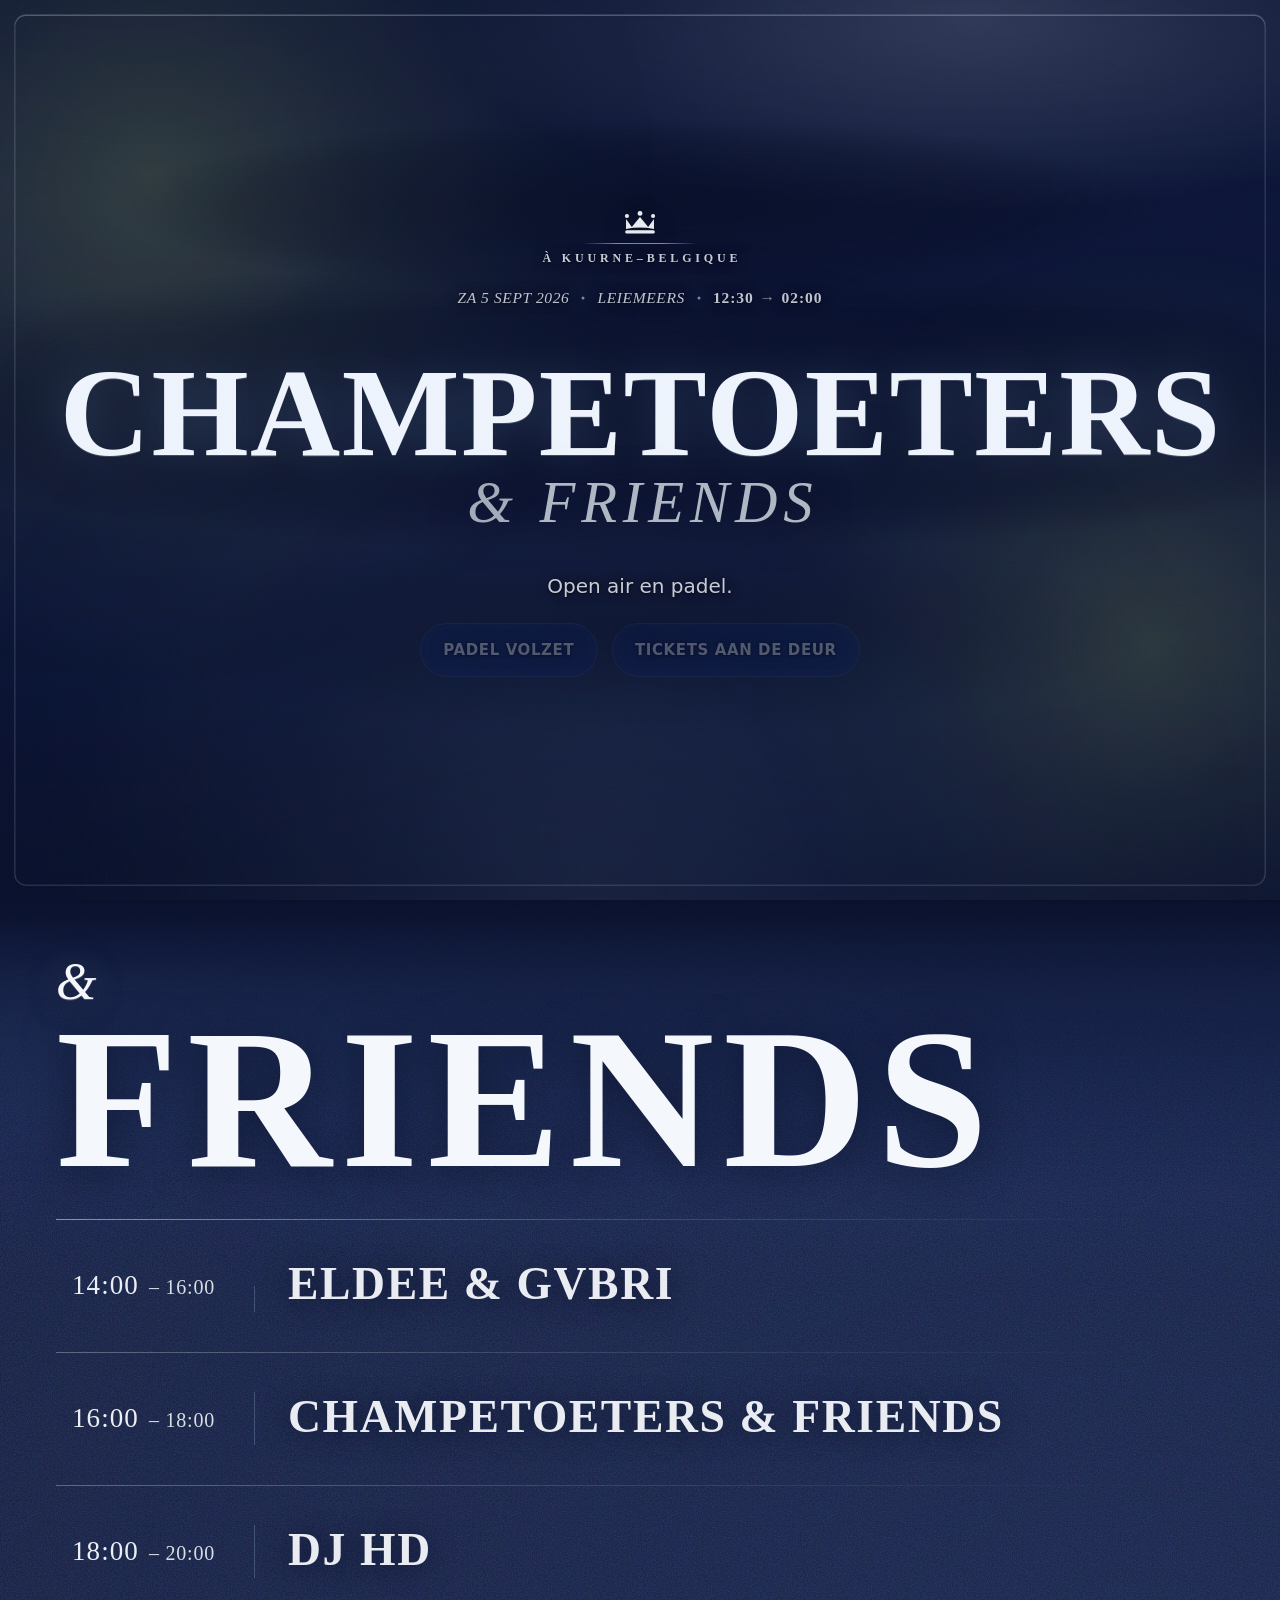
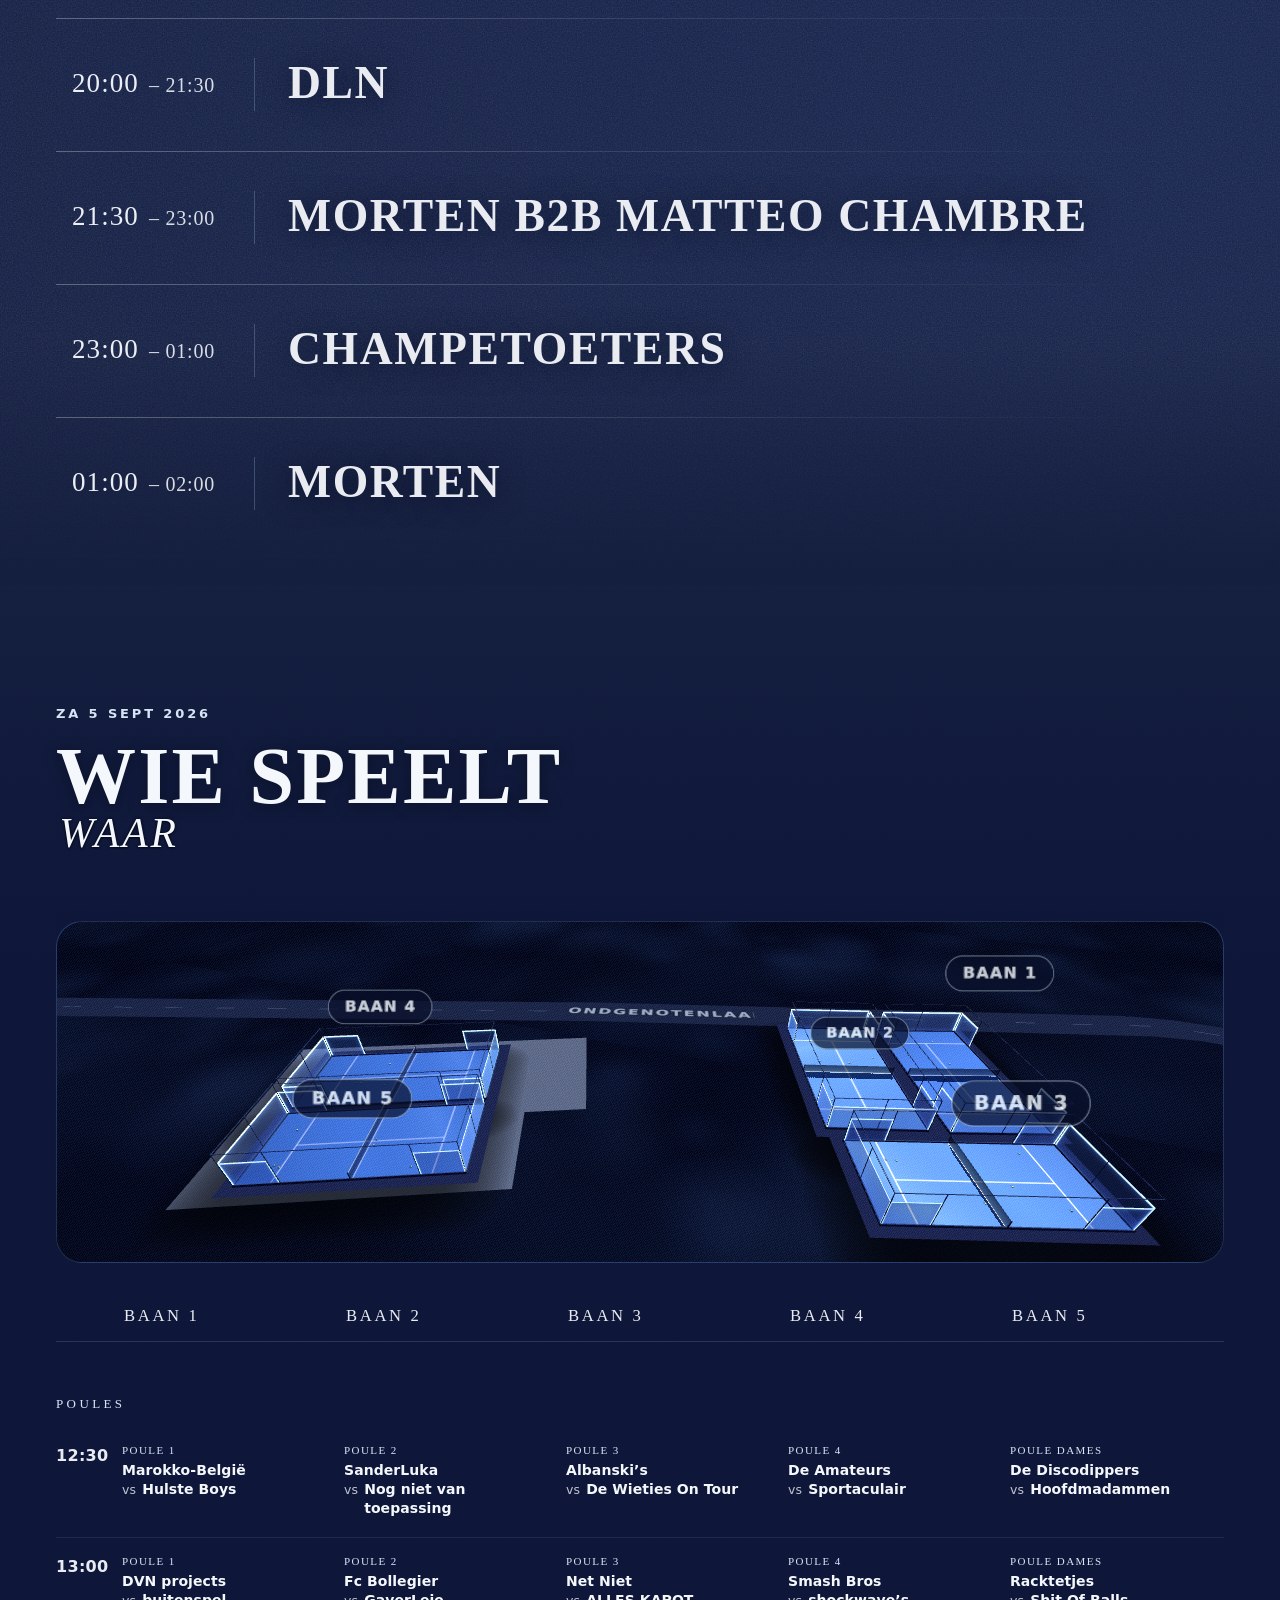
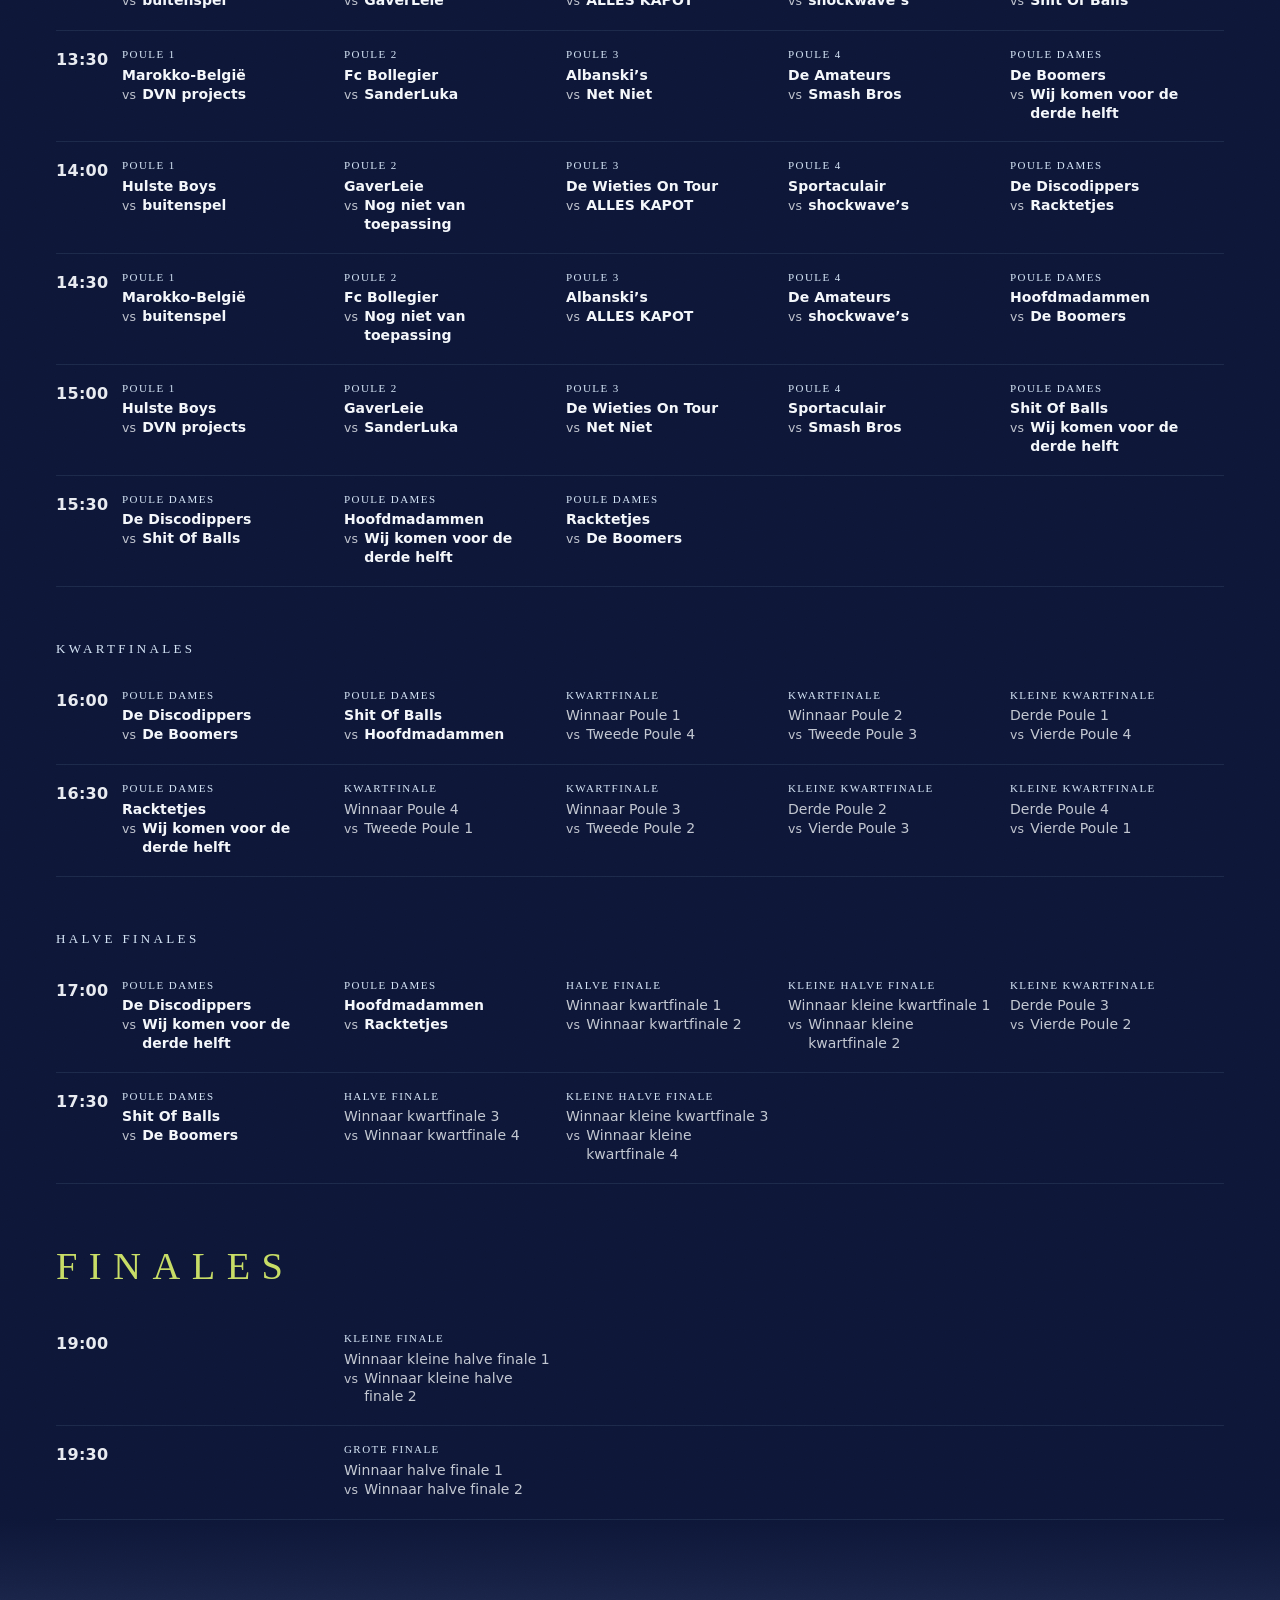
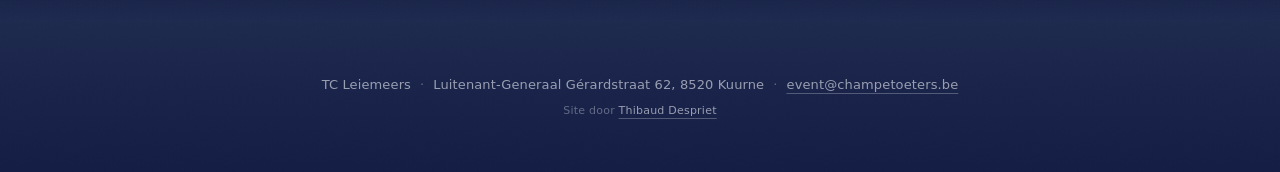
<file: index.html>
<!doctype html>
<html lang="nl" class="has-glass-filters page-landing">
<head>
<meta charset="utf-8">
<meta name="viewport" content="width=device-width, initial-scale=1, viewport-fit=cover">
<meta name="theme-color" content="#0D1637">
<title>CHAMPETOETERS</title>
<meta name="description" content="CHAMPETOETERS &amp; FRIENDS. Open air en padel op TC Leiemeers in Kuurne. Zaterdag 5 september 2026, van 12:30 tot 02:00.">
<meta property="og:title" content="CHAMPETOETERS &amp; FRIENDS · Open air en padel">
<meta property="og:description" content="TC Leiemeers, Kuurne · zaterdag 5 september 2026 · 12:30 → 02:00">
<meta property="og:type" content="website">
<meta property="og:url" content="https://champetoeters.be/">
<meta property="og:site_name" content="CHAMPETOETERS &amp; FRIENDS">
<meta property="og:locale" content="nl_BE">
<meta property="og:image" content="https://champetoeters.be/og.jpg">
<meta property="og:image:width" content="1200">
<meta property="og:image:height" content="630">
<meta name="twitter:card" content="summary_large_image">
<link rel="icon" type="image/svg+xml" href="favicon.svg?v=1788622246">
<link rel="apple-touch-icon" href="apple-touch-icon.png?v=1788622246">
<link rel="stylesheet" href="css/tokens.css?v=1788622246">
<link rel="stylesheet" href="css/base.css?v=1788622246">
<link rel="stylesheet" href="css/glass.css?v=1788622246">
<link rel="stylesheet" href="css/shell.css?v=1788622246">
<link rel="stylesheet" href="css/hero.css?v=1788622246">
<link rel="stylesheet" href="css/lineup.css?v=1788622246">
<link rel="stylesheet" href="css/timetable.css?v=1788622246">
<link rel="stylesheet" href="css/courts3d.css?v=1788622246">
</head>
<body>
<svg class="glass-defs" aria-hidden="true" focusable="false" width="0" height="0"
     style="position:absolute;width:0;height:0;overflow:hidden">
  <!-- ⚠️ INERT, BUT KEEP IT. glass.css no longer references these filters (the
       lens went with the photographic ground), yet this block is the master
       copy that tools/injectdefs.py propagates into every page, and it is the
       only shape a working lens may take. Two measured Chromium facts:
         1. a filter referenced from ANY other document — data: URI, base64 or
            a separate .svg — is a SILENT no-op in filter and backdrop-filter,
            so the defs must be same-document, a child of <body>;
         2. a filter whose map comes from <feImage> is tainted and Chromium
            then silently drops feDisplacementMap, so the map has to be built
            from primitives, as below.
       `class="has-glass-filters"` on <html> is the switch. -->

  <!-- REFRACTION — one displacement pass. -->
  <filter id="gl-refract" x="0%" y="0%" width="100%" height="100%"
          color-interpolation-filters="sRGB" primitiveUnits="userSpaceOnUse">
    <!-- The map: a blurred flood plateau, central-differenced in x and y. The
         derivative of a plateau is zero across the flat middle and a smooth
         signed bump at each border — i.e. a surface normal. Absolute px, so
         the bevel is the same width on a 300px chip and a 1200px panel. -->
    <feFlood flood-color="#fff" flood-opacity="1" result="plate"/>
    <feGaussianBlur in="plate" stdDeviation="6" result="b"/>
    <feOffset in="b" dx="8"  dy="0"  result="xp"/>
    <feOffset in="b" dx="-8" dy="0"  result="xm"/>
    <feOffset in="b" dx="0"  dy="8"  result="yp"/>
    <feOffset in="b" dx="0"  dy="-8" result="ym"/>
    <feComposite in="xp" in2="xm" operator="arithmetic" k2="0.5" k3="-0.5" k4="0.5" result="ax"/>
    <feComposite in="yp" in2="ym" operator="arithmetic" k2="0.5" k3="-0.5" k4="0.5" result="ay"/>
    <feColorMatrix in="ax" result="nx" type="matrix"
                   values="0 0 0 1 0  0 0 0 0 0  0 0 0 0 0  0 0 0 0 1"/>
    <feColorMatrix in="ay" result="ny" type="matrix"
                   values="0 0 0 0 0  0 0 0 1 0  0 0 0 0 0  0 0 0 0 1"/>
    <feComposite in="nx" in2="ny" operator="arithmetic" k2="1" k3="1" result="n"/>
    <feGaussianBlur in="SourceGraphic" stdDeviation="1.1" result="src"/>
    <feDisplacementMap in="src" in2="n" scale="26"
                       xChannelSelector="R" yChannelSelector="G"/>
  </filter>

  <!-- DISPERSION — the same map sampled twice, red further out than blue-green,
       screened back together. Focal surfaces only. -->
  <filter id="gl-disperse" x="0%" y="0%" width="100%" height="100%"
          color-interpolation-filters="sRGB" primitiveUnits="userSpaceOnUse">
    <feFlood flood-color="#fff" flood-opacity="1" result="plate"/>
    <feGaussianBlur in="plate" stdDeviation="6" result="b"/>
    <feOffset in="b" dx="8"  dy="0"  result="xp"/>
    <feOffset in="b" dx="-8" dy="0"  result="xm"/>
    <feOffset in="b" dx="0"  dy="8"  result="yp"/>
    <feOffset in="b" dx="0"  dy="-8" result="ym"/>
    <feComposite in="xp" in2="xm" operator="arithmetic" k2="0.5" k3="-0.5" k4="0.5" result="ax"/>
    <feComposite in="yp" in2="ym" operator="arithmetic" k2="0.5" k3="-0.5" k4="0.5" result="ay"/>
    <feColorMatrix in="ax" result="nx" type="matrix"
                   values="0 0 0 1 0  0 0 0 0 0  0 0 0 0 0  0 0 0 0 1"/>
    <feColorMatrix in="ay" result="ny" type="matrix"
                   values="0 0 0 0 0  0 0 0 1 0  0 0 0 0 0  0 0 0 0 1"/>
    <feComposite in="nx" in2="ny" operator="arithmetic" k2="1" k3="1" result="n"/>
    <feGaussianBlur in="SourceGraphic" stdDeviation="1.3" result="src"/>
    <feDisplacementMap in="src" in2="n" scale="31"
                       xChannelSelector="R" yChannelSelector="G" result="dr"/>
    <feDisplacementMap in="src" in2="n" scale="25"
                       xChannelSelector="R" yChannelSelector="G" result="db"/>
    <feColorMatrix in="dr" result="cr" type="matrix"
                   values="1 0 0 0 0  0 0 0 0 0  0 0 0 0 0  0 0 0 1 0"/>
    <feColorMatrix in="db" result="cb" type="matrix"
                   values="0 0 0 0 0  0 1 0 0 0  0 0 1 0 0  0 0 0 1 0"/>
    <feBlend in="cr" in2="cb" mode="screen"/>
  </filter>
</svg>
  <a class="skip-link" href="#main">Naar de inhoud</a>
  <!-- Music first, padel after (client): hero → the bill → the sheet, and the
       page settles into the night on the way down. -->
  <div id="app" data-sections="hero,lineup,timetable" aria-busy="true">
    <main id="main"></main>
  </div>

  <!-- Where it is and who to ask. One quiet line: the address appeared nowhere
       else on the site, and a visitor deciding to come needs it. Values match
       data/event.json; the address is the club's real one. -->
  <footer class="site-foot">
    <i class="u-grain" aria-hidden="true"></i>
    <p class="site-foot__line">
      <span>TC Leiemeers</span>
      <span class="site-foot__sep" aria-hidden="true">&middot;</span>
      <span>Luitenant-Generaal G&eacute;rardstraat 62, 8520 Kuurne</span>
      <span class="site-foot__sep" aria-hidden="true">&middot;</span>
      <a href="mailto:event@champetoeters.be" data-foot-mail>event@champetoeters.be</a>
    </p>
    <p class="site-foot__credit">
      Site door
      <a href="https://www.linkedin.com/in/thibaud-despriet-38551425a/"
         rel="author noopener" target="_blank">Thibaud Despriet</a>
    </p>
  </footer>

  <!-- Integration seam. Must load BEFORE app.js so sections can read it. -->
  <script src="js/config.js?v=1788622246"></script>
  <script>
    /* The contact address has one home: config.js. The markup above carries the
       same value so the line is never empty if this never runs. */
    (function () {
      var a = document.querySelector('[data-foot-mail]');
      var mail = (window.CHAMP_CONFIG || {}).contactEmail;
      if (a && mail) { a.textContent = mail; a.href = 'mailto:' + mail; }
    })();
  </script>
  <!-- Live layer: the bracket resolver and the state/clock helper. Classic
       scripts, so they run before the deferred module below — both the
       timetable and the lineup read them during init. -->
  <script src="js/bracket.js?v=1788622246"></script>
  <script src="js/livedata.js?v=1788622246"></script>
  <script type="module" src="js/app.js?v=1788622246"></script>
</body>
</html>
</file>
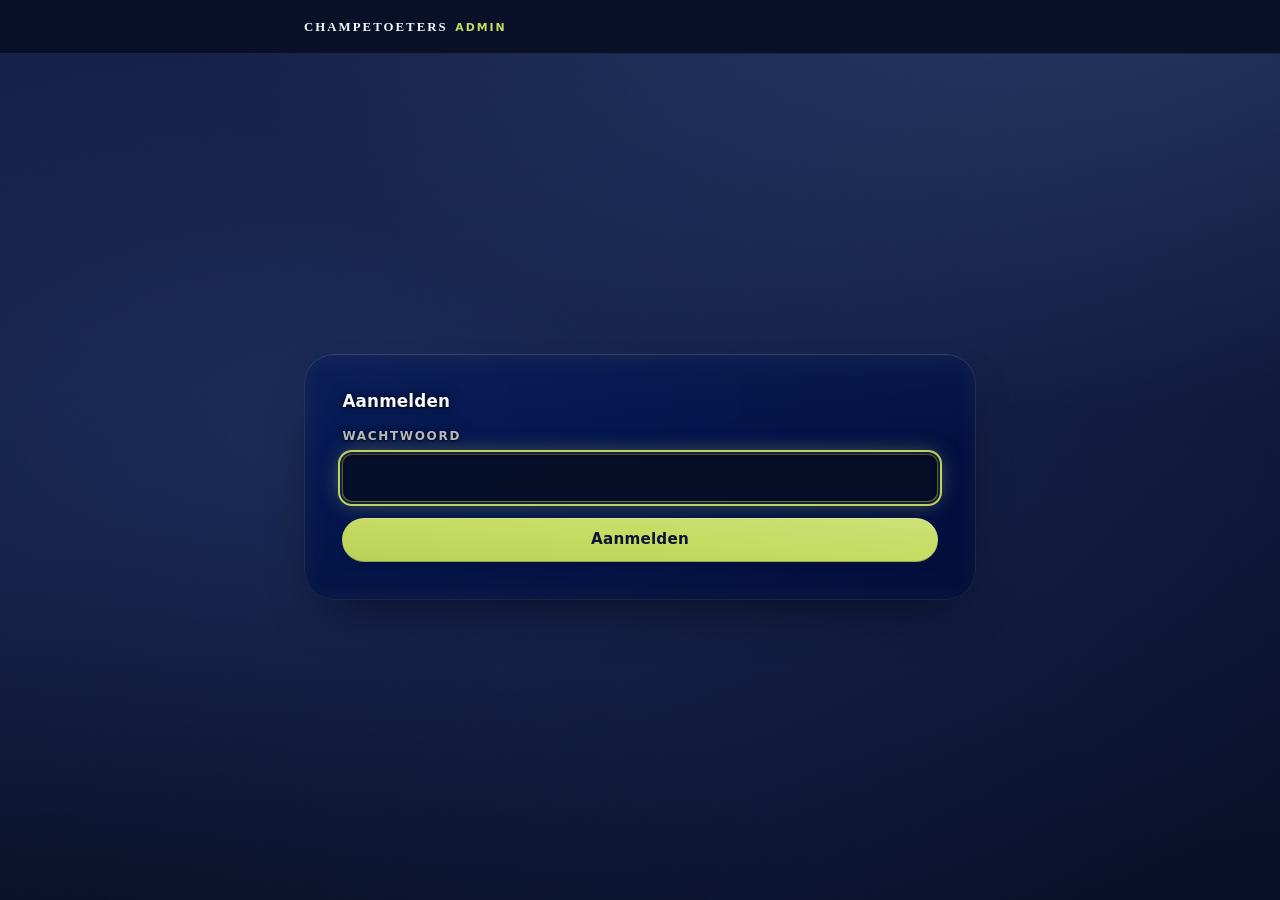
<file: admin/index.html>
<!doctype html>
<html lang="nl">
<head>
<meta charset="utf-8">
<meta name="viewport" content="width=device-width, initial-scale=1">
<meta name="robots" content="noindex, nofollow">
<title>Admin · CHAMPETOETERS</title>
<link rel="icon" type="image/svg+xml" href="../favicon.svg?v=1788622246">
<link rel="apple-touch-icon" href="../apple-touch-icon.png?v=1788622246">
<link rel="stylesheet" href="../css/tokens.css?v=1788622246">
<link rel="stylesheet" href="../css/base.css?v=1788622246">
<link rel="stylesheet" href="../css/glass.css?v=1788622246">
<link rel="stylesheet" href="../css/admin.css?v=1788622246">
</head>
<body class="ad">

<i class="bg-field" aria-hidden="true"></i>
<i class="ad-ground" aria-hidden="true"></i>
<i class="bg-grain" aria-hidden="true"></i>

<header class="ad-top">
  <div class="ad-top__in">
    <a class="ad-brand" href="../" aria-label="Naar de site">CHAMPETOETERS<span class="ad-brand__sub">Admin</span></a>
    <div class="ad-top__act" data-el="topAct" hidden>
      <button type="button" class="glass-btn glass-btn--ghost glass-btn--sm" data-act="refresh">Verversen</button>
      <button type="button" class="ad-link" data-act="logout">Afmelden</button>
    </div>
  </div>
</header>

<main class="ad-main" id="main">

  <!-- ── login ─────────────────────────────────────────────────────────── -->
  <section class="ad-view" data-view="login">
    <form class="glass glass--panel ad-login" data-el="loginForm" novalidate onsubmit="return false">
      <h1 class="ad-h1">Aanmelden</h1>
      <div class="glass-field">
        <label class="glass-label" for="ad-pw">Wachtwoord</label>
        <!-- deliberately no name=: this form has no action, so an Enter before
             admin.js binds its submit handler would GET /admin/?password=… and
             put the password in the URL, history and Referer. -->
        <input class="glass-input" id="ad-pw" data-el="pw" type="password"
               autocomplete="current-password" autocapitalize="off" spellcheck="false" maxlength="80">
      </div>
      <p class="glass-error" data-el="loginError" role="status" aria-live="polite"></p>
      <button type="submit" class="glass-btn glass-btn--primary glass-btn--block" data-el="loginBtn">Aanmelden</button>
      <p class="ad-note" data-el="loginNote" hidden>Backend nog niet verbonden. Vraag het aan de beheerder.</p>
    </form>
  </section>

  <!-- ── app ───────────────────────────────────────────────────────────── -->
  <section class="ad-view" data-view="app" hidden>
    <div class="ad-sticky">
    <div class="glass glass--bar glass--flat ad-tabs" role="tablist" aria-label="Onderdelen">
      <button type="button" class="ad-tab" role="tab" id="ad-t-matches"
              aria-selected="true" aria-controls="ad-p-matches" data-tab="matches">Wedstrijden</button>
      <button type="button" class="ad-tab" role="tab" id="ad-t-teams" tabindex="-1"
              aria-selected="false" aria-controls="ad-p-teams" data-tab="teams">Teams €44</button>
      <button type="button" class="ad-tab" role="tab" id="ad-t-orders" tabindex="-1"
              aria-selected="false" aria-controls="ad-p-orders" data-tab="orders">Open air</button>
    </div>
    </div>

    <div class="glass glass--panel glass--flat ad-panel" role="tabpanel" id="ad-p-matches"
         aria-labelledby="ad-t-matches" data-panel="matches" tabindex="0"></div>
    <div class="glass glass--panel glass--flat ad-panel" role="tabpanel" id="ad-p-teams"
         aria-labelledby="ad-t-teams" data-panel="teams" tabindex="0" hidden></div>
    <div class="glass glass--panel glass--flat ad-panel" role="tabpanel" id="ad-p-orders"
         aria-labelledby="ad-t-orders" data-panel="orders" tabindex="0" hidden></div>
  </section>

</main>

<p class="ad-toast" data-el="toast" role="status" aria-live="polite"></p>

<script src="../js/config.js?v=1788622246"></script>
<script src="../js/bracket.js?v=1788622246"></script>
<script src="../js/livedata.js?v=1788622246"></script>
<script src="../js/admin.js?v=1788622246"></script>
</body>
</html>
</file>
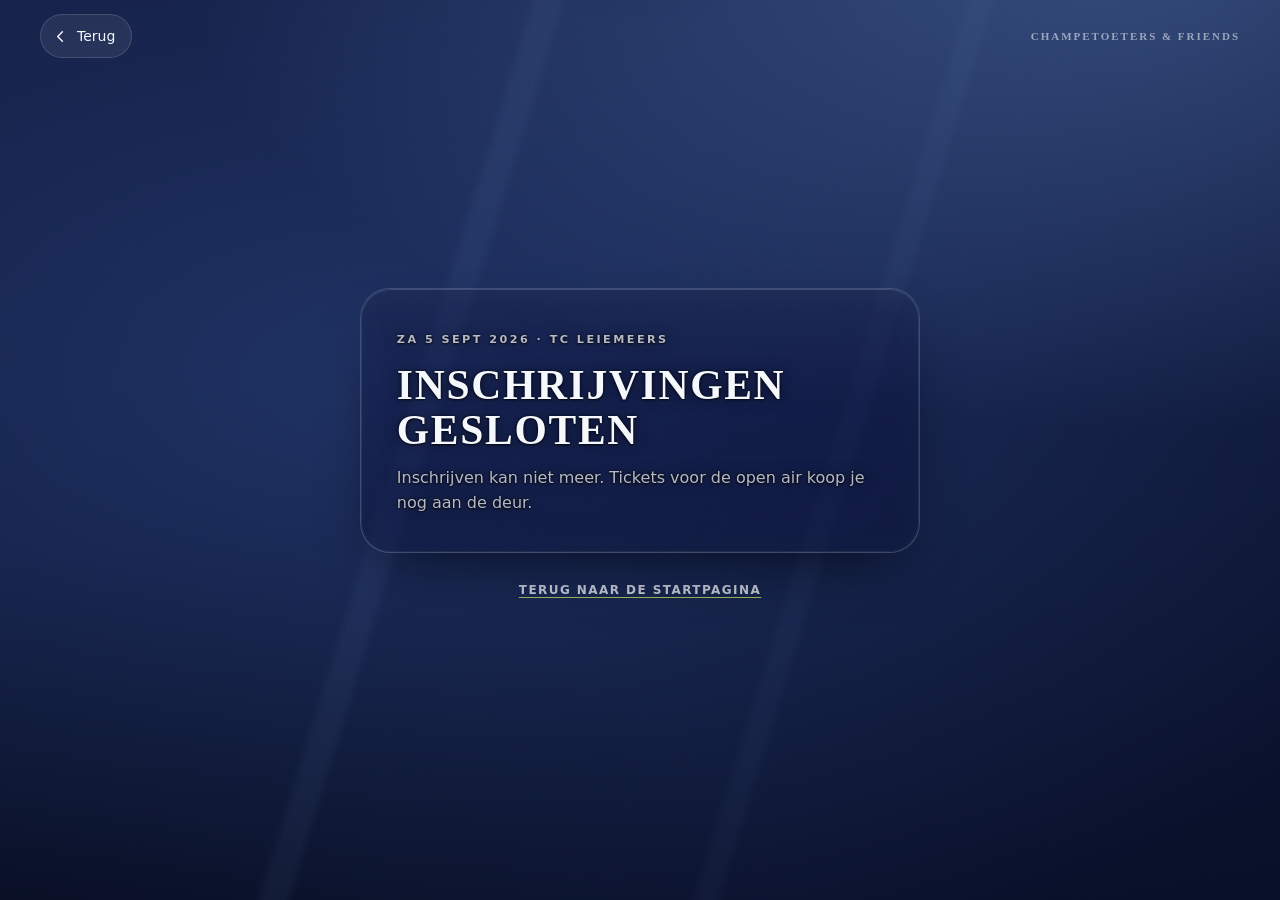
<file: register/index.html>
<!doctype html>
<html lang="nl" class="has-glass-filters">
<head>
<meta charset="utf-8">
<meta name="viewport" content="width=device-width, initial-scale=1, viewport-fit=cover">
<meta name="theme-color" content="#0D1637">
<title>Schrijf je team in · CHAMPETOETERS</title>
<meta name="description" content="Schrijf je team in voor het CHAMPETOETERS &amp; FRIENDS padeltornooi. TC Leiemeers, Kuurne, zaterdag 5 september 2026.">
<meta property="og:title" content="Schrijf je team in · CHAMPETOETERS">
<meta property="og:description" content="Padel, 5 september 2026 op TC Leiemeers in Kuurne. €44 per team.">
<meta property="og:type" content="website">
<meta property="og:url" content="https://champetoeters.github.io/register/">
<link rel="canonical" href="https://champetoeters.github.io/register/">
<meta property="og:site_name" content="CHAMPETOETERS &amp; FRIENDS">
<meta property="og:locale" content="nl_BE">
<meta property="og:image" content="https://champetoeters.github.io/og.jpg">
<meta property="og:image:width" content="1200">
<meta property="og:image:height" content="630">
<meta name="twitter:card" content="summary_large_image">
<link rel="icon" type="image/svg+xml" href="../favicon.svg?v=1788622246">
<link rel="apple-touch-icon" href="../apple-touch-icon.png?v=1788622246">
<link rel="stylesheet" href="../css/tokens.css?v=1788622246">
<link rel="stylesheet" href="../css/base.css?v=1788622246">
<link rel="stylesheet" href="../css/glass.css?v=1788622246">
<link rel="stylesheet" href="../css/shell.css?v=1788622246">
<link rel="stylesheet" href="../css/payinfo.css?v=1788622246">
<link rel="stylesheet" href="../css/register.css?v=1788622246">
</head>
<body>
<svg class="glass-defs" aria-hidden="true" focusable="false" width="0" height="0"
     style="position:absolute;width:0;height:0;overflow:hidden">
  <!-- ⚠️ INERT, BUT KEEP IT. glass.css no longer references these filters (the
       lens went with the photographic ground), yet this block is the master
       copy that tools/injectdefs.py propagates into every page, and it is the
       only shape a working lens may take. Two measured Chromium facts:
         1. a filter referenced from ANY other document — data: URI, base64 or
            a separate .svg — is a SILENT no-op in filter and backdrop-filter,
            so the defs must be same-document, a child of <body>;
         2. a filter whose map comes from <feImage> is tainted and Chromium
            then silently drops feDisplacementMap, so the map has to be built
            from primitives, as below.
       `class="has-glass-filters"` on <html> is the switch. -->

  <!-- REFRACTION — one displacement pass. -->
  <filter id="gl-refract" x="0%" y="0%" width="100%" height="100%"
          color-interpolation-filters="sRGB" primitiveUnits="userSpaceOnUse">
    <!-- The map: a blurred flood plateau, central-differenced in x and y. The
         derivative of a plateau is zero across the flat middle and a smooth
         signed bump at each border — i.e. a surface normal. Absolute px, so
         the bevel is the same width on a 300px chip and a 1200px panel. -->
    <feFlood flood-color="#fff" flood-opacity="1" result="plate"/>
    <feGaussianBlur in="plate" stdDeviation="6" result="b"/>
    <feOffset in="b" dx="8"  dy="0"  result="xp"/>
    <feOffset in="b" dx="-8" dy="0"  result="xm"/>
    <feOffset in="b" dx="0"  dy="8"  result="yp"/>
    <feOffset in="b" dx="0"  dy="-8" result="ym"/>
    <feComposite in="xp" in2="xm" operator="arithmetic" k2="0.5" k3="-0.5" k4="0.5" result="ax"/>
    <feComposite in="yp" in2="ym" operator="arithmetic" k2="0.5" k3="-0.5" k4="0.5" result="ay"/>
    <feColorMatrix in="ax" result="nx" type="matrix"
                   values="0 0 0 1 0  0 0 0 0 0  0 0 0 0 0  0 0 0 0 1"/>
    <feColorMatrix in="ay" result="ny" type="matrix"
                   values="0 0 0 0 0  0 0 0 1 0  0 0 0 0 0  0 0 0 0 1"/>
    <feComposite in="nx" in2="ny" operator="arithmetic" k2="1" k3="1" result="n"/>
    <feGaussianBlur in="SourceGraphic" stdDeviation="1.1" result="src"/>
    <feDisplacementMap in="src" in2="n" scale="26"
                       xChannelSelector="R" yChannelSelector="G"/>
  </filter>

  <!-- DISPERSION — the same map sampled twice, red further out than blue-green,
       screened back together. Focal surfaces only. -->
  <filter id="gl-disperse" x="0%" y="0%" width="100%" height="100%"
          color-interpolation-filters="sRGB" primitiveUnits="userSpaceOnUse">
    <feFlood flood-color="#fff" flood-opacity="1" result="plate"/>
    <feGaussianBlur in="plate" stdDeviation="6" result="b"/>
    <feOffset in="b" dx="8"  dy="0"  result="xp"/>
    <feOffset in="b" dx="-8" dy="0"  result="xm"/>
    <feOffset in="b" dx="0"  dy="8"  result="yp"/>
    <feOffset in="b" dx="0"  dy="-8" result="ym"/>
    <feComposite in="xp" in2="xm" operator="arithmetic" k2="0.5" k3="-0.5" k4="0.5" result="ax"/>
    <feComposite in="yp" in2="ym" operator="arithmetic" k2="0.5" k3="-0.5" k4="0.5" result="ay"/>
    <feColorMatrix in="ax" result="nx" type="matrix"
                   values="0 0 0 1 0  0 0 0 0 0  0 0 0 0 0  0 0 0 0 1"/>
    <feColorMatrix in="ay" result="ny" type="matrix"
                   values="0 0 0 0 0  0 0 0 1 0  0 0 0 0 0  0 0 0 0 1"/>
    <feComposite in="nx" in2="ny" operator="arithmetic" k2="1" k3="1" result="n"/>
    <feGaussianBlur in="SourceGraphic" stdDeviation="1.3" result="src"/>
    <feDisplacementMap in="src" in2="n" scale="31"
                       xChannelSelector="R" yChannelSelector="G" result="dr"/>
    <feDisplacementMap in="src" in2="n" scale="25"
                       xChannelSelector="R" yChannelSelector="G" result="db"/>
    <feColorMatrix in="dr" result="cr" type="matrix"
                   values="1 0 0 0 0  0 0 0 0 0  0 0 0 0 0  0 0 0 1 0"/>
    <feColorMatrix in="db" result="cb" type="matrix"
                   values="0 0 0 0 0  0 1 0 0 0  0 0 1 0 0  0 0 0 1 0"/>
    <feBlend in="cr" in2="cb" mode="screen"/>
  </filter>
</svg>
  <a class="skip-link" href="#main">Naar de inhoud</a>
  <header class="page-head">
    <a class="page-back" href="/">
      <svg viewBox="0 0 16 16" fill="none" aria-hidden="true">
        <path d="M10 13 5 8l5-5" stroke="currentColor" stroke-width="1.6"
              stroke-linecap="round" stroke-linejoin="round"/>
      </svg>
      Terug
    </a>
    <span class="page-head__mark">Champetoeters &amp; Friends</span>
  </header>
  <div id="app" data-sections="register" aria-busy="true">
    <main id="main"></main>
  </div>
  <!-- Integration seam. Must load BEFORE app.js so sections can read it. -->
  <script src="../js/config.js?v=1788622246"></script>
  <script type="module" src="../js/app.js?v=1788622246"></script>
</body>
</html>
</file>
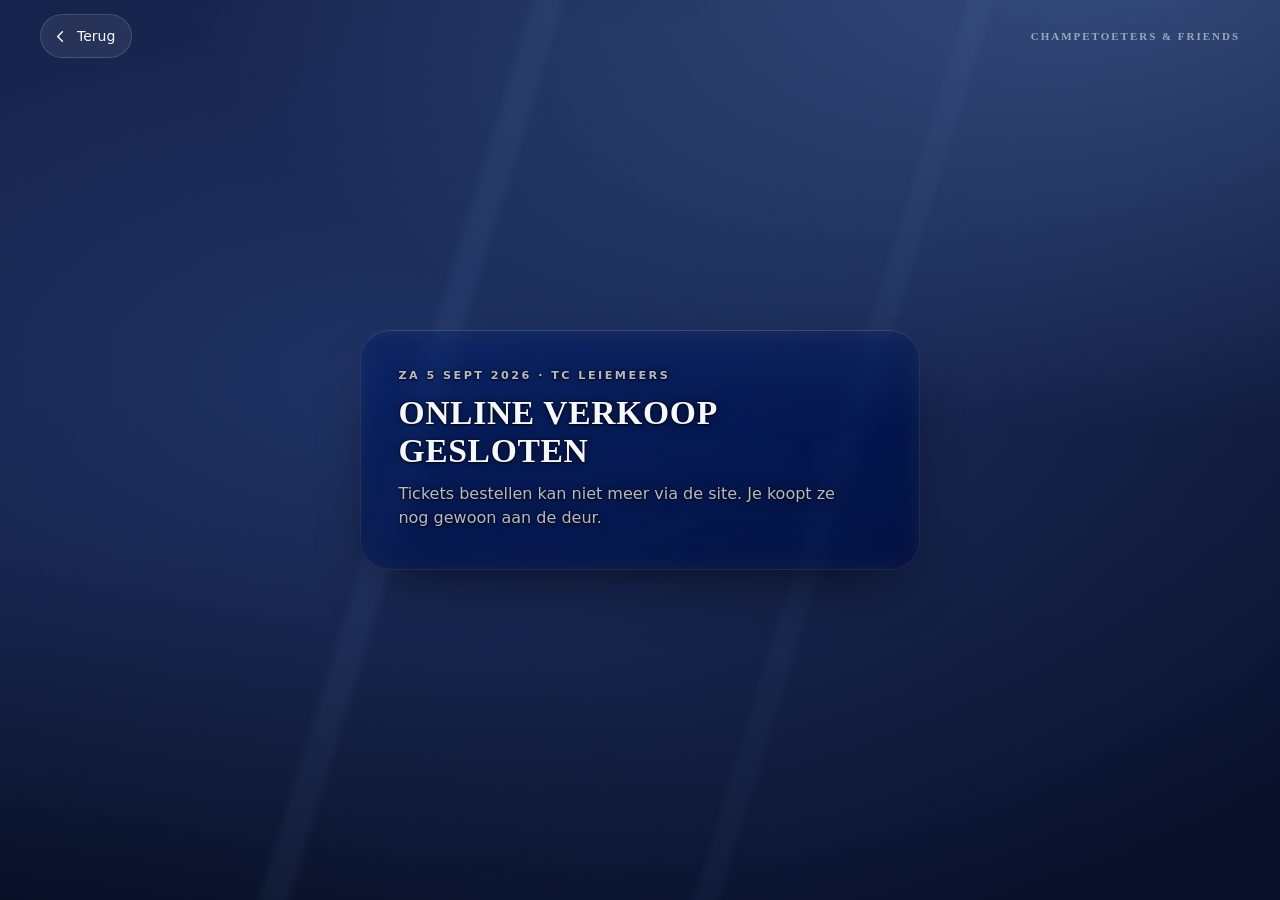
<file: tickets/index.html>
<!doctype html>
<html lang="nl" class="has-glass-filters">
<head>
<meta charset="utf-8">
<meta name="viewport" content="width=device-width, initial-scale=1, viewport-fit=cover">
<meta name="theme-color" content="#0D1637">
<title>Tickets · CHAMPETOETERS</title>
<meta name="description" content="Open air ticket voor CHAMPETOETERS &amp; FRIENDS. TC Leiemeers, Kuurne, zaterdag 5 september 2026, van 12:30 tot 02:00.">
<meta property="og:title" content="Open air ticket · CHAMPETOETERS">
<meta property="og:description" content="Toegang tot de open air, met of zonder welkomstdrankje. Vanaf €3.">
<meta property="og:type" content="website">
<meta property="og:url" content="https://champetoeters.github.io/tickets/">
<link rel="canonical" href="https://champetoeters.github.io/tickets/">
<meta property="og:site_name" content="CHAMPETOETERS &amp; FRIENDS">
<meta property="og:locale" content="nl_BE">
<meta property="og:image" content="https://champetoeters.github.io/og.jpg">
<meta property="og:image:width" content="1200">
<meta property="og:image:height" content="630">
<meta name="twitter:card" content="summary_large_image">
<link rel="icon" type="image/svg+xml" href="../favicon.svg?v=1788622246">
<link rel="apple-touch-icon" href="../apple-touch-icon.png?v=1788622246">
<link rel="stylesheet" href="../css/tokens.css?v=1788622246">
<link rel="stylesheet" href="../css/base.css?v=1788622246">
<link rel="stylesheet" href="../css/glass.css?v=1788622246">
<link rel="stylesheet" href="../css/shell.css?v=1788622246">
<link rel="stylesheet" href="../css/payinfo.css?v=1788622246">
<link rel="stylesheet" href="../css/tickets.css?v=1788622246">
</head>
<body>
<svg class="glass-defs" aria-hidden="true" focusable="false" width="0" height="0"
     style="position:absolute;width:0;height:0;overflow:hidden">
  <!-- ⚠️ INERT, BUT KEEP IT. glass.css no longer references these filters (the
       lens went with the photographic ground), yet this block is the master
       copy that tools/injectdefs.py propagates into every page, and it is the
       only shape a working lens may take. Two measured Chromium facts:
         1. a filter referenced from ANY other document — data: URI, base64 or
            a separate .svg — is a SILENT no-op in filter and backdrop-filter,
            so the defs must be same-document, a child of <body>;
         2. a filter whose map comes from <feImage> is tainted and Chromium
            then silently drops feDisplacementMap, so the map has to be built
            from primitives, as below.
       `class="has-glass-filters"` on <html> is the switch. -->

  <!-- REFRACTION — one displacement pass. -->
  <filter id="gl-refract" x="0%" y="0%" width="100%" height="100%"
          color-interpolation-filters="sRGB" primitiveUnits="userSpaceOnUse">
    <!-- The map: a blurred flood plateau, central-differenced in x and y. The
         derivative of a plateau is zero across the flat middle and a smooth
         signed bump at each border — i.e. a surface normal. Absolute px, so
         the bevel is the same width on a 300px chip and a 1200px panel. -->
    <feFlood flood-color="#fff" flood-opacity="1" result="plate"/>
    <feGaussianBlur in="plate" stdDeviation="6" result="b"/>
    <feOffset in="b" dx="8"  dy="0"  result="xp"/>
    <feOffset in="b" dx="-8" dy="0"  result="xm"/>
    <feOffset in="b" dx="0"  dy="8"  result="yp"/>
    <feOffset in="b" dx="0"  dy="-8" result="ym"/>
    <feComposite in="xp" in2="xm" operator="arithmetic" k2="0.5" k3="-0.5" k4="0.5" result="ax"/>
    <feComposite in="yp" in2="ym" operator="arithmetic" k2="0.5" k3="-0.5" k4="0.5" result="ay"/>
    <feColorMatrix in="ax" result="nx" type="matrix"
                   values="0 0 0 1 0  0 0 0 0 0  0 0 0 0 0  0 0 0 0 1"/>
    <feColorMatrix in="ay" result="ny" type="matrix"
                   values="0 0 0 0 0  0 0 0 1 0  0 0 0 0 0  0 0 0 0 1"/>
    <feComposite in="nx" in2="ny" operator="arithmetic" k2="1" k3="1" result="n"/>
    <feGaussianBlur in="SourceGraphic" stdDeviation="1.1" result="src"/>
    <feDisplacementMap in="src" in2="n" scale="26"
                       xChannelSelector="R" yChannelSelector="G"/>
  </filter>

  <!-- DISPERSION — the same map sampled twice, red further out than blue-green,
       screened back together. Focal surfaces only. -->
  <filter id="gl-disperse" x="0%" y="0%" width="100%" height="100%"
          color-interpolation-filters="sRGB" primitiveUnits="userSpaceOnUse">
    <feFlood flood-color="#fff" flood-opacity="1" result="plate"/>
    <feGaussianBlur in="plate" stdDeviation="6" result="b"/>
    <feOffset in="b" dx="8"  dy="0"  result="xp"/>
    <feOffset in="b" dx="-8" dy="0"  result="xm"/>
    <feOffset in="b" dx="0"  dy="8"  result="yp"/>
    <feOffset in="b" dx="0"  dy="-8" result="ym"/>
    <feComposite in="xp" in2="xm" operator="arithmetic" k2="0.5" k3="-0.5" k4="0.5" result="ax"/>
    <feComposite in="yp" in2="ym" operator="arithmetic" k2="0.5" k3="-0.5" k4="0.5" result="ay"/>
    <feColorMatrix in="ax" result="nx" type="matrix"
                   values="0 0 0 1 0  0 0 0 0 0  0 0 0 0 0  0 0 0 0 1"/>
    <feColorMatrix in="ay" result="ny" type="matrix"
                   values="0 0 0 0 0  0 0 0 1 0  0 0 0 0 0  0 0 0 0 1"/>
    <feComposite in="nx" in2="ny" operator="arithmetic" k2="1" k3="1" result="n"/>
    <feGaussianBlur in="SourceGraphic" stdDeviation="1.3" result="src"/>
    <feDisplacementMap in="src" in2="n" scale="31"
                       xChannelSelector="R" yChannelSelector="G" result="dr"/>
    <feDisplacementMap in="src" in2="n" scale="25"
                       xChannelSelector="R" yChannelSelector="G" result="db"/>
    <feColorMatrix in="dr" result="cr" type="matrix"
                   values="1 0 0 0 0  0 0 0 0 0  0 0 0 0 0  0 0 0 1 0"/>
    <feColorMatrix in="db" result="cb" type="matrix"
                   values="0 0 0 0 0  0 1 0 0 0  0 0 1 0 0  0 0 0 1 0"/>
    <feBlend in="cr" in2="cb" mode="screen"/>
  </filter>
</svg>
  <a class="skip-link" href="#main">Naar de inhoud</a>
  <header class="page-head">
    <a class="page-back" href="/">
      <svg viewBox="0 0 16 16" fill="none" aria-hidden="true">
        <path d="M10 13 5 8l5-5" stroke="currentColor" stroke-width="1.6"
              stroke-linecap="round" stroke-linejoin="round"/>
      </svg>
      Terug
    </a>
    <span class="page-head__mark">Champetoeters &amp; Friends</span>
  </header>
  <div id="app" data-sections="tickets" aria-busy="true">
    <main id="main"></main>
  </div>
  <!-- Integration seam. Must load BEFORE app.js so sections can read it. -->
  <script src="../js/config.js?v=1788622246"></script>
  <script type="module" src="../js/app.js?v=1788622246"></script>
</body>
</html>
</file>
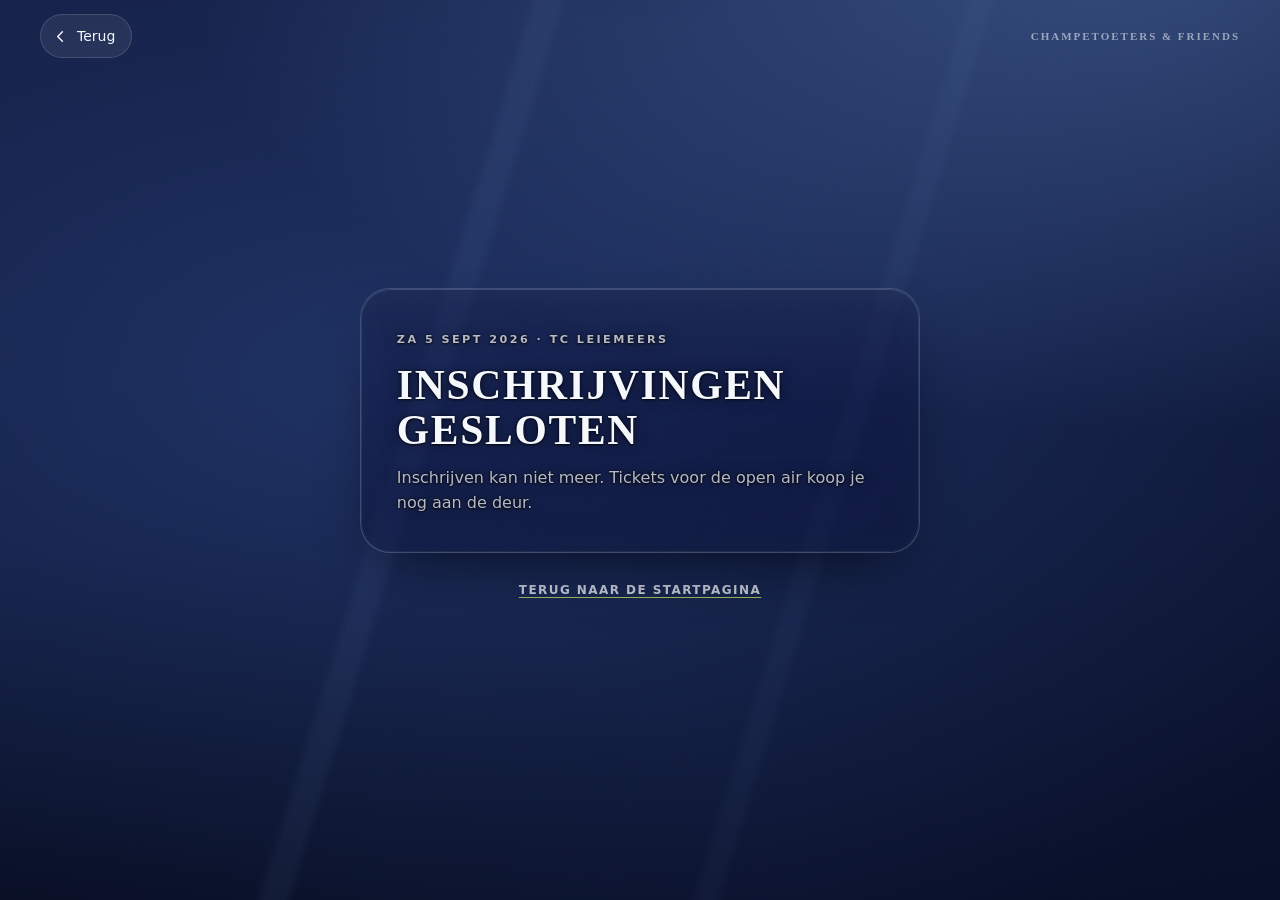
<file: register.html>
<!doctype html>
<!-- The page moved to /register/ (clean URL). This stub keeps every link that was
     shared while it lived at /register.html working. -->
<html lang="nl">
<head>
<meta charset="utf-8">
<title>CHAMPETOETERS</title>
<meta name="robots" content="noindex">
<link rel="canonical" href="https://champetoeters.be/register/">
<meta http-equiv="refresh" content="0; url=/register/">
<script>location.replace("/register/" + location.search + location.hash);</script>
</head>
<body>
<p><a href="/register/">Verder naar de pagina</a></p>
</body>
</html>
</file>
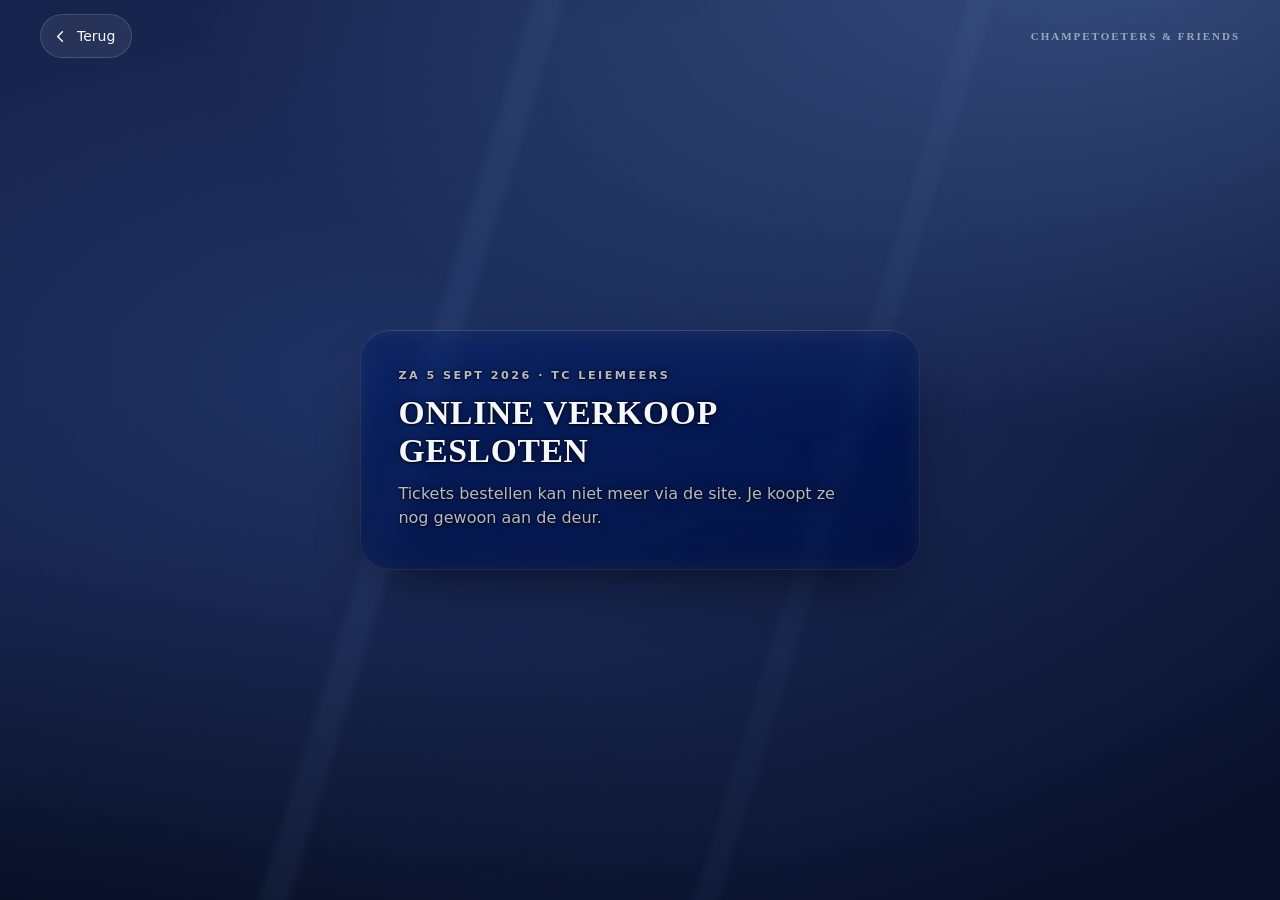
<file: tickets.html>
<!doctype html>
<!-- The page moved to /tickets/ (clean URL). This stub keeps every link that was
     shared while it lived at /tickets.html working. -->
<html lang="nl">
<head>
<meta charset="utf-8">
<title>CHAMPETOETERS</title>
<meta name="robots" content="noindex">
<link rel="canonical" href="https://champetoeters.be/tickets/">
<meta http-equiv="refresh" content="0; url=/tickets/">
<script>location.replace("/tickets/" + location.search + location.hash);</script>
</head>
<body>
<p><a href="/tickets/">Verder naar de pagina</a></p>
</body>
</html>
</file>
<file: css/tokens.css>
/* ============================================================================
   tokens.css — CHAMPETOETERS & FRIENDS design tokens
   Owned by: glass builder. Consume these; never redefine them in a section.
   Palette: cobalt monochrome + exactly one accent (--ball). No second accent.
   ========================================================================= */

:root {
  /* ---- 1. Colour (BRIEF §5, sampled from refs/brand-poster.png) --------- */
  --navy-900: #0D1637;
  --navy-800: #142760;
  --navy-700: #1B2C61;
  --navy-600: #223B7A;
  --blue-500: #2D4885;
  --blue-400: #364E85;
  --blue-300: #3A5A97;
  --blue-200: #40609C;
  --blue-100: #4A6BA4;
  --blue-050: #5273AA;
  --haze:     #7C99B6;
  --ball:     #C6DC63;   /* THE accent */
  --ball-deep:#AAC14B;
  --paper:    #F4F7FB;

  --paper-dim:  rgba(244, 247, 251, .74);
  --paper-mute: rgba(244, 247, 251, .68);   /* meta only, never body copy */
  --paper-faint:rgba(244, 247, 251, .16);

  /* space-separated triplets, for rgb(var(--x) / alpha) */
  --navy-900-rgb: 13 22 55;
  --navy-800-rgb: 20 39 96;
  --navy-700-rgb: 27 44 97;
  --navy-600-rgb: 34 59 122;
  --blue-500-rgb: 45 72 133;
  --blue-300-rgb: 58 90 151;
  --blue-100-rgb: 74 107 164;
  --blue-050-rgb: 82 115 170;
  --haze-rgb:     124 153 182;
  --ball-rgb:     198 220 99;
  --ball-deep-rgb:170 193 75;
  --paper-rgb:    244 247 251;

  --ok:     var(--ball);
  --live:   var(--ball);
  --danger: var(--ball-deep);

  /* Deprecated pre-rebrand aliases. Do not use in new code. */
  --court:     var(--blue-300);
  --court-lift:var(--blue-050);
  --turf:      var(--navy-700);
  --gold:      var(--ball);
  --gold-lift: var(--ball);
  --coral:     var(--ball);
  --coral-lift:var(--ball-deep);
  --ink-900:   var(--navy-900);
  --ink-800:   var(--navy-800);
  --court-rgb: var(--blue-300-rgb);
  --turf-rgb:  var(--navy-700-rgb);
  --gold-rgb:  var(--ball-rgb);
  --coral-rgb: var(--ball-rgb);
  --ink-900-rgb: var(--navy-900-rgb);
  --ink-800-rgb: var(--navy-800-rgb);

  /* ---- 2. Glass material ----------------------------------------------
     ⚠️ Transmission and legibility are separate budgets. The fill buys
     transmission only; contrast is bought locally with --g-ink. Never raise a
     fill to fix text — raise --g-ink, or use .glass--frost.                */

  --g-blur:        11px;
  --g-blur-panel:  11px;
  --g-blur-bar:    12px;
  --g-blur-pill:    9px;
  --g-blur-inset:   8px;
  --g-blur-frost:  22px;

  --g-sat:      1.45;
  --g-bright:   .88;
  --g-contrast: 1.12;

  --g-fill:       rgb(var(--navy-900-rgb) / .16);
  --g-fill-panel: rgb(var(--navy-900-rgb) / .16);
  --g-fill-bar:   rgb(var(--navy-900-rgb) / .22);
  --g-fill-pill:  rgb(var(--navy-800-rgb) / .30);
  --g-fill-inset: rgb(6 11 30 / .72);   /* a well is a hole, not a window */
  --g-fill-frost: rgb(var(--navy-900-rgb) / .52);
  --g-fill-flat:  rgb(18 32 70 / .84);

  /* Local scrim: a tight halo under the glyphs only, so contrast is won in
     the few pixels that need it and the rest of the pane stays a window. */
  --g-ink:      0 1px 2px rgb(2 5 16 / .70),
                0 0 3px  rgb(2 5 16 / .78),
                0 0 13px rgb(3 7 22 / .62);
  --g-ink-soft: 0 1px 2px rgb(2 5 16 / .48), 0 0 4px rgb(2 5 16 / .40);

  /* Sheen — one lit film, head to foot. The only broad light on a pane. */
  --g-sheen-top: rgb(var(--haze-rgb) / .055);
  --g-sheen-bot: rgb(var(--navy-900-rgb) / .18);

  /* Rim — A LIT EDGE, NOT A LIGHT SOURCE. Three hairlines, 1px each, over the
     drawn gradient ground. Measured peak rel-luminance around the registration
     panel: 0.096 (was 0.211 with a wide specular band — the "white highlight"
     the client rejected). Re-measure off rendered pixels before raising these. */
  --g-rim:      rgb(var(--paper-rgb) / .085);  /* lit top edge      */
  --g-rim-soft: rgb(var(--haze-rgb) / .15);    /* hairline all round */
  --g-rim-dark: rgb(3 6 18 / .26);             /* shaded foot        */

  --g-tint: transparent;

  /* ---- 3. Shadow — one stop each --------------------------------------- */
  --sh-contact: 0 24px 54px -26px rgb(2 5 16 / .78);
  --sh-card:    0 16px 36px -22px rgb(2 5 16 / .72);
  --sh-bar:     0 12px 28px -18px rgb(2 5 16 / .70);
  --sh-pill:    0 5px 14px -9px   rgb(2 5 16 / .52);
  --sh-lift:    0 28px 62px -28px rgb(2 5 16 / .82);

  /* ---- 4. Radii — ONE RADIUS PER SURFACE -------------------------------
     Three tiers only, and they must never be mixed inside one panel:
       --r-2xl / --r-xl   THE SURFACE: panel, card, ticket.
       --r-well           anything cut INTO a surface: inputs, wells, tracks.
                          Small enough that it cannot echo the surface arc.
       --r-pill           controls, chips, steppers.
     --r-sm / --r-md are aliases of --r-well so a section reaching for a
     "medium" corner inside a panel still lands on the single inner radius. */
  --r-well: 10px;
  --r-xs:    8px;
  --r-sm:   10px;
  --r-md:   10px;
  --r-lg:   22px;
  --r-xl:   26px;
  --r-2xl:  30px;
  --r-3xl:  38px;
  --r-pill: 999px;

  /* ---- 5. Type — Didone display, sans UI (BRIEF §1.3, §5) -------------- */
  --font-display: "Playfair Display", "Didot", "Bodoni 72", "Bodoni 72 Oldstyle",
                  "Big Caslon", "Times New Roman", Times, serif;
  --font-ui: -apple-system, BlinkMacSystemFont, "Segoe UI", Inter, system-ui,
             "Helvetica Neue", Arial, sans-serif;
  --font-mono: ui-monospace, SFMono-Regular, "SF Mono", Menlo, Consolas, monospace;
  --f-sans: var(--font-ui);    /* deprecated alias */
  --f-mono: var(--font-mono);  /* deprecated alias */

  --fs-display: clamp(1.85rem, 8.5vw, 7.5rem);
  --fs-h1:      clamp(1.95rem, 5.2vw, 3.6rem);
  --fs-h2:      clamp(1.5rem, 3.2vw, 2.35rem);
  --fs-h3:      clamp(1.12rem, 2vw, 1.4rem);
  --fs-lead:    clamp(1.02rem, 1.4vw, 1.22rem);
  --fs-body:    1rem;
  --fs-sm:      .875rem;
  --fs-xs:      .75rem;
  --fs-eyebrow: .7rem;

  --lh-display: 1.0;
  --lh-head:    1.12;
  --lh-body:    1.62;

  --ls-display: .055em;
  --ls-head:    .02em;
  --ls-body:    0em;
  --ls-eyebrow: .22em;

  --fw-reg: 400;
  --fw-med: 500;
  --fw-semi:600;
  --fw-bold:700;

  /* ---- 6. Space & layout ----------------------------------------------- */
  --sp-1: 4px;  --sp-2: 8px;  --sp-3: 12px; --sp-4: 16px;
  --sp-5: 24px; --sp-6: 32px; --sp-7: 48px; --sp-8: 64px;
  --sp-9: 96px; --sp-10:128px;

  --gutter:   clamp(18px, 4.6vw, 56px);
  --maxw:     1180px;
  --maxw-nar: 760px;
  --section-y: clamp(56px, 9vw, 128px);

  /* ---- 7. Grain — the poster is film. One tile, rasterised once. -------- */
  --grain-opacity: .042;
  --grain-size: 150px;
  --grain-tile: url("data:image/svg+xml;utf8,<svg xmlns='http://www.w3.org/2000/svg' width='150' height='150'><filter id='g'><feTurbulence type='fractalNoise' baseFrequency='.9' numOctaves='3' stitchTiles='stitch'/><feColorMatrix type='saturate' values='0'/></filter><rect width='150' height='150' filter='url(%23g)' opacity='.62'/></svg>");
  --grain-surface: url("data:image/svg+xml;utf8,<svg xmlns='http://www.w3.org/2000/svg' width='150' height='150'><filter id='g'><feTurbulence type='fractalNoise' baseFrequency='.9' numOctaves='3' stitchTiles='stitch'/><feColorMatrix type='saturate' values='0'/></filter><rect width='150' height='150' filter='url(%23g)' opacity='.085'/></svg>");

  /* ---- 8. Motion ------------------------------------------------------- */
  --ease-glass:  cubic-bezier(.22, 1, .36, 1);
  --ease-out:    cubic-bezier(.16, 1, .3, 1);
  --ease-in-out: cubic-bezier(.65, 0, .35, 1);
  --dur-1: 120ms;
  --dur-2: 240ms;
  --dur-3: 480ms;
  --dur-4: 900ms;

  /* ---- 9. Z-index scale ------------------------------------------------ */
  --z-base:    0;
  --z-raised: 10;
  --z-sticky:100;
  --z-bar:   200;
  --z-overlay:300;
  --z-modal: 400;
  --z-toast: 500;

  /* ---- 10. Focus ------------------------------------------------------- */
  --focus-ring: 0 0 0 2px rgb(var(--navy-900-rgb) / .95),
                0 0 0 4px rgb(var(--ball-rgb) / .95),
                0 0 22px -2px rgb(var(--ball-rgb) / .55);
}

/* Coarse pointers: cheaper blur. The perf gate lives here (BRIEF §4). */
@media (pointer: coarse) {
  :root {
    --g-blur:        7px;
    --g-blur-panel:  7px;
    --g-blur-bar:    9px;
    --g-blur-frost: 15px;
  }
}

@media (prefers-reduced-motion: reduce) {
  :root { --dur-1: 1ms; --dur-2: 1ms; --dur-3: 1ms; --dur-4: 1ms; }
}
</file>
<file: css/base.css>
/* ============================================================================
   base.css — reset, page ground, type scale, layout primitives, .u-* utilities
   Owned by: glass builder. Depends on: tokens.css.
   The ground itself is drawn in shell.css; this file only owns the base
   colour, the grain layer and the type/layout utilities.
   ========================================================================= */

/* ---- 1. Reset ------------------------------------------------------------ */

*, *::before, *::after { box-sizing: border-box; }

html {
  -webkit-text-size-adjust: 100%;
  text-size-adjust: 100%;
  scroll-behavior: smooth;
  scroll-padding-top: 96px;
  background: var(--navy-900);
}

body,
h1, h2, h3, h4, h5, h6,
p, figure, blockquote, dl, dd, ol, ul, fieldset, legend {
  margin: 0;
  padding: 0;
}

ol[class], ul[class] { list-style: none; }

img, svg, video, canvas, picture { display: block; max-width: 100%; }
img, video { height: auto; }

input, button, textarea, select { font: inherit; color: inherit; letter-spacing: inherit; }
button { background: none; border: 0; cursor: pointer; }
table { border-collapse: collapse; border-spacing: 0; }
fieldset { border: 0; min-width: 0; }
a { color: inherit; text-decoration: none; }

hr {
  border: 0;
  height: 1px;
  background: linear-gradient(90deg, transparent,
    rgb(var(--haze-rgb) / .34) 22%, rgb(var(--haze-rgb) / .34) 78%, transparent);
  margin: var(--sp-6) 0;
}

::selection { background: rgb(var(--ball-rgb) / .34); color: var(--paper); }

:where(:focus-visible) {
  outline: 2px solid var(--ball);
  outline-offset: 3px;
  border-radius: var(--r-xs);
}

/* ---- 2. Page ground ------------------------------------------------------
   Never blurred (BRIEF §4 rule 1). Painted once, static, GPU-cheap.        */

body {
  min-height: 100%;
  font-family: var(--font-ui);
  font-size: var(--fs-body);
  line-height: var(--lh-body);
  letter-spacing: var(--ls-body);
  font-weight: var(--fw-reg);
  color: var(--paper);
  /* MUST stay transparent: .bg-field sits at z-index:-2 and a background on
     <body> would paint above it. <html> carries the base colour. */
  background-color: transparent;
  -webkit-font-smoothing: antialiased;
  -moz-osx-font-smoothing: grayscale;
  text-rendering: optimizeLegibility;
  overflow-x: hidden;
}

/* Solid brand base under everything. The photographic court plates are gone
   for good (BRIEF §0) — the ground is drawn in shell.css. */
.bg-field {
  position: fixed;
  inset: 0;
  z-index: -2;
  pointer-events: none;
  background-color: var(--navy-900);
}

/* ---- 3. Grain ------------------------------------------------------------
   The poster is film. One 150px tile, rasterised once and repeated.        */

.u-grain,
.bg-grain {
  pointer-events: none;
  background-image: var(--grain-tile);
  background-size: var(--grain-size) var(--grain-size);
  background-repeat: repeat;
  opacity: var(--grain-opacity);
  mix-blend-mode: overlay;
}

.bg-grain { position: fixed; inset: 0; z-index: -1; }

/* grain scoped to one surface: <div class="glass glass--panel"><i class="u-grain"></i> */
.u-grain { position: absolute; inset: 0; border-radius: inherit; z-index: 0; }

/* ---- 4. Skip link -------------------------------------------------------- */

.skip-link {
  position: absolute;
  left: 50%;
  top: 0;
  transform: translate(-50%, -140%);
  z-index: var(--z-toast);
  padding: 12px 20px;
  border-radius: 0 0 var(--r-md) var(--r-md);
  background: var(--navy-800);
  color: var(--paper);
  font-size: var(--fs-sm);
  font-weight: var(--fw-semi);
  box-shadow: var(--sh-card);
}
.skip-link:focus-visible { transform: translate(-50%, 0); outline-offset: -4px; }

/* ---- 5. Type scale ------------------------------------------------------ */

h1, h2, h3, h4, h5, h6 {
  font-family: var(--font-display);
  font-weight: var(--fw-bold);
  line-height: var(--lh-head);
  letter-spacing: var(--ls-head);
  text-wrap: balance;
}
h1 { font-size: var(--fs-h1); letter-spacing: .035em; text-transform: uppercase; }
h2 { font-size: var(--fs-h2); letter-spacing: .03em;  text-transform: uppercase; }
h3 { font-size: var(--fs-h3); letter-spacing: .02em; }
h4 { font-family: var(--font-ui); font-size: 1rem; font-weight: var(--fw-semi); letter-spacing: 0; }

p { text-wrap: pretty; }
p + p { margin-top: .85em; }
small { font-size: var(--fs-sm); }
strong, b { font-weight: var(--fw-semi); }
em, i { font-style: italic; }
code, kbd, samp, pre { font-family: var(--font-mono); font-size: .875em; }

/* ---- 6. Layout primitives ----------------------------------------------- */

.u-container {
  width: 100%;
  max-width: calc(var(--maxw) + var(--gutter) * 2);
  margin-inline: auto;
  padding-inline: var(--gutter);
}
.u-container--narrow { max-width: calc(var(--maxw-nar) + var(--gutter) * 2); }
.u-container--wide   { max-width: calc(1400px + var(--gutter) * 2); }

.u-section { position: relative; padding-block: var(--section-y); }
.u-section--tight { padding-block: clamp(36px, 5.5vw, 72px); }
.section { position: relative; }

.u-stack     { display: flex; flex-direction: column; gap: var(--sp-4); }
.u-stack--sm { gap: var(--sp-2); }
.u-stack--lg { gap: var(--sp-6); }
.u-stack--xl { gap: var(--sp-7); }

.u-row { display: flex; align-items: center; gap: var(--sp-3); flex-wrap: wrap; }
.u-row--between { justify-content: space-between; }
.u-row--end     { justify-content: flex-end; }
.u-row--center  { justify-content: center; }
.u-row--top     { align-items: flex-start; }

.u-grid    { display: grid; gap: var(--sp-5);
             grid-template-columns: repeat(auto-fit, minmax(min(260px, 100%), 1fr)); }
.u-grid--2 { grid-template-columns: repeat(auto-fit, minmax(min(320px, 100%), 1fr)); }
.u-grid--3 { grid-template-columns: repeat(auto-fit, minmax(min(220px, 100%), 1fr)); }
.u-grid--4 { grid-template-columns: repeat(auto-fit, minmax(min(168px, 100%), 1fr)); }

.u-spacer { flex: 1 1 auto; }

/* ---- 7. Type utilities (BRIEF §10) --------------------------------------
   ⚠️ NO `background-clip: text` ANYWHERE ON THIS SITE. It is banned: over
   transparent ink it fails silently — no error, no warning, just a headline
   that is not there — and it shipped invisible three times. Display type
   paints a solid fill.                                                     */

.u-display {
  font-family: var(--font-display);
  font-size: var(--fs-display);
  font-weight: var(--fw-bold);
  line-height: var(--lh-display);
  letter-spacing: var(--ls-display);
  text-transform: uppercase;
  text-wrap: balance;
  max-width: 100%;
  color: var(--paper);
  -webkit-text-fill-color: var(--paper);
  text-shadow:
    0 1px 0    rgb(var(--paper-rgb) / .22),
    0 0 34px   rgb(var(--haze-rgb)  / .34),
    0 6px 26px rgb(3 7 22 / .55);
}

/* Italic secondary display line — "& FRIENDS", "5 SEPT / LEIEMEERS KUURNE".
   -webkit-text-fill-color is load-bearing: this class is used both standalone
   and as a span inside an <h1 class="u-display">, and the parent's fill colour
   otherwise wins over `color`. The scrim is tighter than --g-ink because the
   13px pool bleeds through strokes this thin and greys them. */
.u-display--sub {
  font-size: clamp(1.4rem, 4vw, 3rem);
  font-style: italic;
  font-weight: var(--fw-med);
  letter-spacing: .04em;
  background-image: none;
  color: var(--paper);
  -webkit-text-fill-color: var(--paper);
  text-shadow: 0 1px 2px rgb(2 5 16 / .66), 0 0 3px rgb(2 5 16 / .82);
}
.u-display--sm { font-size: clamp(1.7rem, 5vw, 3.4rem); }

.u-serif { font-family: var(--font-display); }
.u-italic { font-style: italic; }

.u-eyebrow {
  display: inline-block;
  font-family: var(--font-ui);
  font-size: var(--fs-eyebrow);
  font-weight: var(--fw-semi);
  letter-spacing: var(--ls-eyebrow);
  text-transform: uppercase;
  line-height: 1.2;
  color: var(--ball);
}
/* --haze is a background token, never ink: at .95 it measures 3.9:1. */
.u-eyebrow--dim { color: var(--paper-dim); }

/* A lead paragraph routinely sits on the bare ground, so it cannot inherit a
   pane's scrim. It carries its own. */
.u-lead {
  font-size: var(--fs-lead);
  line-height: 1.58;
  color: var(--paper-dim);
  max-width: 62ch;
  text-wrap: pretty;
  text-shadow: var(--g-ink);
}

.u-tabular {
  font-variant-numeric: tabular-nums lining-nums;
  font-feature-settings: "tnum" 1, "lnum" 1;
  letter-spacing: -.01em;
}

/* ---- 8. Misc utilities --------------------------------------------------- */

.u-dim   { color: var(--paper-dim); }
.u-mute  { color: var(--paper-mute); }
.u-ball  { color: var(--ball); }
.u-haze  { color: var(--haze); }
.u-center { text-align: center; }
.u-right  { text-align: right; }
.u-nowrap { white-space: nowrap; }
.u-caps   { text-transform: uppercase; letter-spacing: .1em; }
.u-measure    { max-width: 62ch; }
.u-measure-sm { max-width: 46ch; }
.u-relative   { position: relative; z-index: 1; }

.u-sr-only {
  position: absolute !important;
  width: 1px; height: 1px;
  padding: 0; margin: -1px;
  overflow: hidden;
  clip: rect(0 0 0 0);
  clip-path: inset(50%);
  white-space: nowrap;
  border: 0;
}

.u-hide { display: none !important; }
@media (max-width: 719px) { .u-hide-mobile  { display: none !important; } }
@media (min-width: 720px) { .u-hide-desktop { display: none !important; } }

/* ---- 9. Motion policy (BRIEF §4 rule 7) ---------------------------------- */

@media (prefers-reduced-motion: reduce) {
  html { scroll-behavior: auto; }
  *, *::before, *::after {
    animation-duration: .001ms !important;
    animation-iteration-count: 1 !important;
    transition-duration: .001ms !important;
    scroll-behavior: auto !important;
  }
}
</file>
<file: css/glass.css>
/* ============================================================================
   glass.css — THE MATERIAL. Owned by: glass builder. Depends on: tokens.css.

   API (BRIEF §10 — fixed contract, do not rename):
     .glass + .glass--panel | --card | --bar | --pill | --inset
     modifiers: .glass--tint-court|gold|coral|turf  .glass--edge
                .glass--frost  .glass--flat
     controls:  .glass-btn (+ --primary --ghost --sm --lg --block)
                .glass-field .glass-label .glass-input .glass-select
                .glass-hint .glass-error .glass-divider

   Four rules:
     1. Never write your own backdrop-filter. If .glass cannot do it, ask.
     2. A pane over ~60% of the viewport must be .glass--flat, or be split into
        cards (BRIEF §4 rule 1).
     3. Never set background / filter / opacity / mask / mix-blend-mode on a
        .glass ELEMENT: any of those makes it a Backdrop Root and ::after then
        has nothing behind it to sample.
     4. One radius per surface. A pane is ONE layer with ONE corner; anything
        cut into it uses --r-well, controls use --r-pill. Never a third arc.

   The rim is a LIT EDGE, NOT A LIGHT SOURCE: three 1px lines, no wide band.
   Re-measure the rim peak off rendered pixels before raising any rim token.
   ========================================================================= */


/* ==========================================================================
   1. BASE PANE
   ========================================================================== */

.glass {
  --g-r: var(--r-xl);
  --g-core-blur: var(--g-blur);
  --g-core-fill: var(--g-fill);
  --g-spec: 1;                   /* rim multiplier; sections may nudge it */

  position: relative;
  z-index: 0;                    /* stacking context for the ::after layer */
  display: block;
  border-radius: var(--g-r);
  padding: clamp(18px, 2.2vw, 26px);
  color: var(--paper);
  text-shadow: var(--g-ink);     /* local scrim, inherited by descendants */
  box-shadow: var(--sh-card);
}

/* Explicitly none, so no stale rule can half-inherit the old specular rim. */
.glass::before { content: none; }

/* THE PANE: inset 0, radius inherited — one surface, one corner, one layer
   carrying the filter, the fill, the tint, the sheen and the rim. */
.glass::after {
  content: "";
  position: absolute;
  inset: 0;
  z-index: -1;
  border-radius: inherit;
  pointer-events: none;

  -webkit-backdrop-filter: blur(var(--g-core-blur)) saturate(var(--g-sat))
                           brightness(var(--g-bright)) contrast(var(--g-contrast));
          backdrop-filter: blur(var(--g-core-blur)) saturate(var(--g-sat))
                           brightness(var(--g-bright)) contrast(var(--g-contrast));

  background-color: var(--g-core-fill);
  background-image:
    linear-gradient(0deg, var(--g-tint), var(--g-tint)),
    linear-gradient(180deg, var(--g-sheen-top) 0%, transparent 40%,
                            var(--g-sheen-bot) 100%);

  box-shadow:
    inset 0  0 0 1px var(--g-rim-soft),
    inset 0  1px 0   var(--g-rim),
    inset 0 -1px 0   var(--g-rim-dark);
}

/* A nested pane must not double the material: a second filter pass inside an
   already-frosted pane buys nothing and costs a full layer. */
.glass .glass { box-shadow: var(--sh-pill); }
.glass .glass::after {
  -webkit-backdrop-filter: none;
          backdrop-filter: none;
  background-color: rgb(var(--haze-rgb) / .10);
  background-image: none;
  box-shadow: inset 0 0 0 1px rgb(var(--paper-rgb) / .08);
}


/* ==========================================================================
   2. REFRACTION — REMOVED

   Nothing here references url(#gl-refract) any more: a displacement map bends
   the BACKDROP, and the ground is now a smooth drawn gradient (BRIEF §0), so
   the lens cost ~11 filter primitives and a second backdrop-filter pass per
   pane to bend nothing visible.

   ⚠️ If a photographic ground ever returns and the lens with it, two Chromium
   facts still hold and cost a round each: a filter referenced from ANOTHER
   document (data: URI, base64, separate .svg) is a SILENT no-op, and a filter
   whose map comes from <feImage> is tainted so feDisplacementMap is silently
   dropped. The map must be built from primitives in a same-document
   <svg class="glass-defs"> block — glass-lab.html holds the master copy and
   tools/injectdefs.py propagates it. Those blocks are currently inert.
   ========================================================================== */


/* ==========================================================================
   3. SIZES  (BRIEF §10)
   ========================================================================== */

.glass--panel {
  --g-r: var(--r-2xl);
  --g-core-blur: var(--g-blur-panel);
  --g-core-fill: var(--g-fill-panel);
  padding: clamp(22px, 3vw, 40px);
  box-shadow: var(--sh-contact);
}

.glass--card {
  --g-r: var(--r-xl);
  --g-core-blur: var(--g-blur);
  --g-core-fill: var(--g-fill);
  padding: clamp(16px, 1.8vw, 22px);
}

.glass--bar {
  --g-r: var(--r-pill);
  --g-core-blur: var(--g-blur-bar);
  --g-core-fill: var(--g-fill-bar);
  display: flex;
  align-items: center;
  gap: var(--sp-2);
  padding: 8px 10px;
  box-shadow: var(--sh-bar);
}

.glass--pill {
  --g-r: var(--r-pill);
  --g-core-blur: var(--g-blur-pill);
  --g-core-fill: var(--g-fill-pill);
  display: inline-flex;
  align-items: center;
  gap: .45em;
  padding: 6px 14px;
  min-height: 30px;
  border-radius: var(--r-pill);
  font-family: var(--font-ui);
  font-size: var(--fs-xs);
  font-weight: var(--fw-semi);
  letter-spacing: .1em;
  text-transform: uppercase;
  line-height: 1.2;
  white-space: nowrap;
  box-shadow: var(--sh-pill);
}

/* A well is cut INTO a pane, so it has no rim and no filter of its own — the
   pane behind it is already frosted. --r-well keeps its corner from echoing
   the surface arc (that echo was the client's "multiple corners"). */
.glass--inset {
  --g-r: var(--r-well);
  padding: clamp(12px, 1.4vw, 18px);
  background-color: var(--g-fill-inset);
  box-shadow:
    inset 0 2px 4px rgb(2 5 16 / .46),
    inset 0 0 0 1px rgb(2 5 16 / .34);
  text-shadow: var(--g-ink-soft);   /* already dark; go light on the scrim */
}
.glass--inset::before,
.glass--inset::after { display: none; }


/* ==========================================================================
   4. TINTS  (BRIEF §10 — names are a fixed contract)
   Four positions on one cobalt scale plus the single accent, ~.10 alpha, so
   they colour what you see through the pane instead of hiding it.
   ========================================================================== */

.glass--tint-court { --g-tint: rgb(var(--blue-300-rgb) / .10); }
.glass--tint-turf  { --g-tint: rgb(var(--navy-700-rgb) / .16); }
.glass--tint-gold  { --g-tint: rgb(var(--ball-rgb) / .05);
                     --g-rim-soft: rgb(var(--ball-rgb) / .20); }
.glass--tint-coral { --g-tint: rgb(var(--ball-deep-rgb) / .08);
                     --g-rim-soft: rgb(var(--ball-rgb) / .28); }


/* ==========================================================================
   5. MODIFIERS  (BRIEF §10)
   ========================================================================== */

/* Focal surface. It is lifted off the ground, NOT lit brighter — a brighter
   rim here is what produced the white corner bloom the client rejected. */
.glass--edge { --g-spec: 1.1; box-shadow: var(--sh-lift); }

/* The one dense surface: for a paragraph over a genuinely light region. Every
   .frost is a hole in the see-through-ness, so use it sparingly. */
.glass--frost {
  --g-core-blur: var(--g-blur-frost);
  --g-core-fill: var(--g-fill-frost);
  --g-spec: .85;
}

/* No blur at all — mandatory on anything that moves (BRIEF §4 rule 2). */
.glass--flat,
.glass--flat::after {
  -webkit-backdrop-filter: none !important;
          backdrop-filter: none !important;
}
.glass--flat {
  --g-core-fill: var(--g-fill-flat);
  background-color: transparent;
}


/* ==========================================================================
   6. BUTTONS  (BRIEF §10)
   One filter pass, no pseudo-element ring, no transform on hover/press — a
   blurred surface must never move (BRIEF §4 rule 2), so the press reads
   through fill and inner shadow.
   ========================================================================== */

.glass-btn {
  position: relative;
  display: inline-flex;
  align-items: center;
  justify-content: center;
  gap: .55em;
  min-height: 44px;
  min-width: 44px;
  padding: 0 24px;
  border-radius: var(--r-pill);
  font-family: var(--font-ui);
  font-size: .95rem;
  font-weight: var(--fw-semi);
  letter-spacing: .012em;
  line-height: 1;
  text-align: center;
  white-space: nowrap;
  cursor: pointer;
  color: var(--paper);
  text-shadow: var(--g-ink);     /* a control can appear outside a pane */
  background-color: rgb(var(--blue-300-rgb) / .30);
  -webkit-backdrop-filter: blur(11px) saturate(1.6) brightness(.94);
          backdrop-filter: blur(11px) saturate(1.6) brightness(.94);
  box-shadow:
    inset 0 1px 0  rgb(var(--paper-rgb) / .16),
    inset 0 0 0 1px rgb(var(--haze-rgb) / .22),
    inset 0 -1px 0 rgb(2 5 16 / .34),
    var(--sh-pill);
  transition:
    background-color var(--dur-1) var(--ease-glass),
    color            var(--dur-1) var(--ease-glass),
    opacity          var(--dur-1) var(--ease-glass);
}

.glass-btn:hover,
.glass-btn[data-state="hover"] { background-color: rgb(var(--blue-100-rgb) / .46); }

/* [data-state] mirrors :hover / :active so screenshots can pin a state
   without a pointer. Never set it in production markup. */
.glass-btn:active,
.glass-btn[data-state="active"] {
  background-color: rgb(var(--navy-800-rgb) / .62);
  box-shadow:
    inset 0 2px 6px rgb(2 5 16 / .60),
    inset 0 0 0 1px rgb(var(--haze-rgb) / .22),
    0 2px 6px -4px rgb(2 5 16 / .6);
}

.glass-btn:focus-visible {
  outline: none;
  box-shadow:
    inset 0 0 0 1px rgb(var(--haze-rgb) / .22),
    var(--focus-ring);
}

.glass-btn[disabled],
.glass-btn[aria-disabled="true"],
.glass-btn--disabled {
  cursor: not-allowed;
  opacity: .42;
  color: var(--paper-mute);
  background-color: rgb(var(--navy-800-rgb) / .40);
  box-shadow: inset 0 0 0 1px rgb(var(--haze-rgb) / .16);
}

/* PRIMARY — the one accent. Opaque, so it needs no filter at all. */
.glass-btn--primary {
  color: var(--navy-900);
  text-shadow: none;             /* dark ink on an opaque accent */
  background-color: var(--ball);
  background-image: linear-gradient(184deg,
    rgb(255 255 255 / .14) 0%, rgb(255 255 255 / 0) 46%,
    rgb(var(--ball-deep-rgb) / .42) 100%);
  -webkit-backdrop-filter: none;
          backdrop-filter: none;
  box-shadow:
    inset 0 1px 0  rgb(255 255 255 / .24),
    inset 0 -1px 0 rgb(var(--navy-900-rgb) / .24),
    var(--sh-pill);
}
.glass-btn--primary:hover,
.glass-btn--primary[data-state="hover"] { background-color: #D3E779; }
.glass-btn--primary:active,
.glass-btn--primary[data-state="active"] {
  background-color: var(--ball-deep);
  box-shadow: inset 0 2px 6px rgb(var(--navy-900-rgb) / .38),
              0 2px 6px -4px rgb(2 5 16 / .6);
}
.glass-btn--primary[disabled] { color: var(--paper-mute); background-image: none; }

/* GHOST — a rim and nothing else. Cheapest control on the site. */
.glass-btn--ghost {
  color: var(--paper);
  background-color: transparent;
  background-image: none;
  -webkit-backdrop-filter: none;
          backdrop-filter: none;
  box-shadow: inset 0 0 0 1px rgb(var(--haze-rgb) / .40);
}
.glass-btn--ghost:hover,
.glass-btn--ghost[data-state="hover"] { background-color: rgb(var(--haze-rgb) / .14); }
.glass-btn--ghost:active,
.glass-btn--ghost[data-state="active"] {
  background-color: rgb(2 5 16 / .34);
  box-shadow: inset 0 0 0 1px rgb(var(--haze-rgb) / .5);
}

.glass-btn--sm  { min-height: 36px; padding: 0 16px; font-size: .82rem; }
.glass-btn--lg  { min-height: 54px; padding: 0 34px; font-size: 1.02rem; }
.glass-btn--block { display: flex; width: 100%; }
@media (pointer: coarse) { .glass-btn--sm { min-height: 44px; } }


/* ==========================================================================
   7. FORM CONTROLS  (BRIEF §10)
   Inputs are wells cut into a pane that is already frosted, so they carry no
   backdrop-filter of their own — the fill alone makes them read as holes.
   ========================================================================== */

.glass-field {
  display: flex;
  flex-direction: column;
  gap: 7px;
  min-width: 0;
}

/* --haze is a BACKGROUND token; as label ink it measures 3.93:1. Labels get
   --paper-dim plus their own scrim, because 11px uppercase at .14em tracking
   is the thinnest ink on the site. */
.glass-label {
  font-family: var(--font-ui);
  font-size: var(--fs-xs);
  font-weight: var(--fw-semi);
  letter-spacing: .14em;
  text-transform: uppercase;
  color: var(--paper-dim);
  text-shadow: var(--g-ink);
}

.glass-input,
.glass-select,
textarea.glass-input {
  width: 100%;
  min-height: 48px;
  padding: 12px 16px;
  border: 0;
  border-radius: var(--r-well);   /* the single inner radius — see tokens §4 */
  font-family: var(--font-ui);
  font-size: 1rem;
  line-height: 1.4;
  color: var(--paper);
  text-shadow: none;              /* a well is already dark */
  background-color: var(--g-fill-inset);
  box-shadow:
    inset 0 2px 5px rgb(2 5 16 / .52),
    inset 0 0 0 1px rgb(2 5 16 / .40);
  transition: box-shadow var(--dur-1) var(--ease-glass),
              background-color var(--dur-1) var(--ease-glass);
}
textarea.glass-input { min-height: 120px; resize: vertical; }

/* 16px normal weight, so WCAG 1.4.3 applies in full: --paper-mute over the
   well measures 8:1+ and still reads as a hint. --haze/.62 measured 3.07:1. */
.glass-input::placeholder { color: var(--paper-mute); opacity: 1; }

.glass-input:hover,
.glass-select:hover { background-color: rgb(8 14 34 / .78); }

.glass-input:focus-visible,
.glass-select:focus-visible {
  outline: none;
  background-color: rgb(8 14 34 / .82);
  box-shadow:
    inset 0 2px 5px rgb(2 5 16 / .55),
    inset 0 0 0 1px rgb(var(--ball-rgb) / .55),
    var(--focus-ring);
}

.glass-select {
  appearance: none;
  padding-right: 42px;
  cursor: pointer;
  background-image:
    url("data:image/svg+xml;utf8,<svg xmlns='http://www.w3.org/2000/svg' width='12' height='8'><path d='M1 1.5 6 6.5 11 1.5' fill='none' stroke='%237C99B6' stroke-width='1.8' stroke-linecap='round' stroke-linejoin='round'/></svg>");
  background-repeat: no-repeat;
  background-position: right 16px center;
  background-size: 12px 8px;
}
.glass-select option { background: var(--navy-800); color: var(--paper); }

.glass-input[aria-invalid="true"],
.glass-select[aria-invalid="true"] {
  box-shadow:
    inset 0 2px 5px rgb(2 5 16 / .55),
    inset 0 0 0 1.5px rgb(var(--ball-deep-rgb) / .85);
}

.glass-hint {
  font-size: var(--fs-xs);
  color: var(--paper-dim);   /* dim, not mute: hints are read */
}

.glass-error {
  display: flex;
  align-items: center;
  gap: .4em;
  font-size: var(--fs-xs);
  font-weight: var(--fw-semi);
  letter-spacing: .04em;
  color: var(--ball);
}
.glass-error:empty { display: none; }
.glass-error::before { content: "▲"; font-size: .7em; line-height: 1; }

.glass-divider {
  height: 1px;
  border: 0;
  margin: var(--sp-4) 0;
  background: linear-gradient(90deg, transparent,
    rgb(2 5 16 / .5) 20%, rgb(2 5 16 / .5) 80%, transparent);
}


/* ==========================================================================
   8. FALLBACK — no backdrop-filter (BRIEF §4)
   Never ship an unreadable transparent panel: go solid, keep the rim.
   ========================================================================== */

@supports not ((-webkit-backdrop-filter: blur(1px)) or (backdrop-filter: blur(1px))) {
  .glass::after       { background-color: rgb(16 29 68 / .96); }
  .glass--frost::after{ background-color: rgb(11 21 52 / .98); }
  .glass--inset,
  .glass-input,
  .glass-select { background-color: rgb(6 11 30 / .96); }
  .glass-btn    { background-color: rgb(36 60 116 / .96); }
  .glass-btn--ghost { background-color: transparent; }
}


/* ==========================================================================
   9. MOTION POLICY
   ========================================================================== */

@media (prefers-reduced-motion: reduce) {
  .glass, .glass::after,
  .glass-btn, .glass-input, .glass-select {
    transition: none !important;
    animation: none !important;
  }
}
</file>
<file: css/shell.css>
/* Page shell — owned by the orchestrator. Section builders must not edit this.
   Holds cross-page furniture: anchor offset, the back link, and the page header
   used by register.html / tickets.html. */

:root {
  /* app.js reads this to offset in-page jumps. */
  --anchor-offset: 18px;

  /* Height of .page-head (14px pad + 44px button + 14px pad). Section CSS reads
     it to run a background plate up behind the header, so keep it in sync if
     .page-head padding changes — it is a real coupling. */
  --page-head-h: 72px;
}

/* Native fragment navigation honours this even before app.js runs. */
[data-section] { scroll-margin-top: var(--anchor-offset); }

/* ---- the page ground ------------------------------------------------------
   Drawn in CSS, never photographed: the only source plate is a 1410px crop, so
   it is soft on any 2x display. Do not reintroduce court-*.webp/.jpg as a page
   or section background (BRIEF §0).

   Painted on fixed pseudo-elements rather than on body so it never scrolls or
   repeats, and so nothing in it can move (§4: nothing blurred may animate).
   ------------------------------------------------------------------------- */

html { background: var(--navy-900, #0D1637); }

/* body must stay transparent — an opaque body background paints over the
   z-index:-2 ground below and the page goes flat navy. */
body { position: relative; background: transparent; }

body::before {
  content: "";
  position: fixed;
  inset: 0;
  z-index: -2;
  pointer-events: none;
  background:
    /* two soft court bands — give the glass an edge to bend */
    linear-gradient(107deg, transparent 34%,
      rgba(150, 186, 240, .050) 34.7%, rgba(150, 186, 240, .050) 35.9%, transparent 36.6%),
    linear-gradient(107deg, transparent 62%,
      rgba(150, 186, 240, .034) 62.6%, rgba(150, 186, 240, .034) 63.6%, transparent 64.2%),
    /* the sun, top right */
    radial-gradient(120% 90% at 88% -8%, rgba(108, 152, 220, .40), transparent 62%),
    /* court blue lifting through the middle */
    radial-gradient(130% 100% at 30% 42%, rgba(45, 72, 133, .55), transparent 70%),
    /* deep shadow, bottom left */
    radial-gradient(100% 80% at 4% 108%, rgba(4, 8, 24, .85), transparent 60%),
    linear-gradient(168deg, #10193C 0%, #0D1637 46%, #080F28 100%);
}

/* Film grain — one 140px SVG tile, so it is resolution-independent and ~1KB. */
body::after {
  content: "";
  position: fixed;
  inset: 0;
  z-index: -1;
  pointer-events: none;
  opacity: .055;
  mix-blend-mode: overlay;
  background-image: url("data:image/svg+xml,%3Csvg xmlns='http://www.w3.org/2000/svg' width='140' height='140'%3E%3Cfilter id='n'%3E%3CfeTurbulence type='fractalNoise' baseFrequency='.82' numOctaves='3' stitchTiles='stitch'/%3E%3C/filter%3E%3Crect width='140' height='140' filter='url(%23n)'/%3E%3C/svg%3E");
  background-size: 140px 140px;
}

/* ---- sub-page header ------------------------------------------------------
   register.html and tickets.html are standalone pages; this is the quiet header
   that gets you back. */

.page-head {
  display: flex;
  align-items: center;
  gap: 14px;
  padding: 14px clamp(16px, 4vw, 40px);
  position: relative;
  z-index: 5;
}

.page-back {
  display: inline-flex;
  align-items: center;
  gap: 9px;
  min-height: 44px;
  padding: 8px 16px 8px 12px;
  border-radius: 999px;
  text-decoration: none;
  font: 500 14px/1 var(--font-ui, system-ui, sans-serif);
  color: var(--paper, #F4F7FB);
  background: rgba(255, 255, 255, .07);
  border: 1px solid rgba(255, 255, 255, .14);
  transition: background .18s ease, transform .18s ease;
}
.page-back:hover { background: rgba(255, 255, 255, .12); }
.page-back:active { transform: translateY(1px); }
.page-back:focus-visible {
  outline: 2px solid var(--ball, #C6DC63);
  outline-offset: 3px;
}
.page-back svg { width: 15px; height: 15px; flex: none; }

.page-head__mark {
  margin-left: auto;
  font: 600 11px/1 var(--font-display, Didot, serif);
  letter-spacing: .18em;
  text-transform: uppercase;
  color: rgba(244, 247, 251, .55);
  white-space: nowrap;
}

@media (max-width: 420px) {
  .page-head__mark { display: none; }
}

/* ---- the closing line -----------------------------------------------------
   Venue, address, contact — nothing else. No rule, no panel, no heading: the DJ
   bill's night has to run out into it, not stop at it. Its first colour is the
   bill's own last one, measured off rendered pixels — rgb(30 41 78) at both
   viewports — and it then deepens by a few values to the page base, which reads
   as the night closing rather than as a band. It also carries the same grain as
   the sections above it: without it the flat band is the seam, even when the
   colour matches. */

/* Sections arrive over the network, and until they do the page is an empty
   <main> with the footer hugging the top — reading as "the site is only a
   footer". Keep the footer out of the story until app.js flips aria-busy off
   at the end of boot. (If the data load itself dies, boot bails with aria-busy
   still true: the error line shows, the footer stays out of the wreckage.) */
#app[aria-busy="true"] ~ .site-foot { display: none; }

.site-foot {
  position: relative;
  z-index: 1;
  background: linear-gradient(180deg, #1E294E 0%, #141D44 100%);
  /* The text sits in the vertical middle of the band: equal padding both
     sides plus centred flex, not a top-hugging block with dead space below. */
  display: flex;
  flex-direction: column;
  justify-content: center;
  align-items: center;
  gap: 7px;
  min-height: clamp(96px, 12vw, 150px);
  padding: clamp(22px, 3vw, 34px) clamp(16px, 4vw, 40px);
}

/* The quietest thing on the page — clearly subordinate to the contact line. */
.site-foot__credit {
  position: relative;
  margin: 0;
  font: 400 11px/1.6 var(--font-ui, system-ui, sans-serif);
  letter-spacing: .02em;
  color: rgba(244, 247, 251, .34);
  text-align: center;
}
/* The credit link takes the shared .site-foot a underline below — a bespoke
   border-bottom here stacked on top of it and read as a double line. */

.site-foot__line {
  position: relative;          /* over the grain, never under it */
  display: flex;
  flex-wrap: wrap;
  align-items: baseline;
  justify-content: center;
  gap: 4px 9px;
  margin: 0 auto;
  max-width: 1292px;
  font: 500 13px/1.6 var(--font-ui, system-ui, sans-serif);
  letter-spacing: .01em;
  color: rgba(244, 247, 251, .58);
  text-align: center;
}
.site-foot__sep { color: rgba(244, 247, 251, .3); }

/* One line needs 470px of measure. Below that it stacks instead of wrapping, or
   the middots end up dangling at the end of a line with nothing after them. */
@media (max-width: 520px) {
  .site-foot__line { flex-direction: column; align-items: center; gap: 3px; }
  .site-foot__sep { display: none; }
}
.site-foot a {
  color: rgba(244, 247, 251, .58);
  text-decoration: underline;
  text-decoration-color: rgba(244, 247, 251, .26);
  text-underline-offset: 4px;
}
.site-foot a:hover { color: var(--paper, #F4F7FB); }
.site-foot a:focus-visible {
  outline: 2px solid var(--ball, #C6DC63);
  outline-offset: 3px;
  border-radius: 4px;
}

/* The skip link is styled in base.css (drops in from the top, centred).
   Do not restyle it here — a second definition once left the focused link
   half off-screen when the two rulesets combined. */

@media (prefers-reduced-motion: reduce) {
  .page-back { transition: none; }
}

/* Overscroll (rubber-band) area on the LANDING page: a solid tone matching the
   footer, so bouncing past the bottom never reveals a disconnected gradient.
   Only the landing carries .page-landing — the other pages keep the drawn
   ground behind their overscroll. */
html.page-landing { background-color: #141D44; }

/* iOS keeps painting the FIXED page gradient over the rubber-band area, so the
   html colour alone never showed. A SHADOW cast straight down from the footer
   paints the bounce zone in the footer's own end colour — and shadows are ink,
   not layout, so the page cannot scroll into it (an absolute block here made
   the page scroll 120vh past the footer into nothing). */
html.page-landing .site-foot {
  /* For engines that paint ink below the document (Android, desktop). */
  box-shadow: 0 400px 0 400px #141D44;
}

/* iOS pins the FIXED page ground over the rubber-band gap, above anything the
   page itself can paint there (measured on device) — so the gap cannot be
   recoloured, only removed: no overscroll, the page ends at the footer.
   Supported iOS 16.4+ / all modern engines; older ones keep the old bounce. */
html.page-landing,
html.page-landing body {
  overscroll-behavior-y: none;
}
</file>
<file: css/hero.css>
/* ============================================================================
   hero.css — CHAMPETOETERS & FRIENDS, landing
   Owned by: hero builder. Consumes tokens.css / base.css / glass.css.

   Layers, back to front: ground light → drifting, pulsing accent glows →
   three shaped scrims (one per text block) → frame → content → specular
   sheen → film grain.

   Perf (§4): no bitmap, no backdrop-filter, no fixed attachment. Every
   animation on this page moves `transform` and `opacity` and nothing else —
   no animated `filter`, nothing that can reach layout — and every one of them
   lives inside `prefers-reduced-motion: no-preference`, together with the
   `will-change` hints. A reduced-motion machine gets a still poster and no
   compositor layers at all.

   ---- The clock ------------------------------------------------------------
   The lights, the sheen and the wordmark's breathe all count the same beat:
   110 BPM, --hb-beat = 545.45ms. Nothing runs at one beat — that would be a
   strobe. Periods are whole numbers of beats picked to be mutually awkward
   (4 : 6 : 7), so the three glows swell against each other and only agree
   again every 84 beats. That is what makes it read as music rather than as a
   metronome.
   ========================================================================= */

#hero {
  /* Consume the brand tokens; the fallbacks are the poster samples. */
  --hb-navy-900: var(--navy-900, #0D1637);
  --hb-ball:     var(--ball,     #C6DC63);
  --hb-paper:    var(--paper,    #F4F7FB);
  --hb-serif:    var(--font-display, "Playfair Display", "Didot", "Bodoni 72",
                 "Bodoni MT", "Times New Roman", Times, serif);
  --hb-ui:       var(--font-ui, -apple-system, BlinkMacSystemFont, "Segoe UI",
                 Inter, system-ui, sans-serif);

  /* Frame geometry (BRIEF §0 item 2). The client runs macOS Tahoe, whose
     window corners are large; a frame inset from that corner only reads
     concentric when inner radius = outer radius − inset. The window radius is
     the one unknown, so it is a token an integrator can correct in one place.
     Corollary: the further in the frame sits, the tighter its corner has to
     be, which is why the inset grows only modestly with the viewport. */
  --macos-window-radius: 26px;
  --hb-frame: 10px;
  --hb-frame-radius: calc(var(--macos-window-radius, 26px) - var(--hb-frame));

  /* 110 BPM. Every duration below is a whole number of these. */
  --hb-beat: 545.45ms;

  /* Optical centring. A geometrically centred block reads slightly low. This
     is carried as extra padding under the column, so it lifts the composition
     by half its value and cannot change the hero's height. */
  --hb-lift: clamp(14px, 2.4vh, 30px);

  position: relative;
  isolation: isolate;
  overflow: hidden;
  min-height: 100svh;
  display: flex;
  align-items: center;
  color: var(--hb-paper);
  font-family: var(--hb-ui);
  background-color: var(--hb-navy-900);
}

/* ======================================================= 1. The ground ==== */

.hero__bg {
  position: absolute;
  inset: 0;
  z-index: 0;
  pointer-events: none;
  overflow: hidden;
  background-color: var(--hb-navy-900);
}
.hero__bg > div { position: absolute; inset: 0; }

/* A cool bloom where the afternoon light rakes across the surface, and the
   poster's falloff into shadow at the bottom corners. Shaped, not flat. */
.hero__light {
  background-image:
    radial-gradient(58% 30% at 76% 2%,  rgb(228 240 255 / .20), transparent 72%),
    radial-gradient(70% 40% at 12% 96%, rgb(6 11 32 / .42),     transparent 74%);
}

/* ---- Dancing lights (BRIEF §0 item 9) -----------------------------------
   Three very soft glows in the accent green (--ball) plus one cool haze.
   Each one carries TWO clocks:

     drift  — half a minute long, wanders the glow around the ground. Ambient.
     pulse  — a few seconds long, a swell with a hard attack and a long decay.
              This is the beat.

   They cannot share an element, because they both want `transform`, and the
   second declaration would simply replace the first. So the span drifts and
   its ::before — which is where the paint actually lives — pulses. Composing
   them by nesting is also what keeps the swell proportional to the drift's
   own scale instead of fighting it.

   Softness is baked into the gradient stops — never an animated `filter`.
   They are painted UNDER .hero__vignette, which is what guarantees nothing
   brighter than the scrims can absorb ever passes beneath the wordmark.

   The default state is static: motion is added only inside
   `prefers-reduced-motion: no-preference`, and `will-change` with it, so a
   reduced-motion machine gets no compositor layers and no ticking clock. */

/* Placed by CENTRE (--g-cx / --g-cy) rather than by edge: --g-w is a share of
   the hero's width and a percentage margin resolves against that same width on
   both axes, so a glow lands in the same relative spot at 390 and at 1440.
   Positioning by `left`/`top` alone does not — `top: %` is a share of the
   height, and the two viewports have very different aspect ratios. */
.hero__glow {
  position: absolute;
  left: var(--g-cx);
  top: var(--g-cy);
  width: var(--g-w);
  aspect-ratio: 1;
  margin-left: calc(var(--g-w) / -2);
  margin-top: calc(var(--g-w) / -2);
}

/* --g-a is the alpha at the PEAK of the pulse. The still state holds
   --hb-glow-rest below that, which is what makes the swell a swell rather
   than a dimming; it is also the alpha a reduced-motion machine sees, and it
   is tuned so that still frame matches the pre-pulse poster exactly. */
.hero__glow::before {
  content: "";
  position: absolute;
  inset: 0;
  border-radius: 50%;
  opacity: var(--hb-glow-rest, .87);
  background-image: radial-gradient(closest-side,
    rgb(var(--g-rgb) / var(--g-a)),
    rgb(var(--g-rgb) / calc(var(--g-a) * .42)) 38%,
    rgb(var(--g-rgb) / calc(var(--g-a) * .12)) 64%,
    transparent 86%);
}

/* --ball #C6DC63 and --haze #7C99B6 as channel triplets, so the alpha can be
   solved per glow. The two green cores idle in opposite corners and the haze
   sits low, under the last line of copy — none of them parks on the wordmark. */
.hero__glow--a { --g-rgb: 198 220  99; --g-a: .230; --g-w:  96%; --g-cx: 12%; --g-cy: 20%; }
.hero__glow--b { --g-rgb: 198 220  99; --g-a: .207; --g-w:  78%; --g-cx: 90%; --g-cy: 72%; }
.hero__glow--c { --g-rgb: 124 153 182; --g-a: .195; --g-w: 128%; --g-cx: 46%; --g-cy: 98%; }

/* Translations are a share of each glow's own box, so the travel scales with
   the glow. Three keyframes, not two, so the path wanders instead of sliding
   back and forth along one line. */
@keyframes hero-drift-a {
  0%, 100% { transform: translate3d(-6%, -4%, 0)  scale(1);    }
  30%      { transform: translate3d(16%, 10%, 0)  scale(1.16); }
  62%      { transform: translate3d(8%, -12%, 0)  scale(.90);  }
}
@keyframes hero-drift-b {
  0%, 100% { transform: translate3d(4%, 6%, 0)    scale(1.06); }
  36%      { transform: translate3d(-14%, -10%, 0) scale(.90); }
  68%      { transform: translate3d(-6%, 14%, 0)  scale(1.18); }
}
@keyframes hero-drift-c {
  0%, 100% { transform: translate3d(0, 0, 0)      scale(1);    }
  42%      { transform: translate3d(12%, -8%, 0)  scale(1.12); }
  74%      { transform: translate3d(-10%, 5%, 0)  scale(.92);  }
}

/* The beat. Nine per cent of the cycle to swell, the rest of it to fall away —
   that ratio is the whole difference between a light responding to a room and
   a light blinking. The per-keyframe timing functions are what shape it: a
   near-instant attack curve out of rest, then a long soft-landing curve back.
   Peak scale is small (1.075) because these blobs are already enormous; on the
   128% glow that is another 100px of reach at mobile width. */
@keyframes hero-pulse {
  0%   { opacity: .78; transform: scale(.982);
         animation-timing-function: cubic-bezier(.12, .85, .30, 1); }
  9%   { opacity: 1;   transform: scale(1.075);
         animation-timing-function: cubic-bezier(.36, 0, .55, 1); }
  48%  { opacity: .83; transform: scale(1.004);
         animation-timing-function: ease-in-out; }
  100% { opacity: .78; transform: scale(.982); }
}

@media (prefers-reduced-motion: no-preference) {
  .hero__glow,
  .hero__glow::before { will-change: transform, opacity; }

  .hero__glow--a { animation: hero-drift-a 34s ease-in-out  -7s infinite; }
  .hero__glow--b { animation: hero-drift-b 26s ease-in-out -13s infinite; }
  .hero__glow--c { animation: hero-drift-c 39s ease-in-out  -3s infinite; }

  /* 4, 6 and 7 beats. Coprime enough that the three never settle into a
     pattern; the negative delays stop them from agreeing on the downbeat at
     load, which is the one moment a visitor would notice them agreeing. */
  .hero__glow--a::before { animation: hero-pulse calc(var(--hb-beat) * 4) linear  -0.4s infinite; }
  .hero__glow--b::before { animation: hero-pulse calc(var(--hb-beat) * 6) linear  -1.9s infinite; }
  .hero__glow--c::before { animation: hero-pulse calc(var(--hb-beat) * 7) linear  -3.1s infinite; }
}

/* ---- Padel balls: built, looked at, cut --------------------------------
   Three balls were prototyped here on real ballistic arcs — a linear x on the
   span against a quadratic y on a nested <i>, `alternate` supplying gravity by
   replaying the deceleration to the apex backwards as the fall. The mechanism
   was right and it cost nothing. It just looked bad.

   At the size the composition can carry — 9 to 12px, dimmed to .4–.58 and sunk
   under three scrims — a lime dot on a plain navy field does not read as a
   padel ball. It reads as a dead pixel. At 1440 the field is wider and it
   reads worse: one of them parked beside the CTA and looked exactly like dirt
   on the monitor. Making them big enough to read as objects would have made
   them the loudest thing in a hero whose whole argument is restraint, and a
   still frame — which is what anyone sees first — cannot show an arc anyway.

   The client's own instruction settles it: don't make it overcrowded. Three
   specks of clutter is a worse trade than no balls. Cut, not deferred. */

/* ---- The scrims ---------------------------------------------------------
   Three shaped pools, one per text block, plus the poster's edge vignette.
   Each is sized to the run it protects, so the ground still reads as a
   surface between them rather than as a flat wash. The `-y` values are the
   measured ink centre of each block as a percentage of viewport height —
   move a block and its pool has to follow. */
.hero__vignette {
  background-image:
    /* crest + date stamp */
    radial-gradient(50% var(--hb-scrim-top-r, 16%) at 50% var(--hb-scrim-top-y, 29%),
      rgb(5 10 28 / var(--hb-scrim-top-a, .68)),
      rgb(5 10 28 / calc(var(--hb-scrim-top-a, .68) * .4)) 64%, transparent 82%),
    /* the name — also the reason nothing behind it can out-shine it */
    radial-gradient(78% var(--hb-scrim-wm-r, 13%) at 50% var(--hb-scrim-wm-y, 45%),
      rgb(6 11 30 / var(--hb-scrim-wm-a, .52)),
      rgb(6 11 30 / calc(var(--hb-scrim-wm-a, .52) * .44)) 62%, transparent 86%),
    /* pitch → button → the two quiet lines */
    radial-gradient(50% var(--hb-scrim-cta-r, 18%) at 50% var(--hb-scrim-cta-y, 64%),
      rgb(5 10 28 / var(--hb-scrim-cta-a, .34)), transparent 78%),
    /* poster vignette */
    radial-gradient(140% 104% at 50% 46%, transparent 48%, rgb(7 12 34 / .14) 88%, rgb(6 10 28 / .34) 100%),
    linear-gradient(180deg, rgb(8 14 38 / .22) 0%, rgb(8 14 38 / .04) 22%, transparent 40%),
    linear-gradient(0deg,   rgb(7 12 32 / .30) 0%, rgb(7 12 32 / .10) 22%, transparent 44%);
}

/* ==================================================== 2. The glass box ==== */

/* A padel enclosure is panes bolted into a frame — one rectangle, no pane
   seams. Selector is `.hero__bg > .hero__frame` so it out-specifies the
   `inset: 0` on `.hero__bg > div` above; at plain `.hero__frame` it lost, and
   the frame silently rendered flush to the viewport edge. */
.hero__bg > .hero__frame {
  inset: var(--hb-frame);
  border: 1px solid rgb(226 238 255 / .13);
  border-radius: var(--hb-frame-radius);
  box-shadow:
    inset 0  1px 0 rgb(226 238 255 / .26),
    inset 0 -1px 0 rgb(226 238 255 / .05),
    inset  1px 0 0 rgb(226 238 255 / .07),
    inset -1px 0 0 rgb(226 238 255 / .07);
}

/* ---- The specular sheen -------------------------------------------------
   The wordmark is a pane of glass, and every few bars the light crosses it.

   How it reads on the glyphs WITHOUT `background-clip: text` (banned outright,
   base.css §7): `mix-blend-mode: color-dodge` against a DARK source colour is
   arithmetically a multiply — dodge is Cb / (1 − Cs), and at Cs ≈ .17 that is
   a flat ×1.2 on whatever is underneath. A multiply scales with what is
   already there, which is precisely how a specular highlight behaves:

     white glyph  #EDF3FC  ·  .929 × 1.2  →  clips to 1.0     +.071, obvious
     navy ground  #0D1637  ·  .051 × 1.2  →  .061             +.010, a whisper

   That 7:1 selectivity is the whole trick. A BRIGHT source colour would do the
   opposite — dodge saturates everything to white — and an additive mode
   (screen, plus-lighter) lifts the dark ground the most in absolute terms and
   would just fog the poster. Dark source, dodge, nothing else.

   The corollary is that the wordmark cannot be #FFFFFF any more: pure white
   has no headroom and no highlight can land on it. It is now #EDF3FC, which
   the sheen drives up to pure white as it crosses. See §6.

   Placement: a child of #hero, NOT of the lockup. Blending only sees the
   backdrop inside the nearest stacking context, and `.hero__inner` carries
   `container-type: inline-size` — layout containment — which is one. Inside
   it the backdrop is transparent, dodge degenerates to normal compositing, and
   a dark band composites as a visible dark smear. At #hero level the backdrop
   is the finished ground plus the finished type, which is what we want to
   dodge. #hero's own `isolation: isolate` stops it reaching the page.

   Vertical extent is a slab aimed at the name, and it HAS to be bounded: the
   CTA is #C6DC63, bright enough that a ×1.2 clips it to near-white on every
   pass. The numbers are measured, like the scrims' — at 390 the lockup runs
   42.6–49.0% of the hero and the date stamp ends at 37.8%, so the slab is
   38–55% and the stamp is outside it; at 1440 the lockup runs 33.5–55.5% and
   the slab opens to 31.5–57.5% to match. Move the lockup and these follow. */
.hero__sheen {
  position: absolute;
  z-index: 1;                          /* above .hero__wrap, below .hero__film */
  left: 0;
  right: 0;
  top: calc(var(--hb-sheen-y, 46.5%) - var(--hb-sheen-r, 8.5%));
  height: calc(var(--hb-sheen-r, 8.5%) * 2);
  pointer-events: none;
  opacity: 0;                          /* reduced motion: no sheen at all */
  mix-blend-mode: color-dodge;
  /* Feathers the slab's top and bottom edge so the pass has no seam on the
     ground. The feather is a token because the slab is proportionally much
     taller at 1440 and a 24% ramp there would eat the cap-line. Static — a
     mask that never moves costs one raster, not a frame. */
  -webkit-mask-image: linear-gradient(180deg, transparent,
    #000 var(--hb-sheen-feather, 24%),
    #000 calc(100% - var(--hb-sheen-feather, 24%)), transparent);
          mask-image: linear-gradient(180deg, transparent,
    #000 var(--hb-sheen-feather, 24%),
    #000 calc(100% - var(--hb-sheen-feather, 24%)), transparent);
}

/* The band itself. Slightly off-vertical, soft-shouldered, and warm-neutral
   rather than grey: the ground is overwhelmingly blue (#0D1637 is .22 blue
   against .05 red), so a band with LESS blue in it than red keeps dodge from
   boosting the one channel the ground actually has.

   Width is a token because the pass has to stay legible, not stay the same
   size. The glyph's whole headroom is #EDF3FC → #FFFFFF, about 18/255, and no
   amount of extra dodge buys more than that — so what makes the pass read is
   the DIFFERENCE between the lit letters and the unlit ones beside them. At
   390 the name is 35px tall and a 42% band lights most of it at once, which
   flattens that difference into an overall brightening; narrowing it to 30%
   turns it back into a travelling edge. */
.hero__sheen > i { position: absolute; }

/* Ply 1, the gleam. No travel — a soft pool over the name whose STRENGTH
   swells on the beat, phase-locked to glow A. This is the continuous half of
   the interaction: the band is an event every thirteen seconds, and without
   the gleam the name would spend twelve of those seconds ignoring the lights
   entirely.

   It replaced a scale breathe on the lockup, which is the obvious way to do
   this and the wrong one. Measured, a 1.0065 scale walks the outer letters
   4.3px sideways at 1440, twenty-seven times a minute; that is not a pane of
   glass, it is a wobble, and it is exactly the "disco text" failure. Glass
   does not change size when light hits it. It gets brighter — which, through
   dodge, is what this does, on the glyphs and almost nowhere else.

   Radial rather than a flat fill so the slab has no rectangular edge to
   flicker: the falloff is what keeps the swell reading as light on the name
   instead of a box behind it. */
.hero__sheen-gleam {
  inset: 0;
  opacity: 0;
  /* Flat to 34% before it falls away. A radial that starts interpolating at
     the centre point puts full strength on about four letters and measured
     10/255 at the peak, which is under the threshold of noticing; the name has
     to be lit across its whole width for this to read as ambient light rather
     than a spot. rgb(20 19 12) is dodge ×1.085 on red and ×1.049 on blue —
     enough to take #EDF3FC to a true white at the peak, and +3/255 on the
     ground, which is the ground's own share of the same light. */
  background-image: radial-gradient(78% 104% at 50% 50%,
    rgb(20 19 12) 0%, rgb(20 19 12) 34%, rgb(16 15 10 / .5) 62%, transparent 84%);
}

/* Ply 2, the travelling band. */
.hero__sheen-band {
  top: 0;
  bottom: 0;
  left: 0;
  width: var(--hb-sheen-w, 30%);
  transform: translate3d(-105%, 0, 0);
  /* A translate percentage resolves against the element's OWN width, so the
     travel has to be restated whenever the width changes: -105% parks the band
     just past the left edge, and 100/w × 100 puts it just past the right one.
     At 30% that is 333%, so 345%. Paired with --hb-sheen-w, always. */
  background-image: linear-gradient(101deg,
    rgb(48 44 28 / 0)   0%,
    rgb(48 44 28 / .5) 34%,
    rgb(50 46 30 / 1)  50%,
    rgb(48 44 28 / .5) 66%,
    rgb(48 44 28 / 0) 100%);
}

/* 24 beats between passes; the pass itself takes 5.5 of them and then the
   glass is quiet for eighteen. The light is an event, not a texture — at every
   two seconds it would be a disco.

   `linear`, deliberately. An ease-in-out here parked the band off-screen at
   both ends and whipped it across the middle in about a second: measured, the
   visible travel was 1.1s of a 3.0s window. Light crossing a pane moves at one
   speed. The geometry now starts and ends just outside the frame, so opacity
   only has to switch the layer off between passes and never has to disguise a
   band appearing mid-glass. */
@keyframes hero-sheen {
  0%   { transform: translate3d(-105%, 0, 0); opacity: 0; }
  1%   { opacity: 1; }
  22%  { opacity: 1; }
  23%  { transform: translate3d(var(--hb-sheen-x1, 345%), 0, 0); opacity: 0; }
  100% { transform: translate3d(var(--hb-sheen-x1, 345%), 0, 0); opacity: 0; }
}

/* Same envelope as hero-pulse, same period, same phase — the name and the
   light it is catching are provably on one clock. The scale is the specular
   pool widening as it brightens; at .97→1.03 of a soft radial it has no edge
   to give itself away. */
@keyframes hero-gleam {
  0%   { opacity: .16; transform: scale(.97);
         animation-timing-function: cubic-bezier(.12, .85, .30, 1); }
  9%   { opacity: 1;   transform: scale(1.03);
         animation-timing-function: cubic-bezier(.36, 0, .55, 1); }
  48%  { opacity: .30; transform: scale(1);
         animation-timing-function: ease-in-out; }
  100% { opacity: .16; transform: scale(.97); }
}

@media (prefers-reduced-motion: no-preference) {
  .hero__sheen { opacity: 1; }
  .hero__sheen > i { will-change: transform, opacity; }

  /* -0.4s is glow A's delay exactly: the gleam and the nearest light hit their
     peak on the same frame. */
  .hero__sheen-gleam {
    animation: hero-gleam calc(var(--hb-beat) * 4) linear -0.4s infinite;
  }
  .hero__sheen-band {
    animation: hero-sheen calc(var(--hb-beat) * 24) linear -2.4s infinite;
  }
}

/* Film grain, over everything including the type — that is where grain sits
   on a photograph, and it is what puts grain inside the letterforms. */
.hero__film {
  position: absolute;
  inset: 0;
  z-index: 2;
  pointer-events: none;
  opacity: .16;
  mix-blend-mode: overlay;
  background-image: url("data:image/svg+xml;utf8,<svg xmlns='http://www.w3.org/2000/svg' width='160' height='160'><filter id='g'><feTurbulence type='fractalNoise' baseFrequency='.9' numOctaves='3' stitchTiles='stitch'/><feColorMatrix type='saturate' values='0'/></filter><rect width='160' height='160' filter='url(%23g)'/></svg>");
  background-size: 160px 160px;
}

/* ========================================================= 3. Layout ===== */

.hero__wrap { position: relative; z-index: 1; width: 100%; }

.hero__inner {
  container-type: inline-size;
  display: grid;
  grid-template-columns: minmax(0, 1fr);
  justify-items: center;
  text-align: center;
  row-gap: clamp(12px, 1.8vh, 22px);
  padding-block:
    clamp(18px, 2.6vh, 40px)
    calc(clamp(20px, 3vh, 44px) + var(--hb-lift));
}

/* ========================================================== 4. Crest ===== */

.hero__crest {
  display: grid;
  justify-items: center;
  gap: 8px;
  color: var(--hb-paper);
  line-height: 1;
}
.hero__crown {
  display: block;
  opacity: .95;
  filter: drop-shadow(0 4px 12px rgb(5 11 36 / .5));
}
.hero__crest-rule {
  width: clamp(88px, 10cqw, 148px);
  height: 1px;
  background-image: linear-gradient(90deg, transparent, rgb(226 238 255 / .55) 32%, rgb(226 238 255 / .55) 68%, transparent);
}
.hero__crest-sub {
  font-family: var(--hb-serif);
  font-size: clamp(9px, .4cqw + 7.4px, 12px);
  font-weight: 600;
  letter-spacing: .32em;
  text-indent: .32em;
  text-transform: uppercase;
  color: rgb(244 247 251 / .74);
}

/* ====================================== 5. The date stamp (poster copy) === */

/* Support copy: set small and quiet so it reads first because it is at the
   top, not because it shouts. It must always measure below the wordmark. */
.hero__stamp {
  display: grid;
  gap: clamp(1px, .35vh, 4px);
  margin: 0;
  margin-top: clamp(6px, 1.2vh, 16px);
  font-family: var(--hb-serif);
  line-height: 1.22;
  text-wrap: nowrap;
}
.hero__stamp-i,
.hero__stamp-b {
  font-size: clamp(14px, 1.1cqw + 9.6px, 19px);
  color: rgb(238 245 253 / var(--hb-stamp-a, .72));
  text-transform: uppercase;
}
.hero__stamp-i { font-style: italic; font-weight: 500; letter-spacing: .04em; }
.hero__stamp-b { font-weight: 600; letter-spacing: .06em; }
.hero__arrow { opacity: .7; padding-inline: .06em; font-style: normal; }

/* ====================================================== 6. The wordmark === */

/* The name is the widest thing on the page and the container gutter is the
   only thing capping it, so the lockup — and nothing else — opts out of that
   gutter down to 14px — not lower, because the frame line sits at 10px and
   the S's terminal would end up 4px off it. `justify-self: stretch` +
   `width: auto` is what lets the negative margin actually widen the box; with
   `width: 100%` it would only shift it. The `min(0px, …)` guard means a
   narrower global gutter can never turn this into padding. Reset above 600px,
   where the name already spans the frame. */
.hero__lockup {
  --hb-lockup-gutter: 14px;
  justify-self: stretch;
  width: auto;
  margin-inline: min(0px, calc(var(--hb-lockup-gutter) - var(--gutter, 18px)));
  margin-top: clamp(12px, 3vh, 40px);
}

/* The lockup itself never animates. The obvious way to make the name react to
   the beat is a scale breathe on this box; it was built, measured and thrown
   away — see the note on .hero__sheen-gleam in §2, which is what does the job
   instead, and does it without moving a glyph. */

/* Pre-JS fallback for the wordmark size. `cqw` resolves against .hero__inner,
   so this lands within a few px of what the fitter computes — no flash. */
.hero__title {
  margin: 0;
  font-weight: 400;
  --hb-wm-fb: min(9.85cqw, 200px);
}

/* ⚠️ SOLID INK, ON PURPOSE — no `background-clip: text`, no transparent ink,
   ever. With no image behind it that construction renders the name completely
   invisible, silently, and has already shipped that way twice (BRIEF §0).

   #EDF3FC, not #FFFFFF, and the seven hundredths that were given up are the
   headroom the sheen needs — pure white cannot be lit (§2). It is a cool
   off-white by eye, measures 15.7:1 on this ground against #FFFFFF's 16.9:1,
   and the sheen drives it to a true 255 as the light crosses. */
.hero__wordmark {
  display: block;
  font-family: var(--hb-serif);
  font-size: var(--hb-wm, var(--hb-wm-fb));
  font-weight: 700;
  line-height: .95;
  letter-spacing: .012em;
  text-indent: .012em;
  text-transform: uppercase;
  white-space: nowrap;
  color: #EDF3FC;
  /* The poster's halo — it lifts the name off the ground without a scrim
     heavy enough to flatten it. */
  filter:
    drop-shadow(0 1px 0 rgb(255 255 255 / .18))
    drop-shadow(0 0 24px rgb(150 196 255 / .26))
    drop-shadow(0 12px 30px rgb(4 9 30 / .62));
}

/* On the poster "& FRIENDS" is roughly half the wordmark: it is the second
   line of the lockup, not a caption. */
.hero__amp {
  display: block;
  margin-top: calc(var(--hb-wm, var(--hb-wm-fb)) * -.015);
  font-family: var(--hb-serif);
  font-style: italic;
  font-weight: 500;
  font-size: calc(var(--hb-wm, var(--hb-wm-fb)) * .47);
  line-height: 1.14;
  letter-spacing: .1em;
  text-indent: .1em;
  text-transform: uppercase;
  color: rgb(240 248 255 / .80);
  filter: drop-shadow(0 6px 20px rgb(4 9 30 / .68));
}
.hero__amp i { font-style: italic; font-weight: 400; opacity: .92; }

/* ============================== 7. One line of prose, one thing to do ==== */

/* Pitch → button → the two quiet lines that qualify it. One decision, and
   both routes out of the hero are real pages, not in-page jumps. */

.hero__body {
  display: grid;
  justify-items: center;
  width: 100%;
  margin-top: clamp(14px, 2.2vh, 28px);
}

.hero__pitch {
  max-width: 34ch;
  margin: 0;
  color: rgb(244 247 251 / .80);
  font-size: clamp(15px, .9cqw + 11.6px, 19px);
  line-height: 1.5;
  text-wrap: balance;
}

.hero__cta {
  display: inline-flex;
  align-items: center;
  justify-content: center;
  min-height: 54px;
  padding: 0 clamp(22px, 2.0cqw, 36px);
  border-radius: 999px;
  font-family: var(--hb-ui);
  font-size: 1.0625rem;
  font-weight: 600;
  letter-spacing: -.008em;
  white-space: nowrap;
}

/* Two routes of equal standing. They sit on one row while both fit and stack
   to full width when they do not — a button pair that wraps to two ragged
   half-width pills is the one arrangement that reads as broken.

   No horizontal centring trick is needed: .hero__body already centres its
   children, and `justify-content` handles the row. */
.hero__actions {
  display: flex;
  flex-wrap: wrap;
  justify-content: center;
  gap: clamp(10px, 1.4cqw, 14px);
  margin-top: clamp(14px, 2.4vh, 28px);
}

/* Below the wrap point each button owns the full column, so the pair reads as
   a stack of two equal choices rather than two orphaned pills. */
@container (width < 30rem) {
  .hero__actions { flex-direction: column; align-items: stretch; }
  .hero__cta { width: 100%; }
}

/* Volzet: the team button keeps its shape and loses its promise. Painted here
   rather than leaning on [disabled] — this is an <a> that hero.js stripped the
   href from, and an anchor without href takes no :disabled styling. */
.hero__cta--dead {
  cursor: default;
  opacity: .62;
  letter-spacing: .04em;
  text-transform: uppercase;
  font-size: .9375rem;
}

/* Type on a raked surface needs a halo as well as a pool. Tight and dark, so
   it never reads as a glow. */
.hero__crest-sub,
.hero__stamp,
.hero__pitch {
  text-shadow: 0 1px 2px rgb(4 9 26 / .88), 0 0 12px rgb(4 9 26 / .62);
}

/* ========================================================== 8. Focus ===== */

#hero a:focus-visible {
  outline: 2px solid var(--hb-ball);
  outline-offset: 4px;
  border-radius: 999px;
}

/* ================================================== 9. Tablet and up ===== */

@media (min-width: 600px) {
  #hero { --hb-frame: 12px; }
  .hero__lockup { margin-inline: 0; }
  .hero__pitch { max-width: 46ch; font-size: clamp(16px, .8cqw + 12.4px, 20px); }
}

/* ==================================================== 10. Desktop ======== */

/* At 1440 this is a poster, not a landing page squeezed into a column: the
   wordmark owns the full frame and the three blocks sit at 23 / 45 / 70 % of
   the height, which is what the scrims are aimed at. */

@media (min-width: 900px) {
  #hero {
    --hb-frame: 14px;

    /* The stamp is support copy, so its pool is light; the name gets the
       deeper one. That ordering IS the type hierarchy — measured, not
       asserted. */
    --hb-stamp-a:     .78;
    --hb-scrim-top-y: 23%;
    --hb-scrim-top-r: 12%;
    --hb-scrim-top-a: .54;
    --hb-scrim-wm-y:  45%;
    --hb-scrim-wm-r:  19%;
    --hb-scrim-wm-a:  .62;
    --hb-scrim-cta-y: 70%;
    --hb-scrim-cta-r: 15%;
    --hb-scrim-cta-a: .44;

    /* The lockup is a far bigger share of the height up here (33.5–55.5%
       against 42.6–49.0% at mobile), so the sheen's slab grows with it and
       its feather tightens to keep the cap-line inside the full-strength
       core. Measured, like the scrims — see the note above them. */
    --hb-sheen-y: 44.5%;
    --hb-sheen-r: 13%;
    --hb-sheen-feather: 12%;
    /* Wider band up here: the name is 128px tall and a 30% band would light
       barely two letters at a time, which reads as a spotlight, not a pane
       catching the light. x1 is restated with it — see the note on the band. */
    --hb-sheen-w:  42%;
    --hb-sheen-x1: 245%;
  }

  /* The ground up here is a wide, smooth gradient; grain is what keeps it
     from reading as vector-flat. */
  .hero__film { opacity: .22; }

  .hero__crest-sub { color: rgb(244 247 251 / .80); }
  /* '& FRIENDS' sits nearer the middle of the name's pool than the name does,
     so at the same alpha it out-measures the wordmark. Hold it just under. */
  .hero__amp { color: rgb(240 248 255 / .70); }

  .hero__inner {
    row-gap: clamp(10px, 1.6vh, 20px);
    padding-block:
      clamp(16px, 2.4vh, 36px)
      calc(clamp(10px, 1.4vh, 24px) + var(--hb-lift));
  }

  .hero__lockup { margin-top: clamp(16px, 3.5vh, 48px); }

  .hero__stamp {
    grid-auto-flow: column;
    justify-content: center;
    align-items: baseline;
    gap: clamp(18px, 2.4cqw, 40px);
  }
  .hero__stamp-i,
  .hero__stamp-b { font-size: clamp(14px, .9cqw + 5px, 19px); }
  .hero__stamp-i + .hero__stamp-i,
  .hero__stamp-b { position: relative; }
  .hero__stamp-i + .hero__stamp-i::before,
  .hero__stamp-b::before {
    content: "";
    position: absolute;
    left: calc(-1 * clamp(18px, 2.4cqw, 40px) / 2);
    top: 50%;
    width: 3px;
    height: 3px;
    border-radius: 50%;
    background: rgb(233 241 251 / .5);
    transform: translate(-50%, -50%);
  }

  .hero__pitch { max-width: none; }
}
</file>
<file: css/lineup.css>
/* ============================================================================
   lineup — "& FRIENDS". The bill of performers. Owned by the lineup builder.

   ONE JOB (BRIEF §0.1): who is playing music, and when. Time and name
   are printed like a programme — nothing to operate.

   Brand (BRIEF §1/§5): cobalt monochrome with exactly ONE accent, tennis-ball
   green.

   ALL FIVE ACTS ARE IDENTICAL (client, r10): one size, one background, one
   colour of line. There is no headliner and no per-entry plate — the value
   gradient down the night belongs to .ln__sky, once, for the whole section.

   Below 1024px the entry is CENTRED and the vertical spine is gone: time, name
   stack on the centre line and the horizontal hairline between
   entries is the only rule. The spine returns at ≥1024px, where the time
   gutter gives it a column to sit in.

   Perf (§4): nothing blurred ever animates; transform/opacity only; reveals
   come from IntersectionObserver. Glass fallbacks live inside :where() so they
   carry zero specificity and the real glass.css always wins.
   ========================================================================= */

#lineup {
  /* rgb triplets, so alpha can vary per use: rgb(var(--x) / a).
     Sampled from refs/brand-poster.png, per BRIEF §5. */
  --ln-paper:  244 247 251;
  --ln-haze:   124 153 182;
  --ln-ball:   198 220 99;      /* THE accent. Used sparingly. */

  --ln-display: var(--font-display, "Playfair Display", "Didot", "Bodoni 72",
                 "Bodoni MT", "Times New Roman", serif);
  --ln-ui: var(--font-ui, -apple-system, BlinkMacSystemFont, "Segoe UI",
           Inter, system-ui, sans-serif);

  --ln-rail: 22px;
  --ln-body-pad: clamp(10px, 2.2vw, 16px);
  /* --ln-margin, the desktop time gutter, is declared in the ≥1024px block. */

  /* Two lifted tints, both still the one cobalt hue. Measured off rendered
     pixels, hairline letterspaced caps never reach their nominal colour, so
     small text needs a brighter value AND ≥12px AND more weight to hit 4.5:1. */
  --ln-haze-lift: 186 206 230;   /* the display italic ampersand */
  --ln-micro:     212 228 246;   /* letterspaced caps */
  --ln-faint: rgb(var(--ln-paper) / .62);

  position: relative;
  isolation: isolate;
  overflow: clip;
  color: rgb(var(--ln-paper));
  font-family: var(--ln-ui);
  -webkit-font-smoothing: antialiased;
}

:where(#lineup) { padding-block: clamp(72px, 11vw, 148px) clamp(40px, 6vw, 80px); }

/* ---------- the night, in one hue -----------------------------------------
   The descent into the night happens ABOVE the bill: the linear ramp spends
   its value between 0% and ~28%, behind the "& FRIENDS" headline, and then
   holds. Below that the five acts all sit on the same ground.

   This matters more than it looks. When the ramp ran the full height, the last
   act landed on the darkest end of it and read as its own band — the client
   flagged exactly that. Any stop added past ~30% will bring it straight back,
   so keep the tail flat and let the horizon glow carry the depth. */
#lineup .ln__sky {
  position: absolute;
  inset: 0;
  z-index: -2;
  pointer-events: none;
  background:
    /* Top dissolve: the hero ends on rgb(12 19 47) (measured, both viewports);
       the sky fades in from that exact tone so the section boundary is a blend,
       not a line — no extra spacing, the fade lives inside the sky's own top. */
    linear-gradient(180deg, rgb(10 17 45) 0, rgb(10 17 45 / .55) 110px, rgb(10 17 45 / 0) 290px),
    /* Bottom dissolve: the bill hands over to the schedule on rgb(20 30 62) —
       the same tone .tt-plate starts from, so the boundary is a blend at any
       viewport instead of a measured-once colour match. */
    linear-gradient(0deg, rgb(20 30 62) 0, rgb(20 30 62 / .6) 120px, rgb(20 30 62 / 0) 280px),
    radial-gradient(120% 30% at 78% -8%, rgb(124 153 182 / .22), rgb(124 153 182 / 0) 62%),
    radial-gradient(100% 24% at 6% 6%,   rgb(58 90 151 / .30),  rgb(58 90 151 / 0) 66%),
    /* one very broad wash, wider than the whole bill, so it cannot fall off
       between two acts and single one of them out */
    radial-gradient(150% 120% at 88% 62%, rgb(34 59 122 / .26), rgb(34 59 122 / 0) 88%),
    linear-gradient(180deg, #182A64 0%, #142352 12%, #101C46 22%, #0F1A3F 30%, #0F193C 100%);
}

/* Film grain — the poster is photographic, not vector-flat. */
#lineup .ln__grain {
  position: absolute;
  inset: 0;
  z-index: -1;
  pointer-events: none;
  opacity: .34;
  /* The grain fades in over the same ramp as the sky's top dissolve — a
     texture that switches on at the section edge reads as a seam even when
     the colours match. */
  -webkit-mask-image: linear-gradient(180deg, transparent 0, #000 290px,
                                      #000 calc(100% - 240px), transparent 100%);
  mask-image: linear-gradient(180deg, transparent 0, #000 290px,
              #000 calc(100% - 240px), transparent 100%);
  background-image: url("data:image/svg+xml,%3Csvg xmlns='http://www.w3.org/2000/svg' width='160' height='160'%3E%3Cfilter id='n'%3E%3CfeTurbulence type='fractalNoise' baseFrequency='.8' numOctaves='3'/%3E%3C/filter%3E%3Crect width='160' height='160' filter='url(%23n)' opacity='.5'/%3E%3C/svg%3E");
  background-size: 160px 160px;
}

/* ---------- container ----------------------------------------------------- */
:where(#lineup) :where(.u-container) {
  max-width: 1240px;
  margin-inline: auto;
  padding-inline: clamp(12px, 4vw, 64px);
}
#lineup .ln__inner { position: relative; }

/* ---------- glass fallbacks (zero specificity — glass.css wins) ----------- */
:where(#lineup) :where(.glass--pill) {
  background: rgb(20 39 96 / .55);
  border: 1px solid rgb(var(--ln-paper) / .18);
  border-radius: 999px;
}
:where(#lineup) :where(.u-tabular) { font-variant-numeric: tabular-nums; }

/* ============================ HEADER ====================================== */
#lineup .ln__head {
  max-width: 46rem;
  margin-bottom: clamp(40px, 6vw, 78px);
}

#lineup .ln__title {
  margin: 0;
  container-type: inline-size;
  font-family: var(--ln-display);
  font-weight: 700;
  line-height: .88;
  text-transform: uppercase;
}
#lineup .ln__title-amp {
  display: block;
  font-size: clamp(30px, 8vw, 62px);
  font-style: italic;
  font-weight: 400;
  line-height: 1;
  letter-spacing: 0;
  margin-bottom: .06em;
  color: rgb(var(--ln-haze-lift) / .9);
}
#lineup .ln__title-big {
  display: block;
  /* "FRIENDS" is 7 characters — fit it to the column, cap it at 168px */
  font-size: min(calc(1.28 * 100cqi / 7), 12.5rem);
  letter-spacing: .045em;
  margin-right: -.045em;
  /* SOLID PAINT. background-clip:text is banned site-wide (BRIEF §0, remark 8):
     it fails silently and has shipped an invisible headline twice. */
  background-image: none;
  color: rgb(var(--ln-paper));
  -webkit-text-fill-color: rgb(var(--ln-paper));
  text-shadow: 0 4px 40px rgb(6 12 34 / .55);
}

/* ============================ THE BILL ==================================== */
#lineup .ln__list { margin: 0; padding: 0; list-style: none; }
#lineup .ln__loading {
  padding: 40px 0;
  text-align: center;
  color: var(--ln-faint);
  font-size: 14px;
}

/* ---------- the entry, centred (base = every width below 1024px) ----------
   One column. No rail column at all, so nothing can be drawn beside — or
   through — the name. The desktop band re-adds the columns at ≥1024px. */
#lineup .ln__set {
  position: relative;
  display: grid;
  grid-template-columns: minmax(0, 1fr);
  grid-template-areas: "when" "body";
  justify-items: center;
  text-align: center;
  padding-block: clamp(26px, 5vw, 44px);
}
#lineup .ln__rail  { grid-area: rail; display: none; }
#lineup .ln__when  { grid-area: when; }
#lineup .ln__body  { grid-area: body; }

/* engraved table rule above every entry — the ONLY line in the mobile layout,
   so it is symmetric about the centre the type is set on. */
#lineup .ln__set::before {
  content: "";
  position: absolute;
  left: 0;
  right: 0;
  top: 0;
  height: 1px;
  background: linear-gradient(90deg,
    rgb(var(--ln-paper) / 0), rgb(var(--ln-paper) / .22) 18%,
    rgb(var(--ln-paper) / .22) 82%, rgb(var(--ln-paper) / 0));
}
#lineup .ln__set:first-child::before {
  background: linear-gradient(90deg,
    rgb(var(--ln-paper) / 0), rgb(var(--ln-paper) / .34) 18%,
    rgb(var(--ln-paper) / .34) 82%, rgb(var(--ln-paper) / 0));
}

/* No .ln__bloom. Every act sat on its own tinted, grained plate and the last
   one resolved to a visibly lighter silver band (client, r10). Made uniform,
   the plates added nothing but five repeated seams over a sky that is already
   graded — so they are gone, markup and all. */

/* ---------- the spine: one hairline, one colour, desktop only ------------- */
#lineup .ln__rail { position: relative; z-index: 1; }
#lineup .ln__rail::before {
  content: "";
  position: absolute;
  left: calc(var(--ln-rail) / 2);
  top: 0;
  bottom: 0;
  width: 1px;
  margin-left: -.5px;
  background: rgb(var(--ln-haze) / .38);
}
#lineup .ln__set:first-child .ln__rail::before { top: 14px; }
#lineup .ln__set:last-child  .ln__rail::before { bottom: auto; height: 100%; }


/* ---------- time column ----------------------------------------------------
   ONE FAMILY FOR THE WHOLE TIME LINE (BRIEF §0, remark 7). The display face is
   declared once, here on .ln__when, so the start, the dash and the end time can
   never drift into different faces. Only .ln__live opts out — it is a label,
   not a time. */
#lineup .ln__when {
  position: relative;
  z-index: 1;
  font-family: var(--ln-display);
  display: flex;
  align-items: baseline;
  flex-wrap: wrap;
  justify-content: center;   /* centred layout; desktop resets to the gutter */
  gap: 6px 12px;
  margin: 0 0 clamp(10px, 1.8vw, 14px);
  opacity: 0;
  transform: translate3d(0, 12px, 0);
  transition: opacity .6s cubic-bezier(.22,.61,.36,1), transform .6s cubic-bezier(.22,.61,.36,1);
}
#lineup .ln__start {
  font-size: clamp(20px, 5.2vw, 27px);
  letter-spacing: .04em;
  color: rgb(var(--ln-paper) / .96);
}
/* Kept at ~2/3 of the start time, not footnote-sized: how long a set runs is a
   fact visitors want, so it has to read as part of the same line. */
#lineup .ln__till {
  font-size: clamp(15px, 3.9vw, 20px);
  letter-spacing: .04em;
  color: rgb(var(--ln-paper) / .88);
  margin-left: -2px;
}

/* The sets are never named — no label may be reintroduced in this gutter. */

#lineup .ln__live {
  font-family: var(--ln-ui);
  display: inline-flex;
  align-items: center;
  gap: 7px;
  padding: 5px 12px;
  font-size: 12px;   /* the section's floor for micro-caps */
  font-weight: 700;
  letter-spacing: .16em;
  text-transform: uppercase;
  color: rgb(var(--ln-ball));
  border-color: rgb(var(--ln-ball) / .5);
}
#lineup .ln__live[hidden] { display: none; }
#lineup .ln__live-dot {
  width: 6px;
  height: 6px;
  border-radius: 999px;
  background: rgb(var(--ln-ball));
  box-shadow: 0 0 9px rgb(var(--ln-ball) / .9);
  animation: ln-pulse 2s ease-in-out infinite;
}
@keyframes ln-pulse {
  0%, 100% { opacity: 1; transform: scale(1); }
  50%      { opacity: .3; transform: scale(.68); }
}

/* ---------- body ---------------------------------------------------------- */
#lineup .ln__body {
  position: relative;
  z-index: 1;
  width: 100%;
}
/* the name is its own query container: 100cqi is the width the name is fitted
   to, so it must be the full measure the entry is allowed to use */
#lineup .ln__head3 { container-type: inline-size; }
#lineup .ln__head3 {
  opacity: 0;
  transform: translate3d(0, 14px, 0);
  transition: opacity .66s cubic-bezier(.22,.61,.36,1), transform .66s cubic-bezier(.22,.61,.36,1);
}
#lineup .ln__set.is-in .ln__when  { opacity: 1; transform: none; }
#lineup .ln__set.is-in .ln__head3 { opacity: 1; transform: none; transition-delay: .07s; }

/* ---------- the name: Didone caps, painted solid -------------------------- */
#lineup .ln__head3 { margin: 0; }

#lineup .ln__name {
  display: block;
  padding: 4px 0 6px;
  font-family: var(--ln-display);
  font-weight: 700;
  text-transform: uppercase;
  letter-spacing: var(--ls, .035em);
  margin-right: calc(-1 * var(--ls, .035em));
  line-height: .94;
  /* ONE LINE, EVERY WIDTH, ONE SIZE. --cl is set once on .ln__list by
     js/lineup.js: the LONGEST name measured on a single line. Fitting against
     the full line (not the longest word) is what keeps a two-word act from
     stacking; fitting every act against the same --cl is what makes all five
     identical at every width instead of only where --cap happens to bind. */
  font-size: min(calc(var(--k, 1.3) * 100cqi / var(--cl, 10)), var(--cap, 3rem));
  /* SOLID PAINT — no background-clip:text (BRIEF §0, remark 8; banned site-wide,
     it fails with no error and has shipped invisible twice). The value step down
     the letterforms is carried by --nv on a plain fill instead. */
  background-image: none;
  color: rgb(var(--ln-paper) / var(--nv, .95));
  -webkit-text-fill-color: rgb(var(--ln-paper) / var(--nv, .95));
  text-shadow: 0 3px 26px rgb(5 10 30 / .6);
}
/* inline at EVERY width — the words of a name stay on one line together */
#lineup .ln__w { display: inline; }
#lineup .ln__hy { display: none; }
/* No per-word demotion: a short leading word ("TO BE ANNOUNCED") is part of the
   name and is set at the name's size. The only small italic amp on this section
   is .ln__title-amp, on the section title. */

/* --k is the fit coefficient: 1 / (widest Didone cap advance + letterspacing).
   One size for every act (client: there is no headliner) — the cap sits below
   every act's --cl fit at every width, so all five render identically. */
#lineup .ln__set { --k: 1.22; --cap: clamp(2rem, 9vw, 3.6rem); --nv: .95; }

/* The list used to end on the closer's extra air; with uniform acts the last
   row keeps only a small tail so the section closes right under the name. */
#lineup .ln__set:last-child { padding-block-end: clamp(10px, 2vw, 18px); }

/* The name used to be dragged left over the rail with a negative margin so a
   stacked, word-fitted name could reach the page edge. Both are gone: the name
   is one line, fitted to the centred measure, and never crosses a rule. */

/* ---------- on stage now --------------------------------------------------
   The live act is marked by the "Speelt nu" pill alone. It used to also get a
   brighter plate, but a per-entry background is exactly what the client struck
   — so the state is carried by the pill, which sits on the centre line with
   the time on mobile and beside it in the gutter on desktop. */

/* ============================ DESKTOP =====================================
   ≥1024px every act is ONE horizontal band — when | name on a single line — so
   the header and three acts fit the first screen and the rest inside 1.6 of
   them. Stacking them in a narrow column put exactly one act on a 1440×900
   screen. */
@media (min-width: 1024px) {
  #lineup {
    --ln-rail: 36px;
    /* Must hold "17:30 – 19:00" on ONE line at every desktop width, or the band
       grows a second time-line and the row bloats. Measured ink is 150px at
       1440 and ~125px at 1024, plus the 24px rail padding. */
    --ln-margin: clamp(180px, 13.6vw, 192px);
    /* The gutter stops growing before the measure does, so the name never
       shrinks as the window widens. */
    padding-block: 56px clamp(40px, 4.5vw, 72px);
  }

  #lineup .ln__head {
    max-width: none;
    margin-bottom: 32px;
  }
  #lineup .ln__title-amp { font-size: 52px; }

  /* ---- the band ----------------------------------------------------------- */
  #lineup .ln__set {
    grid-template-columns:
      var(--ln-margin) var(--ln-rail) minmax(0, 1fr);
    grid-template-areas: "when rail body";
    align-items: center;
    justify-items: stretch;
    text-align: left;
    padding-block: 40px;
  }

  /* the rule runs the full band again, weighted to the left where the row starts */
  #lineup .ln__set::before {
    background: linear-gradient(90deg,
      rgb(var(--ln-paper) / .30), rgb(var(--ln-paper) / .12) 46%, rgb(var(--ln-paper) / 0) 94%);
  }
  #lineup .ln__set:first-child::before {
    background: linear-gradient(90deg,
      rgb(var(--ln-paper) / .5), rgb(var(--ln-paper) / .16) 46%, rgb(var(--ln-paper) / 0) 94%);
  }

  /* the spine comes back: here it has a column of its own between the time
     gutter and the name, so it can never touch a letterform */
  #lineup .ln__rail { display: block; align-self: stretch; }
  #lineup .ln__set:first-child .ln__rail::before { top: 50%; }

  /* the time sits in its gutter, reading toward the spine */
  #lineup .ln__when {
    justify-content: flex-start;
    margin-bottom: 0;
    padding-left: clamp(10px, 2.2vw, 16px);
  }

  #lineup .ln__body  { padding-left: var(--ln-body-pad); }
}

/* ============================ REDUCED MOTION ============================== */
@media (prefers-reduced-motion: reduce) {
  #lineup *,
  #lineup *::before,
  #lineup *::after {
    animation: none !important;
    transition-duration: .01ms !important;
    transition-delay: 0s !important;
  }
  #lineup .ln__when,
  #lineup .ln__head3 { opacity: 1; transform: none; }
}
</file>
<file: css/timetable.css>
/* ============================================================================
   timetable.css — CHAMPETOETERS & FRIENDS
   One job: who plays when and where. Padel only, 12:30 → 20:00.

   Rules this file must keep (BRIEF §0):
     · no glass panes; one hairline per row; a row is time · baan · names
     · one accent (--tt-ball), spent only on FINALE and on "Nu bezig"
     · desktop has no controls; mobile has exactly one (the court switcher)
     · nothing blurred ever moves (§4.2); no background-clip: text
   ========================================================================= */

.tt-section {
  --tt-paper:  244 247 251;
  --tt-haze:   124 153 182;
  --tt-ball:   198 220 99;
  --tt-ink:    13 22 55;

  /* Letterspaced caps lose a lot to antialiasing: small text needs a lifted
     tint AND ≥12px AND weight. */
  --tt-micro:  212 228 246;
  --tt-dim:    rgb(var(--tt-paper) / .78);
  --tt-rule:   rgb(var(--tt-haze) / .22);

  --tt-serif: var(--font-display, "Playfair Display", "Didot", "Bodoni 72", "Times New Roman", serif);
  --tt-sans:  var(--font-ui, -apple-system, BlinkMacSystemFont, "Segoe UI", Inter, system-ui, sans-serif);

  /* The tail is both the section's bottom padding and the height of .tt-dusk,
     so the ramp into the DJ bill lives entirely in empty space: the sticky
     venue panel is contained by .tt-body and therefore stops exactly where
     the ramp starts. Keep the two in step — it is a real coupling. */
  --tt-tail: clamp(72px, 8vw, 116px);   /* the footer sits close under the sheet (client) */

  /* How far BEFORE the end of the schedule the sticky venue panel lets go —
     set on .tt-body with the rest of the layout (a sticky box is constrained
     by its containing block minus its own margins; the bottom margin on the
     panel is cancelled again on the schedule, buying an early release without
     adding a pixel of empty page). */

  position: relative;
  isolation: isolate;
  padding: clamp(56px, 9vw, 128px) 0 var(--tt-tail);
  color: rgb(var(--tt-paper));
  font-family: var(--tt-sans);
  -webkit-font-smoothing: antialiased;
  background-color: #0D1637;
  overflow: clip;
}

/* Top: the hero now sits directly above, and it ends a few values LIGHTER than
   this section's flat navy — measured (19,29,58) against (13,22,55). So this is
   a lift that carries the hero's last light a little way into the sheet and
   dies out before the first match, not the near-black band it had to be when
   the DJ bill's dark tail was above it. */
/* Top: the sheet follows the BILL, which dissolves its own bottom to
   rgb(20 30 62) (.ln__sky). The plate starts on that same handoff tone and
   lets go over its height, so the boundary is a blend, not a line. */
.tt-plate {
  position: absolute; inset: 0 0 auto; z-index: 0;
  height: clamp(220px, 30vw, 380px);
  pointer-events: none;
  background-image: linear-gradient(180deg, rgb(20 30 62) 0%, rgb(20 30 62 / .45) 45%, rgb(20 30 62 / 0) 100%);
}

/* Bottom: the sheet is now the LAST section, so the tail ramps to the footer's
   own top colour — #1E294E = rgb(30 41 78), the value shell.css paints — and
   the two meet without a band or a step. */
.tt-dusk {
  position: absolute; inset: auto 0 0; z-index: 0;
  height: var(--tt-tail);
  pointer-events: none;
  background-image:
    linear-gradient(180deg, rgb(30 41 78 / 0) 0%, rgb(30 41 78 / .5) 58%, rgb(30 41 78) 100%);
}

/* Above the opaque sticky surfaces, or they read as untextured panels. */
.tt-grain { z-index: 3; opacity: .2; }
.tt-section > .u-container { position: relative; z-index: 2; }

/* ---------------------------------------------------------------- header */

.tt-head { margin-bottom: clamp(30px, 4.6vw, 60px); }
.tt-eyebrow {
  margin: 0 0 clamp(12px, 1.8vw, 18px);
  font-size: clamp(12px, 3.1vw, 13px);
  font-weight: 700;
  letter-spacing: .22em;
  color: rgb(var(--tt-micro));
}
.tt-title {
  /* u-display's wide haze glow was tuned for a busy photographic ground; on
     this section's flat navy it renders as a smudge around the glyphs. */
  text-shadow: 0 2px 14px rgb(3 7 22 / .5);
  margin: 0;
  font-size: clamp(2.5rem, 8.4vw, 5rem);
  letter-spacing: .028em;
  line-height: .92;
}
.tt-title__a { display: block; }
.tt-title__b {
  display: block; margin-left: .08em;
  font-size: clamp(1.3rem, 4.4vw, 2.6rem); letter-spacing: .07em;
}

/* ------------------------------------------------------------ body layout */

/* ONE layout at every width: the venue panel is a full-width landscape strip
   pinned above the schedule, and the schedule scrolls under it. It was a
   portrait side column on desktop until the resting 3D became the fixed
   south view (courts3d.js REST_AZ) — that shot is a wide horizontal band, and
   in a 292px portrait column it floated tiny between two slabs of empty
   tarmac. The client called it: same panel-on-top arrangement as the phone,
   landscape at every size.

   Side effect worth knowing: the five schedule columns now get the whole
   1180px container instead of sharing it with the panel, so the 1200px agenda
   breakpoint (below) is comfortably safe rather than exactly measured.

   Flex, not grid: a sticky grid item is trapped in its own grid area and has
   nothing to travel through. A flex item's containing block is the flex
   container, so the panel pins for the length of .tt-body and releases at
   the end of the section on its own. */
.tt-body {
  --tt-3d-h: clamp(240px, 34vh, 320px);
  /* Enough lead that the panel is already moving before the DJ bill can
     appear at the bottom of the screen: panel height + lead + tail must
     clear the viewport. Measured at 390x844. */
  --tt-release: clamp(300px, 40vh, 380px);
  display: flex;
  flex-direction: column;
  align-items: stretch;
  gap: 14px;
}
.tt-body > * { min-width: 0; }
.tt-switch   { order: 1; display: none; }   /* desktop shows all five courts */
.tt-venue {
  order: 2;
  position: sticky;
  top: 0;
  z-index: 4;                 /* the schedule AND its sticky headers pass behind */
  /* Opaque and exactly as wide as the rows, so nothing can show beside it.
     The padding is the clear margin above and below: without it a sliver of
     a row rides along the panel's edge as it scrolls under. */
  padding: 10px 0 12px;
  background: #0D1637;
  /* The early release (see --tt-release). The margin is taken straight back
     off the schedule below it, so .tt-body is exactly as tall as before and
     nothing on the page moves — only the sticky constraint rectangle gets
     shorter. Both halves must always change together. */
  margin-bottom: var(--tt-release);
}
.tt-gridwrap { order: 3; min-width: 0; margin-top: calc(-1 * var(--tt-release)); }
/* NO fade ramp under the panel. A 40px gradient in the page colour used to sit
   here so a row leaving under the panel faded instead of being sliced — but a
   row spends that whole 40px UNDER it, which paints the top of white glyphs
   dark grey and makes the line hard to read on the way out. A clean edge
   against an opaque sticky surface is what every sheet does; that wins. */
/* Keyboard focus must keep the panel's full height clear of itself. */
.tt-m,
.tt-row { scroll-margin-top: calc(var(--tt-3d-h) + 34px); }
/* A little more height on a desktop viewport — same landscape strip, room
   for the labels to breathe. Complements the max-width:1200px agenda query. */
@media (min-width: 1200.02px) {
  .tt-body {
    --tt-3d-h: clamp(280px, 38vh, 420px);
    /* NO early release on desktop. The lead is a phone measurement (panel +
       tail must clear 390x844 before the footer arrives), and desktop is the
       one width where the court names exist: .tt-hcell pins against the
       panel's bottom edge, but its sticky rectangle is the TABLE, which runs
       on for the whole release. Release the panel early and the last screen
       shows the panel sliding up away from a header row still nailed to
       --tt-3d-h + 22px — the names hanging in open navy. With the lead at 0
       the panel's rectangle ends where the table does and the two let go
       together; the header slips behind the panel (z 3 under 4) as it goes,
       exactly as the rows do. */
    --tt-release: 0px;
  }
}

/* --------------------------------------------------------------- the grid */

.tt-grid { width: 100%; border-collapse: collapse; table-layout: fixed; }
.tt-col--time { width: 58px; }

/* Sticky court names — the sheet is tall. Never blurred, so a scroll-linked
   position is free (BRIEF §4.2/§4.4). */
.tt-hcell {
  /* Under the venue panel, which is sticky above the table (z-index 4): the
     headers pin against its bottom edge; 22px is the panel's own padding. */
  position: sticky; top: calc(var(--tt-3d-h) + 22px); z-index: 3;
  padding: 14px 10px 12px;
  text-align: left;
  font-family: var(--tt-serif);
  font-size: clamp(1rem, 1.3vw, 1.22rem);
  font-weight: 400;
  letter-spacing: .16em;
  text-transform: uppercase;
  color: rgb(var(--tt-paper) / .95);
  background-color: #0D1637;               /* the page colour: only the rule shows */
  box-shadow: inset 0 -1px 0 var(--tt-rule);
  transition: color .18s ease;
}
.tt-hcell--time { padding-left: 0; }
.tt-hcell.is-hot { color: rgb(var(--tt-ball)); }
/* No ramp here either — same reason as .tt-venue above: 16px of page colour
   over a row is 16px of dimmed white text, and the hairline under the court
   names is a cleaner edge to disappear behind than a grey wash. */

/* One hairline per time and nothing else — it is how the eye tracks from the
   time across to the right court. */
.tt-time,
.tt-cell { border-bottom: 1px solid rgb(var(--tt-haze) / .14); vertical-align: top; }

.tt-time {
  padding: 16px 14px 16px 0;
  text-align: left;
  font-size: 1rem; font-weight: 600; letter-spacing: .02em;
  color: rgb(var(--tt-paper) / .95);
  white-space: nowrap;
}
.tt-cell { padding: 10px 0 12px; }

/* ------------------------------------------------------------- a match
   Not a card. The button exists only so the 3D lights up on hover/tap; it must
   never look like something you are required to press. */

.tt-m {
  display: block; width: 100%;
  min-height: 44px;
  padding: 6px 8px 7px;
  margin: 0;
  border: 0; border-radius: 10px;
  background: transparent;
  color: inherit; font-family: inherit; text-align: left;
  cursor: pointer;
  transition: background-color .16s ease;
}
.tt-m:hover,
.tt-m.is-hot { background: rgb(var(--tt-paper) / .07); }
.tt-m:focus-visible { outline: 2px solid rgb(var(--tt-ball)); outline-offset: 1px; }

.tt-m__court { display: none; }        /* desktop: the column header says it */

/* The type of match, on the cell itself. Quiet: it is the third thing you read
   after the time and the names, and on a full sheet it repeats a lot. */
.tt-m__kind {
  display: block;
  font-family: var(--tt-serif);
  font-size: 11px;
  font-weight: 400;
  letter-spacing: .13em;
  text-transform: uppercase;
  color: rgb(var(--tt-micro));
  line-height: 1.4;
  margin-bottom: 3px;
}

.tt-m__tie { display: block; }
.tt-m__n {
  display: block;
  font-size: .875rem; font-weight: 600; letter-spacing: .005em;
  line-height: 1.35;
  color: rgb(var(--tt-paper));
  overflow-wrap: anywhere;
}
/* "Vrije plaats" and an unresolved knockout slot. Client: not italic. Same
   face and size as a real name, lighter weight, dimmer — a quiet entry, never
   a decorative one. Alpha stays high enough that .is-done still clears 4.5:1. */
.tt-m__n.is-open,
.tt-m__n.is-tbd {
  font-weight: 400;
  color: rgb(var(--tt-paper) / .78);
}
.tt-m__b { display: flex; align-items: baseline; gap: 6px; }
/* Client: "the vs in the courts is just a weird font v". It was a lone italic
   Didone letter between two lines of sans. Now: same face as the names, one
   step smaller, and a word instead of a glyph. */
/* .76 is the floor: under .is-done's .68 it still measures 4.8:1 on pixels. */
.tt-m__v {
  flex: none;
  font-family: inherit; font-style: normal;
  font-size: .78rem; font-weight: 500; letter-spacing: .01em;
  color: rgb(var(--tt-paper) / .76);
}
.tt-m__b .tt-m__n { flex: 1 1 auto; min-width: 0; }

/* the day itself — the only other place the accent is spent.
   One device, shared with the DJ bill's "Speelt nu" (.ln__live): a flat
   bordered pill with a dot, in the accent, never blurred and never animated.
   Bare letterspaced text broke over two lines at 390px and squeezed the names
   beside it; a pill on its own line under the tie cannot. */
.tt-m__live {
  display: inline-flex; align-items: center; gap: 7px;
  margin-top: 7px;
  padding: 4px 11px;
  border: 1px solid rgb(var(--tt-ball) / .5);
  border-radius: 999px;
  font-size: 12px; font-weight: 700; letter-spacing: .16em; text-transform: uppercase;
  color: rgb(var(--tt-ball));
  white-space: nowrap;
}
.tt-m__live-dot {
  flex: none;
  width: 6px; height: 6px; border-radius: 999px;
  background: rgb(var(--tt-ball));
  box-shadow: 0 0 9px rgb(var(--tt-ball) / .55);
}
/* Played and not yet scored: dim the row, it is behind us. .68 keeps it over
   4.5:1 on the section ground. */
.tt-m.is-done { opacity: .68; }

/* ---------------------------------------------------------------- the score
   A result is content, not a badge (BRIEF: content before style). One extra
   line under the tie — same column as the names at both viewports — set in
   tabular figures so the games line up down the sheet. No box, no tint, no
   rule, no accent: the accent is reserved for FINALE and "Nu bezig".

   A scored row is NOT dimmed as a whole: the winner stays lit and the loser
   steps back, which says more than fading both. Measured on rendered pixels
   against #0D1637: the loser at .62 is 6.9:1, the score at .70 is 8:1. */
.tt-m.is-done.has-score { opacity: 1; }

.tt-m__score {
  display: block;
  margin-top: 4px;
  font-size: .8rem; font-weight: 500; letter-spacing: .06em;
  color: rgb(var(--tt-paper) / .7);
  white-space: nowrap;
}

.tt-m__n.is-win  { font-weight: 700; color: rgb(var(--tt-paper)); }
.tt-m__n.is-lost { font-weight: 400; color: rgb(var(--tt-paper) / .62); }
/* An unresolved or open slot never carries emphasis it has not earned. */
.tt-m__n.is-open.is-win,
.tt-m__n.is-tbd.is-win { font-weight: 400; color: rgb(var(--tt-paper) / .78); }

/* ----------------------------------------------------------- headings
   One label per phase, four in total, never stamped on a row. */

.tt-heading {
  padding: clamp(34px, 4vw, 52px) 0 clamp(9px, 1.2vw, 13px);
  font-family: var(--tt-serif);
  font-size: 13px; font-weight: 400;
  letter-spacing: .26em; text-transform: uppercase;
  color: rgb(var(--tt-micro));
}
/* POULES gets the same air above it as KNOCK-OUT and HALVE FINALES. It used to
   be the one exception (padding-top: 0, because it opens the sheet), which read
   as the heading being glued to the court names. */

.tt-heading--final {
  font-size: clamp(1.5rem, 3.4vw, 2.4rem);
  letter-spacing: .3em;
  color: rgb(var(--tt-ball));
  padding-bottom: clamp(12px, 1.6vw, 18px);
}

/* --------------------------------------------------------- 3D / plan */

/* One height rule at every width: the strip the sticky panel is allowed
   (--tt-3d-h, set with the body layout above). ~287px at 390x844, so ~500px
   of schedule stays in view under it. */
.tt-venue__stage {
  position: relative; width: 100%;
  height: var(--tt-3d-h);
  min-height: 0;
  border-radius: var(--r-xl, 26px); overflow: hidden;
  background: linear-gradient(180deg, #16265A, #0C142F);
  border: 1px solid rgb(var(--tt-haze) / .18);
}
.tt-venue__plan,
.tt-venue__canvas { position: absolute; inset: 0; width: 100%; height: 100%; display: block; }
.tt-venue__canvas { z-index: 1; }
/* visibility, not only opacity: the flat plan carries court numbers, and an
   opacity:0 <svg> still hands its text to the accessibility tree. */
.tt-venue[data-mode="3d"] .tt-venue__plan { opacity: 0; visibility: hidden; }
.tt-venue[data-mode="plan"] .tt-venue__canvas { opacity: 0; }

.pl { width: 100%; height: 100%; }
/* The indoor hall. Deliberately quieter than a court — it is the reason Baan 4
   and 5 sit off on their own, not a thing you can pick. */
.pl-hall {
  fill: rgb(var(--tt-paper) / .05);
  stroke: rgb(var(--tt-haze) / .3); stroke-width: .3;
  stroke-dasharray: 3 2; vector-effect: non-scaling-stroke;
}
.pl-face {
  fill: rgb(58 90 151 / .4);
  stroke: rgb(var(--tt-haze) / .55); stroke-width: .34; vector-effect: non-scaling-stroke;
  transition: fill .18s ease, stroke .18s ease;
}
.pl-net { stroke: rgb(var(--tt-paper) / .4); stroke-width: .3; vector-effect: non-scaling-stroke; }
/* Sized in viewBox units, i.e. METRES: 5.2 is a 5.2 m tall numeral, about half a
   court's width, which is as large as it can be and still sit inside the court it
   labels. It is small on screen now that the viewBox spans the whole 170 m site,
   and it cannot be fixed by growing the glyph — this is the WebGL-failure
   fallback, and its job is which-court-is-where, not legibility at a glance. */
.pl-num {
  font-family: var(--tt-serif); font-size: 5.2px; letter-spacing: .06em;
  fill: rgb(var(--tt-paper) / .55); text-anchor: middle; dominant-baseline: central;
  transition: fill .18s ease;
}
.pl-court.is-active .pl-face { fill: rgb(var(--tt-ball) / .3); stroke: rgb(var(--tt-ball)); }
.pl-court.is-active .pl-num { fill: rgb(var(--tt-ball)); }

/* ======================================================================
   NARROW — 390px up to 1200px. The sheet becomes a time-first agenda: a time,
   then the courts that have a match at that time. The ARIA roles in the markup
   keep the table semantics through display:block.

   The threshold was 900px while there were three court columns. Five need
   ~161px each to hold a team name on one line, and 5 x 161 + the time column +
   the venue panel does not fit inside 1200px however the space is divided —
   below that the grid was breaking names mid-word. So the agenda now covers the
   whole band down from 1200, which includes a landscape iPad. Nothing in here
   was written for 390px only; the panel geometry is in vh and the rows are a
   plain list, so it stretches without a second set of tuning.
   ==================================================================== */

@media (max-width: 1200px) {
  /* The panel-above-the-schedule layout is now the DEFAULT at every width —
     this block only swaps the five-column table for the time-first agenda
     and shows the court switcher. */

  /* the one control — six segments now: Alle + five banen. Six full "Baan n"
     labels do not fit 390px, so the buttons print courts.json's `short` ("B1")
     and carry the full name in aria-label. Equal columns, so "Alle" gets the
     same 1/6 as the rest and the pill stays a pill. */
  .tt-switch {
    display: grid; grid-template-columns: repeat(6, 1fr); gap: 2px;
    padding: 3px;
    border: 1px solid var(--tt-rule);
    border-radius: 999px;
  }
  .tt-seg {
    min-height: 44px; padding: 6px 2px;
    border: 0; border-radius: 999px; background: transparent;
    color: rgb(var(--tt-paper) / .8); cursor: pointer;
    font: 600 .8rem/1.2 var(--tt-sans); letter-spacing: .04em;
    transition: color .16s ease, background-color .16s ease;
  }
  .tt-seg[aria-pressed="true"] { background: rgb(var(--tt-paper)); color: rgb(var(--tt-ink)); }
  .tt-seg:focus-visible { outline: none; box-shadow: var(--focus-ring); }

  .tt-grid, .tt-grid thead, .tt-grid tbody, .tt-grid tr, .tt-grid th, .tt-grid td { display: block; }
  .tt-grid { table-layout: auto; }
  .tt-grid thead { display: none; }

  .tt-row { margin: 0 0 20px; }
  .tt-row.is-empty { display: none; }

  .tt-time {
    padding: 0 0 8px;
    margin: 0 0 4px;
    border-bottom: 1px solid var(--tt-rule);
    font-size: 1.28rem; font-weight: 600;
  }

  .tt-cell { padding: 0; border-bottom: 0; }
  .tt-grid .tt-cell:empty,
  .tt-grid .tt-cell.is-off { display: none; }

  /* time · baan · names — one tap target per match, 56px tall */
  .tt-m {
    display: flex; align-items: baseline; gap: 12px;
    min-height: 56px;
    padding: 9px 10px 10px;
    margin-inline: -10px;
    width: calc(100% + 20px);
  }
  .tt-m.is-off { display: none; }
  .tt-m__court {
    display: block; flex: 0 0 4.6rem;
    font-family: var(--tt-serif);
    font-size: 13px; font-weight: 400; letter-spacing: .14em; text-transform: uppercase;
    color: rgb(var(--tt-micro));
    line-height: 1.5;
  }
  /* one court chosen: repeating its name thirteen times is noise */
  .tt-gridwrap.is-single .tt-m__court { display: none; }
  /* On the phone the row is a flex line — the type rides with the names, not
     as a block above them, or every row grows a third line. Fixed basis: the
     long kinds ("Kleine kwartfinale", "Kleine halve finale") wrap inside
     their own column instead of shoving the names off their shared edge. */
  .tt-m__kind { flex: 0 0 5.6rem; margin-bottom: 1px; font-size: 10.5px; }
  .tt-m__tie { flex: 1 1 auto; min-width: 0; }
  .tt-m__n { font-size: .95rem; }

  .tt-heading { padding: clamp(26px, 6vw, 34px) 0 12px; }
  .tt-heading--final { padding-bottom: 14px; }
}

@media (prefers-reduced-motion: reduce) {
  .tt-m, .tt-hcell, .pl-face, .pl-num { transition: none; }
}

/* Safety net only: if tokens.css/glass.css ever fail to load these keep the
   section legible. :where() = zero specificity, so the real foundation wins. */
:where(.tt-section) { background-color: #0D1637; color: #F4F7FB; }
:where(.u-container) { width: 100%; max-width: 1292px; margin-inline: auto; padding-inline: 20px; }
:where(.u-tabular) { font-variant-numeric: tabular-nums; }
:where(.u-sr-only) {
  position: absolute; width: 1px; height: 1px; overflow: hidden;
  clip: rect(0 0 0 0); clip-path: inset(50%); white-space: nowrap;
}
</file>
<file: css/courts3d.css>
/* =============================================================================
   courts3d — the 3D padel courts of TC Leiemeers
   Owned by the courts3d builder. No backdrop-filter here: the glass in this
   piece is real geometry, rendered in WebGL (BRIEF §10).
   ============================================================================= */

.c3d {
  /* Local brand values — the poster palette. Tokens stay owned by glass.css. */
  --c3d-deep: #0D1637;
  --c3d-cobalt: #223B7A;
  --c3d-cobalt-lit: #3A5A97;
  --c3d-pale: #7C99B6;
  --c3d-ball: #C6DC63;

  position: relative;
  display: block;
  width: 100%;
  border-radius: 24px;
  overflow: hidden;
  /* The placeholder ground lives on the container, not the canvas, so the
     canvas can fade in over it once it has a complete frame to show. */
  background:
    radial-gradient(120% 85% at 62% 4%, #2f4f8c 0%, #172a5c 38%, #070c1e 100%),
    var(--c3d-deep);
  isolation: isolate;
}

/* --------------------------------------------------------------- canvas -- */

.c3d-canvas {
  display: block;
  width: 100%;
  height: 100%;
  /* Hidden until the first correctly framed frame exists — otherwise the scene
     is caught flying into position, which on the sticky mobile panel is the
     first thing a visitor sees. Opacity only (BRIEF §4 rule 3). */
  opacity: 0;
  transition: opacity 260ms ease-out;
  /* Nothing to operate: the scene is looked at, not driven. Page scroll and
     pinch-zoom stay entirely with the browser. */
  pointer-events: none;
  -webkit-user-select: none;
  user-select: none;
}

.c3d-canvas.is-ready { opacity: 1; }
.c3d-canvas.is-hidden { display: none; }

@media (prefers-reduced-motion: reduce) {
  .c3d-canvas { transition: none; }
}

/* ------------------------------------------------------------- fallback -- */
/* No WebGL: a plan of the same three courts, same geometry, same markings,
   same palette. Never a blank box. */


/* Only after WebGL failed every retry — a dead canvas paints nothing. */
.c3d-canvas.is-unavailable { display: none; }
</file>
<file: css/admin.css>
/* ============================================================================
   admin.css — the organisers' tool at /admin/
   Owned by: admin builder. Depends on tokens.css + base.css + glass.css.

   This is a TOOL, not a page of the site: same material and tokens so it reads
   as family, but no display type, no decoration, one panel per view, one
   radius per surface (BRIEF §0, §10). Every target is ≥44px because it is
   used one-handed, standing next to a court.
   ========================================================================= */

:root {
  --ad-top-h: 54px;
  --ad-w: 720px;
  --ad-pad: var(--sp-4);
  --ad-line: rgb(var(--haze-rgb) / .16);
  --ad-chrome: #091028;   /* the sticky chrome is opaque: nothing scrolls through it */
}

/* Calm version of the site ground, so the glass still has an edge to bend.
   Static, never blurred, never animated (BRIEF §4). */
.ad-ground {
  position: fixed;
  inset: 0;
  z-index: -1;
  pointer-events: none;
  background:
    radial-gradient(120% 90% at 88% -10%, rgb(108 152 220 / .26), transparent 62%),
    radial-gradient(130% 100% at 24% 46%, rgb(45 72 133 / .40), transparent 72%),
    radial-gradient(100% 80% at 4% 108%, rgb(4 8 24 / .82), transparent 60%),
    linear-gradient(168deg, #10193C 0%, #0D1637 48%, #080F28 100%);
}

body.ad { min-height: 100vh; padding-bottom: var(--sp-8); }


/* ---- top bar ------------------------------------------------------------
   Sticky, so it carries no backdrop-filter: a blurred surface must not move. */

.ad-top {
  position: sticky;
  top: 0;
  z-index: var(--z-bar);
  background: var(--ad-chrome);
  box-shadow: inset 0 -1px 0 var(--ad-line);
}
.ad-top__in {
  display: flex;
  align-items: center;
  gap: var(--sp-3);
  min-height: var(--ad-top-h);
  width: 100%;
  max-width: var(--ad-w);
  margin-inline: auto;
  padding-inline: var(--ad-pad);
}
.ad-brand {
  font-family: var(--font-display);
  font-size: .72rem;
  font-weight: var(--fw-bold);
  letter-spacing: .1em;
  text-transform: uppercase;
  white-space: nowrap;
}
/* The tabs say what this is; on a phone the label is the first thing to go. */
.ad-brand__sub { display: none; }
.ad-top__act { display: flex; align-items: center; gap: var(--sp-2); margin-left: auto; }
.ad-top__act[hidden] { display: none; }

.ad-link {
  min-height: 44px;
  padding: 0 var(--sp-2);
  font-size: var(--fs-sm);
  font-weight: var(--fw-med);
  color: var(--paper-dim);
  text-decoration: underline;
  text-underline-offset: 3px;
}
.ad-link:hover { color: var(--paper); }


/* ---- shell -------------------------------------------------------------- */

.ad-main {
  width: 100%;
  max-width: var(--ad-w);
  margin-inline: auto;
  padding: 0 var(--ad-pad);
}
.ad-view { display: flex; flex-direction: column; gap: var(--sp-3); }
.ad-view[hidden] { display: none; }

.ad-h1 {
  font-family: var(--font-ui);
  font-size: 1.05rem;
  font-weight: var(--fw-semi);
  letter-spacing: .01em;
  text-transform: none;
}


/* ---- login -------------------------------------------------------------- */

/* One short panel and nothing else: centre it in the space left under the
   header, so on a phone it sits under the thumb instead of at the top of a
   mostly empty screen. Grows past the centre if it ever gets taller. */
.ad-view[data-view="login"] {
  justify-content: center;
  min-height: calc(100vh - var(--ad-top-h));
  min-height: calc(100svh - var(--ad-top-h));
  /* body's bottom padding is for the scrolling app view; here it would push
     the panel off centre, and this view never scrolls */
  margin-bottom: calc(var(--sp-8) * -1);
  padding-block: var(--sp-5);
}
.ad-login {
  display: flex;
  flex-direction: column;
  gap: var(--sp-4);
}
.ad-note {
  font-size: var(--fs-sm);
  line-height: 1.5;
  color: var(--paper-dim);
}
.ad-note[hidden] { display: none; }


/* ---- tabs --------------------------------------------------------------- */

/* The tab bar stays in reach on a long list, so it rides in an opaque band —
   a rounded pill on its own lets rows slide past its shoulders. */
.ad-sticky {
  position: sticky;
  top: var(--ad-top-h);
  z-index: var(--z-sticky);
  /* full-bleed band, content still aligned with the column: nothing scrolls
     past its shoulders, and it sits flush against the header */
  width: 100vw;
  margin-inline: calc(50% - 50vw);
  padding: var(--sp-3) max(var(--ad-pad), calc((100vw - var(--ad-w)) / 2 + var(--ad-pad))) var(--sp-2);
  background: var(--ad-chrome);
}

.ad-tabs {
  --g-core-fill: rgb(16 26 58);
  gap: 4px;
  padding: 5px;
}
.ad-tab {
  flex: 1 1 0;
  min-width: 0;
  min-height: 44px;
  padding: 0 6px;
  border-radius: var(--r-pill);
  font-size: .82rem;
  font-weight: var(--fw-semi);
  letter-spacing: .01em;
  color: var(--paper-dim);
  white-space: nowrap;
  overflow: hidden;
  text-overflow: ellipsis;
  transition: background-color var(--dur-1) var(--ease-glass), color var(--dur-1) var(--ease-glass);
}
.ad-tab:hover { color: var(--paper); background-color: rgb(var(--haze-rgb) / .12); }
.ad-tab[aria-selected="true"] {
  color: var(--navy-900);
  background-color: var(--ball);
  text-shadow: none;
}


/* ---- panels ------------------------------------------------------------- */

.ad-panel { padding: var(--sp-4); }
.ad-panel[hidden] { display: none; }
.ad-panel:focus-visible { outline-offset: -3px; }

.ad-tot {
  display: block;
  font-size: 1.02rem;
  font-weight: var(--fw-semi);
  letter-spacing: .01em;
}
.ad-tot__x { color: var(--ball); }
.ad-hint {
  display: block;
  margin-top: 3px;
  font-size: var(--fs-xs);
  color: var(--paper-mute);
}
.ad-head { padding-bottom: var(--sp-3); }

.ad-list { display: block; }
.ad-item { display: block; border-top: 1px solid var(--ad-line); }
.ad-item:first-child,
.ad-item.has-sub { border-top: 0; }

.ad-sub {
  display: block;
  padding: var(--sp-5) 0 var(--sp-2);
  font-size: var(--fs-eyebrow);
  font-weight: var(--fw-semi);
  letter-spacing: var(--ls-eyebrow);
  text-transform: uppercase;
  color: var(--ball);
}
.ad-item:first-child .ad-sub { padding-top: var(--sp-1); }

.ad-empty { padding: var(--sp-5) 0; font-size: var(--fs-sm); color: var(--paper-dim); }


/* ---- a match row -------------------------------------------------------- */

.ad-m {
  display: grid;
  grid-template-columns: 1fr auto;
  align-items: center;
  gap: 2px var(--sp-3);
  width: 100%;
  min-height: 62px;
  padding: 10px 2px;
  text-align: left;
  border-radius: var(--r-well);
  transition: background-color var(--dur-1) var(--ease-glass);
}
.ad-m:hover { background-color: rgb(var(--haze-rgb) / .08); }
.ad-m:active { background-color: rgb(2 5 16 / .34); }
.ad-m__meta {
  grid-column: 1;
  font-size: var(--fs-xs);
  font-weight: var(--fw-semi);
  letter-spacing: .09em;
  text-transform: uppercase;
  color: var(--paper-mute);
}
.ad-m__tie { grid-column: 1; min-width: 0; }
.ad-m__n { display: block; font-size: .96rem; line-height: 1.34; }
.ad-m__n.is-win { color: var(--ball); font-weight: var(--fw-semi); }
.ad-m__n.is-lose { color: var(--paper-mute); }
.ad-m__n.is-tbd { color: var(--paper-mute); }
.ad-m__sc {
  grid-column: 2;
  grid-row: 1 / span 2;
  justify-self: end;
  font-size: .92rem;
  font-weight: var(--fw-semi);
  white-space: nowrap;
  color: var(--paper);
}
.ad-m__sc.is-none { color: var(--paper-mute); font-weight: var(--fw-reg); }
.ad-item.is-open .ad-m { background-color: rgb(var(--haze-rgb) / .10); }


/* ---- score editor ------------------------------------------------------- */

.ad-ed { margin: var(--sp-2) 0 var(--sp-4); }
.ad-ed__grid {
  display: grid;
  grid-template-columns: 56px minmax(0, 1fr) minmax(0, 1fr);
  align-items: center;
  gap: var(--sp-2);
}
.ad-ed__hn {
  font-size: var(--fs-xs);
  font-weight: var(--fw-semi);
  line-height: 1.25;
  text-align: center;
  color: var(--paper-dim);
  overflow-wrap: anywhere;
}
.ad-ed__rl {
  font-size: var(--fs-sm);
  font-weight: var(--fw-semi);
  letter-spacing: .04em;
  color: var(--paper-dim);
}
.ad-ed input.glass-input {
  min-height: 52px;
  padding: 8px 6px;
  font-size: 1.08rem;
  font-weight: var(--fw-semi);
  text-align: center;
}
.ad-ed input.glass-input::-webkit-outer-spin-button,
.ad-ed input.glass-input::-webkit-inner-spin-button { appearance: none; margin: 0; }

.ad-win { margin-top: var(--sp-4); }
.ad-win__l {
  display: block;
  margin-bottom: var(--sp-2);
  font-size: var(--fs-xs);
  font-weight: var(--fw-semi);
  letter-spacing: .14em;
  text-transform: uppercase;
  color: var(--paper-dim);
}
/* Stacked on a phone: the winning pair's full name must be readable, never
   truncated — this is the one choice in the tool that must be unambiguous. */
.ad-win__o { display: flex; flex-direction: column; gap: var(--sp-2); }
.ad-win__o .glass-btn { flex: 1 1 0; min-width: 0; padding: 0 12px; font-size: .85rem; }
.ad-win__o .glass-btn > span {
  overflow: hidden;
  text-overflow: ellipsis;
  white-space: nowrap;
  display: block;
}
.ad-win__o .glass-btn[aria-pressed="true"] {
  color: var(--navy-900);
  text-shadow: none;
  background-color: var(--ball);
  box-shadow: inset 0 1px 0 rgb(255 255 255 / .24), var(--sh-pill);
}

.ad-act { display: flex; gap: var(--sp-2); margin-top: var(--sp-4); }
.ad-act .glass-btn { flex: 1 1 auto; }
.ad-act .glass-btn--ghost { flex: 0 0 auto; }

.ad-err { margin-top: var(--sp-3); }


/* ---- a row you can delete, and the row you add --------------------------
   Registrations and ticket orders are spreadsheet rows. The ✕ stays quiet
   until it is wanted — it is destructive, so it must never be the thing the
   eye lands on — and its confirmation opens under the row instead of in a
   browser dialog. */

.ad-r { display: flex; align-items: center; gap: var(--sp-1); }
.ad-r > .ad-t,
.ad-r > .ad-o { flex: 1 1 auto; min-width: 0; }

.ad-x {
  flex: 0 0 auto;
  width: 44px;
  height: 44px;
  display: grid;
  place-items: center;
  border-radius: var(--r-pill);
  font-size: .82rem;
  line-height: 1;
  color: var(--paper-mute);
  transition: color var(--dur-1) var(--ease-glass),
              background-color var(--dur-1) var(--ease-glass);
}
.ad-x:hover { color: var(--paper); background-color: rgb(var(--haze-rgb) / .12); }
.ad-x:active { background-color: rgb(2 5 16 / .34); }

.ad-conf {
  display: flex;
  align-items: center;
  gap: var(--sp-2);
  padding: 0 2px var(--sp-3);
}
.ad-conf__q {
  flex: 1 1 auto;
  min-width: 0;
  font-size: var(--fs-sm);
  font-weight: var(--fw-semi);
  color: var(--paper-dim);
}
.ad-conf .glass-btn { flex: 0 0 auto; min-width: 76px; }

.ad-add {
  display: block;
  width: 100%;
  min-height: 52px;
  padding: 0 2px;
  text-align: left;
  font-size: var(--fs-sm);
  font-weight: var(--fw-semi);
  color: var(--ball);
  border-radius: var(--r-well);
  transition: background-color var(--dur-1) var(--ease-glass);
}
.ad-add:hover { background-color: rgb(var(--haze-rgb) / .08); }

.ad-form {
  display: flex;
  flex-direction: column;
  gap: var(--sp-3);
  margin: var(--sp-3) 0 var(--sp-2);
}
.ad-fgrid { display: grid; grid-template-columns: 1fr 1fr; gap: var(--sp-3); }
.ad-fchk {
  display: flex;
  align-items: center;
  gap: var(--sp-3);
  min-height: 44px;
  cursor: pointer;
}
.ad-fchk__l { font-size: var(--fs-sm); font-weight: var(--fw-med); }
.ad-form .ad-act { margin-top: var(--sp-1); }

/* ---- the add-order basket ----------------------------------------------
   One row per named ticket: a name, a formula, its own "Betaald", and a ✕ once
   there is more than one. Name over formula on a phone (the two fields never
   share a line at 390px), with the tick beside the formula; all on one line
   from 30rem. */
.ad-form__tks { display: flex; flex-direction: column; gap: var(--sp-3); }
.ad-form__tk {
  display: grid;
  grid-template-columns: 1fr auto;
  /* Stacked: the ✕ sits on the NAME line, not floating between the two
     fields where it reads as if it removed the formula. */
  grid-template-areas: 'name x' 'type paid';
  align-items: end;
  gap: var(--sp-2) var(--sp-3);
}
.ad-form__tk > .glass-field:first-child { grid-area: name; }
.ad-form__tk > .glass-field:nth-child(2) { grid-area: type; }
.ad-form__tk > .ad-form__tkpaid { grid-area: paid; }
.ad-form__tk > .ad-form__x { grid-area: x; }
/* The row tick carries a word, not just a box: with several rows a bare box
   next to a formula does not say what it would be ticking. */
.ad-form__tkpaid { gap: var(--sp-2); white-space: nowrap; }
@media (min-width: 30rem) {
  .ad-form__tk {
    grid-template-columns: 1fr 1fr auto auto;
    grid-template-areas: 'name type paid x';
  }
}
/* The basket-wide shortcut, under the rows it drives and set apart from them
   by the same hairline the list uses between tickets. */
.ad-form__all {
  padding-top: var(--sp-2);
  border-top: 1px solid rgb(var(--haze-rgb) / .14);
}
/* Same target and the same restraint as the row ✕ in the lists. */
.ad-form__x {
  width: 44px;
  height: 44px;
  display: grid;
  place-items: center;
  border-radius: var(--r-pill);
  font-size: .82rem;
  line-height: 1;
  color: var(--paper-mute);
  transition: color var(--dur-1) var(--ease-glass),
              background-color var(--dur-1) var(--ease-glass);
}
.ad-form__x:hover { color: var(--paper); background-color: rgb(var(--haze-rgb) / .12); }
.ad-form__x:active { background-color: rgb(2 5 16 / .34); }

.ad-form__tkfoot {
  display: flex;
  align-items: center;
  justify-content: space-between;
  gap: var(--sp-3);
}
.ad-add--sm { width: auto; min-height: 44px; }
.ad-form__tot {
  flex: 0 0 auto;
  font-size: var(--fs-sm);
  font-weight: var(--fw-semi);
  color: var(--paper-dim);
}


/* ---- teams (€44) -------------------------------------------------------- */

.ad-t {
  display: flex;
  align-items: center;
  gap: var(--sp-3);
  min-height: 60px;
  padding: 8px 2px;
  cursor: pointer;
  border-radius: var(--r-well);
  transition: background-color var(--dur-1) var(--ease-glass);
}
.ad-t:hover { background-color: rgb(var(--haze-rgb) / .08); }
.ad-t__b { flex: 1 1 auto; min-width: 0; }
.ad-t__n { display: block; font-size: .96rem; line-height: 1.34; }
.ad-t__n.is-open { color: var(--paper-mute); }
.ad-t__m {
  display: block;
  font-size: var(--fs-xs);
  letter-spacing: .06em;
  color: var(--paper-mute);
}
/* The team's e-mail, one line under the detail line. A link (tap → mail
   client), muted like the meta so the name stays the row; long addresses
   break rather than push the paid box off a phone. */
.ad-t__e {
  display: block;
  font-size: var(--fs-xs);
  color: var(--paper-mute);
  text-decoration: underline;
  text-decoration-color: rgb(var(--haze-rgb) / .4);
  text-underline-offset: 2px;
  overflow-wrap: anywhere;
}
.ad-t__e:hover, .ad-t__e:focus-visible { color: var(--ball); }

/* The whole row is the target (60px tall, full width); the box is only the
   mark. The real checkbox stays in the tab order and drives the box. */
.ad-check {
  flex: 0 0 auto;
  width: 30px;
  height: 30px;
  border-radius: var(--r-xs);
  background-color: var(--g-fill-inset);
  box-shadow: inset 0 0 0 2px rgb(var(--haze-rgb) / .42);
  transition: background-color var(--dur-1) var(--ease-glass),
              box-shadow var(--dur-1) var(--ease-glass);
}
.ad-t__i:checked + .ad-check {
  background-color: var(--ball);
  background-image:
    url("data:image/svg+xml;utf8,<svg xmlns='http://www.w3.org/2000/svg' width='15' height='11'><path d='M1.4 5.6 5.4 9.6 13.6 1.4' fill='none' stroke='%230D1637' stroke-width='2.4' stroke-linecap='round' stroke-linejoin='round'/></svg>");
  background-repeat: no-repeat;
  background-position: center;
  box-shadow: inset 0 0 0 2px var(--ball-deep);
}
.ad-t__i:focus-visible + .ad-check { outline: 2px solid var(--ball); outline-offset: 3px; }
/* an empty slot has nothing to pay for */
.ad-t__i:disabled + .ad-check { opacity: .34; }
/* Part of the basket is ticked: a dash, not a tick, on the "Alles betaald" box
   of the add form — half a basket must not read as a settled one. */
.ad-t__i:indeterminate + .ad-check {
  background-color: var(--ball);
  background-image:
    url("data:image/svg+xml;utf8,<svg xmlns='http://www.w3.org/2000/svg' width='15' height='11'><path d='M1.6 5.5h11.8' fill='none' stroke='%230D1637' stroke-width='2.4' stroke-linecap='round'/></svg>");
  background-repeat: no-repeat;
  background-position: center;
  box-shadow: inset 0 0 0 2px var(--ball-deep);
}


/* ---- orders (open air) ------------------------------------------------------- */

.ad-o { display: flex; align-items: center; gap: var(--sp-3); min-height: 64px; padding: 8px 2px; }
.ad-o__b { flex: 1 1 auto; min-width: 0; }
.ad-o__n { display: block; font-size: .96rem; line-height: 1.34; }
.ad-o__m {
  display: block;
  font-size: var(--fs-xs);
  letter-spacing: .05em;
  color: var(--paper-mute);
}

/* The named tickets inside one order. Indented under the buyer's row, each
   one its own tap target with its own tick — four prices in a basket means a
   count would say nothing about what has been paid. */
.ad-tks { display: flex; flex-direction: column; }
.ad-tks .ad-tk {
  padding-left: var(--sp-4, 16px);
  border-top: 1px solid rgb(var(--haze-rgb) / .1);
}
.ad-tks .ad-tk:first-child { border-top: 0; }


/* ---- toast -------------------------------------------------------------- */

.ad-toast {
  position: fixed;
  left: var(--sp-4);
  right: var(--sp-4);
  bottom: calc(var(--sp-4) + env(safe-area-inset-bottom));
  z-index: var(--z-toast);
  width: fit-content;
  max-width: 100%;
  margin-inline: auto;
  padding: 11px 18px;
  border-radius: var(--r-pill);
  font-size: var(--fs-sm);
  font-weight: var(--fw-semi);
  text-align: center;
  color: var(--paper);
  background: var(--ad-chrome);
  box-shadow: inset 0 0 0 1px rgb(var(--haze-rgb) / .30), var(--sh-card);
  opacity: 0;
  visibility: hidden;
  transition: opacity var(--dur-2) var(--ease-out), visibility var(--dur-2);
}
.ad-toast.is-on { opacity: 1; visibility: visible; }
.ad-toast.is-ok { box-shadow: inset 0 0 0 1px rgb(var(--ball-rgb) / .55), var(--sh-card); }
.ad-toast.is-bad { box-shadow: inset 0 0 0 1px rgb(var(--ball-deep-rgb) / .85), var(--sh-card); }


/* ---- wider screens -----------------------------------------------------
   Nothing changes shape: a tool that behaves the same on both is one less
   thing to learn. The column just gets a little air. */

@media (min-width: 720px) {
  :root { --ad-pad: var(--sp-5); }
  .ad-panel { padding: var(--sp-5); }
  .ad-tab { font-size: .88rem; }
  .ad-brand { font-size: .8rem; letter-spacing: .16em; }
  .ad-brand__sub {
    display: inline;
    margin-left: .7em;
    font-family: var(--font-ui);
    font-size: .68rem;
    font-weight: var(--fw-semi);
    letter-spacing: .18em;
    color: var(--ball);
  }
  /* a games score does not need a 350px well */
  .ad-ed__grid { grid-template-columns: 70px 150px 150px; justify-content: start; }
  .ad-win__o { flex-direction: row; }
  .ad-win__o .glass-btn { flex: 0 1 auto; max-width: 280px; }
  .ad-act .glass-btn { flex: 0 0 auto; min-width: 180px; }
}
</file>
<file: css/payinfo.css>
/* payinfo.css — the payment panel (js/payinfo.js). Shared by register.html and
   tickets.html. Depends on tokens.css + base.css + glass.css.

   ONE surface, ONE radius: the panel is a .glass--panel and the only other
   corner in it is the QR tile, which is an object lying on the pane (--r-well),
   not a nested frame. No backdrop-filter of its own, no image, no animation.

   Every view on both pages has to fit 390×844 on its own, so this panel is
   sized by what fits: rows above the code on a phone, side by side from 430px
   of panel width (container query — it follows the panel, not the viewport). */

.pay {
  position: relative;
  width: 100%;
  container-type: inline-size;
}

/* Zero-specificity stand-in so the panel is still legible without glass.css. */
:where(.pay) {
  background: var(--g-fill-panel, rgb(13 22 55 / .16));
  border-radius: var(--r-2xl);
  padding: clamp(22px, 3vw, 40px);
}

.pay > * { margin: 0; }

.pay__eyebrow { color: var(--paper-dim); }

.pay__title {
  margin-top: 6px;
  font-family: var(--font-display);
  font-size: clamp(1.5rem, 4.4vw, 2.1rem);
  font-weight: var(--fw-bold);
  letter-spacing: .02em;
  line-height: 1.1;
  color: var(--paper);
}
/* A focus TARGET, not a tab stop: focused when the view opens so a screen
   reader lands on the heading. A ring here would read as a stray box. */
.pay__title:focus, .pay__title:focus-visible { outline: none; }
.pay__amt { color: var(--ball); white-space: nowrap; }

.pay__body {
  display: grid;
  gap: clamp(16px, 2.4vw, 22px);
  margin-top: clamp(16px, 2.4vw, 24px);
}
@container (min-width: 430px) {
  .pay__body {
    grid-template-columns: minmax(0, 1fr) auto;
    align-items: start;
    gap: var(--sp-5);
  }
}

/* ---- what to type into your bank app ------------------------------------- */

.pay__rows { display: grid; gap: clamp(12px, 1.8vw, 18px); align-content: start; }
.pay__row { min-width: 0; }

.pay__k {
  font-family: var(--font-ui);
  font-size: .7rem;
  font-weight: var(--fw-semi);
  letter-spacing: .14em;
  text-transform: uppercase;
  color: rgb(var(--paper-rgb) / .8);
}

.pay__v {
  display: block;
  margin-top: 4px;
  font-family: var(--font-display);
  font-size: clamp(1.05rem, 3.6vw, 1.3rem);
  letter-spacing: .05em;
  color: var(--paper);
}

.pay__vline {
  display: flex;
  align-items: center;
  gap: var(--sp-3);
  flex-wrap: wrap;
}
.pay__iban { cursor: text; overflow-wrap: anywhere; }
.pay__ref { color: var(--ball); }

.pay__sub {
  margin-top: 4px;
  font-size: var(--fs-xs);
  color: var(--paper-mute);
  overflow-wrap: anywhere;
}

/* Stands where the number will be, once the club has one. */
.pay__note {
  margin-top: 5px;
  font-size: var(--fs-sm);
  line-height: 1.5;
  color: var(--paper-dim);
}

/* The copy button is secondary next to the panel's one primary action, so it is
   a pill hairline and nothing more. 44px target on a phone (§9). */
.pay__copy {
  flex: none;
  min-height: 36px;
  padding: 0 14px;
  border-radius: var(--r-pill);
  font-family: var(--font-ui);
  font-size: .72rem;
  font-weight: var(--fw-semi);
  letter-spacing: .1em;
  text-transform: uppercase;
  color: var(--paper);
  background: rgb(2 5 16 / .34);
  box-shadow: inset 0 0 0 1px rgb(var(--haze-rgb) / .38);
  cursor: pointer;
  transition: background-color var(--dur-1) linear, color var(--dur-1) linear;
}
.pay__copy:hover { background: rgb(var(--haze-rgb) / .18); }
.pay__copy:focus-visible { outline: 2px solid var(--ball); outline-offset: 2px; }
.pay__copy.is-copied {
  color: var(--navy-900);
  background: var(--ball);
  box-shadow: none;
}
@media (pointer: coarse) { .pay__copy { min-height: 44px; } }

/* ---- the code ------------------------------------------------------------ */

.pay__qr {
  display: grid;
  justify-items: center;
  gap: 8px;
  align-content: start;
}

/* A printed code lying on the pane: paper, a quiet zone drawn by the SVG
   itself, and one soft contact shadow. Never a second frosted frame. */
.pay__tile {
  width: 132px;
  height: 132px;
  border-radius: var(--r-well);
  background: var(--paper);
  box-shadow: 0 10px 24px -14px rgb(0 0 0 / .9),
              inset 0 0 0 1px rgb(13 22 55 / .12);
}
.pay__tile svg { display: block; width: 100%; height: 100%; border-radius: inherit; }

/* No IBAN yet: a calm empty tile, never a code that cannot be scanned. */
.pay__tile--soon {
  display: grid;
  place-items: center;
  background: rgb(2 5 16 / .34);
  box-shadow: inset 0 0 0 1px rgb(var(--haze-rgb) / .28);
}
.pay__tile--soon span {
  font-family: var(--font-ui);
  font-size: .66rem;
  font-weight: var(--fw-semi);
  letter-spacing: .16em;
  text-transform: uppercase;
  color: var(--paper-mute);
}

.pay__hint {
  max-width: 22ch;
  font-size: var(--fs-xs);
  line-height: 1.45;
  text-align: center;
  color: var(--paper-mute);
}


.pay__sr {
  position: absolute;
  width: 1px; height: 1px;
  padding: 0; margin: -1px;
  overflow: hidden;
  clip-path: inset(50%);
  white-space: nowrap;
}
</file>
<file: css/register.css>
/* register.css — CHAMPETOETERS & FRIENDS · team entry.
   Owned by: flows builder.
   Depends on tokens.css + base.css + glass.css + payinfo.css (the payment view).

   Constraints that drive the numbers below:
   - One phone screen PER VIEW — form, betalen, bevestigd: scrollHeight <= 844
     at 390 wide, page header included.
   - Vertically centred in the viewport at both sizes (BRIEF §0 item 8).
   - Cobalt monochrome, one accent (--ball). Validation is carried by a marker
     glyph, a message and a heavier field edge — never by colour alone.
   - Nothing blurred animates; only transform/opacity ever move (BRIEF §4). */

#register {
  --reg-rule:      rgb(var(--haze-rgb) / .22);
  --reg-rule-soft: rgb(var(--haze-rgb) / .13);
  --reg-well:      rgb(4 9 26 / .34);

  /* Small caps on glass has to be paper-based; --haze only clears 4.5:1 at
     body sizes. */
  --reg-label:     rgb(var(--paper-rgb) / .82);

  --reg-ctl-h: 50px;   /* control height — over the 44px target floor */
  --reg-gap:   clamp(13px, 3.4vw, 22px);   /* the page's one rhythm knob */
}

/* Centred in what is left of the viewport under .page-head. svh, not vh, so a
   phone's retracting URL bar can never push the page into a scrollbar. */
#register.u-section {
  display: grid;
  /* `safe` centre: exact vertical centring while the block fits, but the
     moment it is taller than the viewport the overflow goes DOWNWARD and the
     top edge stays put. Plain `center` first, so an engine without `safe`
     keeps the old behaviour rather than dropping the declaration.

     The symmetric padding is what makes both halves true: it is at least the
     height of the page head, so an overflowing block starts BELOW the Terug
     pill instead of sliding under it — and because the same value sits at the
     bottom, the centred case is still centred on the exact viewport middle.
     (Measured: the ticket basket grew past 100svh and slid its title under
     the pill.) */
  align-content: center;
  align-content: safe center;
  margin-top: calc(-1 * var(--page-head-h, 72px));
  min-height: 100vh;
  min-height: 100svh;
  padding-block: max(var(--page-head-h, 72px), clamp(14px, 3.4vw, 48px));
}

#register [hidden] { display: none !important; }


/* ══════════════════════════════════════════════════════════════════════════
   1. FALLBACK MATERIAL
   glass.css owns the real thing; these are zero-specificity stand-ins so the
   section stays legible without it. Any real .glass rule wins outright.
   ═════════════════════════════════════════════════════════════════════════ */

:where(#register .glass) {
  background: var(--g-fill);
  border: 1px solid var(--g-rim-soft);
  border-radius: var(--r-lg);
  box-shadow: var(--sh-card);
}
:where(#register .glass--panel) { background: var(--g-fill-panel); border-radius: var(--r-2xl); }
:where(#register .glass--inset) { background: var(--g-fill-inset); border-radius: var(--r-md); }
:where(#register .glass--edge)  { border-color: rgb(var(--paper-rgb) / .18); }

:where(#register .glass-label) { display: block; }
:where(#register .glass-input) {
  width: 100%;
  background: var(--reg-well);
  border: 1px solid var(--reg-rule);
  border-radius: var(--r-sm);
  color: var(--paper);
}
:where(#register .glass-btn) {
  border-radius: var(--r-pill);
  border: 1px solid var(--reg-rule);
  color: var(--paper);
}
:where(#register .glass-btn--primary) {
  background: var(--ball);
  border-color: var(--ball);
  color: var(--navy-900);
}


/* ══════════════════════════════════════════════════════════════════════════
   2. HEADER
   ═════════════════════════════════════════════════════════════════════════ */

.reg { position: relative; z-index: 1; }

.reg__head { margin-bottom: clamp(18px, 2.6vw, 30px); }
.reg__eyebrow { margin-bottom: clamp(6px, 1.2vw, 12px); }

.reg__title {
  font-size: clamp(2rem, 4.6vw, 3.4rem);   /* two lines at 390, one on desktop */
  line-height: 1.02;
}

/* ⚠️ No background-image on this heading, and no background-clip: text.
   base.css banned the clip site-wide (it shipped invisible twice); an
   unclipped background-image on a block heading paints its whole BOX, which
   put a pale bar behind the title. Solid ink plus a shadow instead. */
#register .reg__title {
  background-image: none;
  color: var(--paper);
  -webkit-text-fill-color: var(--paper);
  text-shadow:
    0 1px 0    rgb(var(--paper-rgb) / .18),
    0 0 30px   rgb(var(--haze-rgb) / .26),
    0 8px 26px rgb(3 7 22 / .58);
}

.reg__slots {
  display: flex;
  align-items: baseline;
  flex-wrap: wrap;
  gap: 0 9px;
  margin-top: clamp(10px, 1.6vw, 18px);
}
.reg__slots-n {
  font-family: var(--font-display);
  font-size: clamp(1.9rem, 4vw, 2.6rem);
  font-weight: var(--fw-bold);
  line-height: 1;
  color: var(--ball);
}
.reg__slots-w {
  font-size: .78rem;
  font-weight: var(--fw-semi);
  letter-spacing: .14em;
  text-transform: uppercase;
  color: rgb(var(--paper-rgb) / .84);
}


/* ══════════════════════════════════════════════════════════════════════════
   3. THE FORM PANEL
   ═════════════════════════════════════════════════════════════════════════ */

.reg__main { min-width: 0; }

/* THREE VIEWS, ONE SCREEN EACH (BRIEF §0.8 + the one-phone-screen rule): the
   form, then how to pay, then the confirmation. Only the form view keeps the
   header above it — on the other two the panel carries the heading, and the
   page-head bar still says where you are. */
.reg-view { min-width: 0; }
.reg-view--flow {
  display: grid;
  gap: var(--sp-4);
  width: min(560px, 100%);
  margin-inline: auto;
}
.reg-view--flow .reg-btn { margin-top: 0; }

#register[data-state="pay"] .reg__head,
#register[data-state="success"] .reg__head,
/* Volzet: the panel says it, and "Schrijf je team in" above it would contradict
   it. Same reasoning as the two flow views. */
#register[data-state="full"] .reg__head { display: none; }

.reg-form {
  position: relative;
  overflow: hidden;
  padding: clamp(17px, 2.6vw, 34px);
  container-type: inline-size;   /* the two-up rows follow the panel, not the vw */
}
.reg-form > *:not(.u-grain) { position: relative; z-index: 1; }

/* Announcements live off-screen: the visible summary is recomputed on every
   validation pass, so it must not itself be a live region. */
.reg-sr {
  position: absolute;
  width: 1px; height: 1px;
  margin: -1px; padding: 0;
  overflow: hidden;
  clip-path: inset(50%);
  white-space: nowrap;
  border: 0;
}


/* ══════════════════════════════════════════════════════════════════════════
   4. FIELDS AND VALIDATION
   ═════════════════════════════════════════════════════════════════════════ */

.reg-fields { display: grid; gap: var(--reg-gap); }
.reg-row { display: grid; gap: var(--reg-gap); }
@container (min-width: 560px) { .reg-row { grid-template-columns: 1fr 1fr; } }

.reg-field { display: block; min-width: 0; }
.reg-field--wide { grid-column: 1 / -1; }   /* teamnaam spans the full row */

#register .glass-label {
  display: block;
  margin-bottom: 6px;
  font-family: var(--font-ui);
  font-size: .78rem;
  font-weight: var(--fw-semi);
  letter-spacing: .14em;
  text-transform: uppercase;
  color: var(--reg-label);
}

#register .reg-input {
  --reg-state: 0 0 0 0 transparent;
  width: 100%;
  min-height: var(--reg-ctl-h);
  padding: 0 15px;
  font-family: var(--font-ui);
  font-size: 1rem;
  letter-spacing: 0;
  color: var(--paper);
  box-shadow: var(--reg-state);
  transition: box-shadow var(--dur-1) linear;
}

/* One focus treatment, green, for every control — including an invalid one.
   Green is the section's only accent and now marks "look here" in both
   directions; the marker and the message say which. */
#register :is(input, button, [tabindex]):not([tabindex="-1"]):focus-visible {
  outline: 2px solid var(--ball);
  outline-offset: 2px;
}
#register .reg-input:focus-visible {
  box-shadow: var(--reg-state), 0 0 0 6px rgb(var(--ball-rgb) / .15);
}

/* Errored field: a heavier edge, and nothing else. No left rule, no tint —
   the sand edge is gone for good (client, round 8). --ball-deep is the
   token system's --danger and glass.css marks aria-invalid with it too. */
#register .reg-input[aria-invalid="true"] {
  --reg-state: inset 0 0 0 2px rgb(var(--ball-deep-rgb) / .95);
}

/* ENTRIES CLOSED (register.js, once ?action=health has answered). The inputs are
   really disabled, so they have to read that way — a field that looks typeable
   and is not is worse than one that says so. Chromium's own dimming never
   applies here, because the colour is set. */
#register .reg-input:disabled {
  background: rgb(2 5 16 / .5);
  border-color: rgb(var(--haze-rgb) / .16);
  color: var(--paper-mute);
  cursor: not-allowed;
}
.reg-form.is-closed .glass-label { color: var(--paper-mute); }

/* The marker: flat accent-green disc, hard edges, no glow. Shared by the
   per-field message and the summary above the form. */
.reg-error::before,
.reg-live[data-tone="alert"]::before {
  content: "!";
  flex: 0 0 auto;
  width: 18px; height: 18px;
  border-radius: 50%;
  background: var(--ball);
  color: var(--navy-900);
  font-family: var(--font-ui);
  font-size: .75rem;
  font-weight: var(--fw-bold);
  line-height: 18px;
  text-align: center;
  text-shadow: none;
  box-shadow: none;
}

.reg-error {
  display: flex;
  align-items: flex-start;
  gap: 8px;
  margin-top: 8px;
  font-size: .8rem;
  line-height: 1.45;
  font-weight: var(--fw-med);
  color: var(--paper);
}
.reg-error::before { margin-top: 0; }

/* Recomputed on every pass; empty means no errors, and the box disappears. */
.reg-live {
  margin-bottom: var(--reg-gap);
  font-size: var(--fs-sm);
  line-height: 1.5;
  color: var(--paper);
}
.reg-live:empty { display: none; }
.reg-live[data-tone="alert"] {
  display: flex;
  align-items: flex-start;
  gap: 9px;
}
.reg-live[data-tone="alert"]::before { margin-top: 2px; }


/* ══════════════════════════════════════════════════════════════════════════
   5. THE ONE BUTTON, AND THE ONE LINE OF SMALL PRINT UNDER IT
   ═════════════════════════════════════════════════════════════════════════ */

.reg-btn {
  display: flex;
  align-items: center;
  justify-content: center;
  width: 100%;
  min-height: 54px;
  margin-top: clamp(16px, 2.8vw, 28px);
  padding: 0 24px;
  font-size: .86rem;
  font-weight: var(--fw-semi);
  letter-spacing: .12em;
  text-transform: uppercase;
  text-align: center;
}
.reg-btn:disabled { opacity: .5; cursor: default; }

/* CLOSED (§0.13): ?action=health says entries are shut, or there is no API to
   ask. The button cannot send anything, so the accent comes off it — but its
   label IS the message, so it keeps full-strength type rather than the .42 /
   .5 dimming a disabled control normally gets. Measured 8.9:1 at 390×844.
   Same treatment as the closed ticket button (tickets.css §3). */
#register .reg-btn.is-off,
#register .reg-btn.is-off:disabled {
  opacity: 1;
  background: rgb(2 5 16 / .5);
  background-image: none;
  border-color: transparent;
  color: var(--paper);
  box-shadow: inset 0 0 0 1px rgb(var(--haze-rgb) / .34),
              inset 0 1px 0 rgb(var(--paper-rgb) / .1);
  cursor: not-allowed;
}



/* ══════════════════════════════════════════════════════════════════════════
   6. SENDING
   The submitting state REPLACES the form body: an inset:0 scrim on a panel
   taller than a phone would park the spinner off-screen.
   ═════════════════════════════════════════════════════════════════════════ */

#register[data-state="processing"] .reg-fields,
#register[data-state="processing"] .reg-fine,
#register[data-state="processing"] .reg-btn { display: none; }

.reg-processing {
  display: grid;
  justify-items: center;
  gap: 6px;
  padding: clamp(40px, 9vw, 88px) var(--sp-5);
  text-align: center;
}

/* Waiting = champagne. Three bubbles rise and dissolve on a staggered beat —
   the house indicator, instead of a stock spinner. Transform/opacity only
   (BRIEF §4); reduced motion gets three still bubbles. */
.champ-bubbles {
  display: inline-flex;
  align-items: flex-end;
  gap: 8px;
  height: 30px;
  margin-bottom: var(--sp-4);
}
.champ-bubbles i {
  width: 7px;
  height: 7px;
  border-radius: 50%;
  background: var(--ball);
  opacity: .3;
}
@media (prefers-reduced-motion: no-preference) {
  .champ-bubbles i {
    animation: champ-bubble 1.5s cubic-bezier(.35, 0, .25, 1) infinite;
  }
  .champ-bubbles i:nth-child(2) { animation-delay: .22s; }
  .champ-bubbles i:nth-child(3) { animation-delay: .44s; }
  @keyframes champ-bubble {
    0%   { transform: translateY(0)     scale(.7); opacity: 0; }
    30%  { transform: translateY(-7px)  scale(1);  opacity: .95; }
    75%  { transform: translateY(-17px) scale(.85); opacity: 0; }
    100% { transform: translateY(-17px) scale(.85); opacity: 0; }
  }
}
@media (prefers-reduced-motion: reduce) {
  .champ-bubbles i:nth-child(1) { opacity: .35; }
  .champ-bubbles i:nth-child(2) { opacity: .6; transform: translateY(-4px); }
  .champ-bubbles i:nth-child(3) { opacity: .95; transform: translateY(-8px); }
}

.reg-processing__t {
  font-family: var(--font-display);
  font-size: 1.25rem;
  letter-spacing: .1em;
  text-transform: uppercase;
  color: var(--paper);
}


/* ══════════════════════════════════════════════════════════════════════════
   7. CONFIRMED — only ever after the backend said ok (BRIEF §8)
   ═════════════════════════════════════════════════════════════════════════ */

.reg-done {
  position: relative;
  overflow: hidden;
  padding: clamp(20px, 2.8vw, 36px);
}
.reg-done > *:not(.u-grain) { position: relative; z-index: 1; }

.reg-done__eyebrow {
  display: inline-flex;
  align-items: center;
  gap: 8px;
  color: var(--ball);
}
.reg-done__tick {
  display: grid;
  place-items: center;
  width: 22px; height: 22px;
  border-radius: 50%;
  background: var(--ball);
  color: var(--navy-900);
}
.reg-done__title {
  margin-top: var(--sp-3);
  font-family: var(--font-display);
  font-size: clamp(1.6rem, 3.6vw, 2.4rem);
  font-weight: var(--fw-bold);
  letter-spacing: .02em;
  line-height: 1.12;
  color: var(--paper);
}
/* A focus TARGET, not a tab stop: focused on success so a screen reader lands
   in the confirmation. A ring here would read as a stray box. */
.reg-done__title:focus, .reg-done__title:focus-visible { outline: none; }

.reg-done__lead {
  margin-top: var(--sp-3);
  max-width: 52ch;
  font-size: 1rem;
  line-height: 1.6;
  color: var(--paper-dim);
  overflow-wrap: anywhere;   /* it echoes a typed name; 60 unbroken chars is legal */
}
.reg-done__ref {
  font-family: var(--font-display);
  letter-spacing: .1em;
  /* the tracking would otherwise leave a gap before the full stop after it */
  margin-right: -.1em;
  color: var(--ball);
  white-space: nowrap;
}
/* The payment details, kept alive past the payment view: one quiet line, the
   bedrag in the accent so the number is findable in a screenshot. */
.reg-done__pay {
  margin-top: var(--sp-4);
  font-family: var(--font-ui);
  font-size: .82rem;
  line-height: 1.5;
  letter-spacing: .01em;
  color: var(--paper-dim);
  font-variant-numeric: tabular-nums;
  overflow-wrap: anywhere;
}
.reg-done__pay[hidden] { display: none; }

.reg-done__foot {
  margin-top: var(--sp-5);
  padding-top: var(--sp-4);
  border-top: 1px solid var(--reg-rule-soft);
  font-size: .8rem;
  color: var(--paper-mute);
  overflow-wrap: anywhere;
}

/* The confirmation's own "Terug naar de startpagina" is the way home, so the
   page-chrome pill beside it is a second one. shell.css owns .page-back; this
   only hides it, and only while register.js says the confirmation is up. */
body[data-champ-flow-done="1"] .page-back { display: none; }


/* ══════════════════════════════════════════════════════════════════════════
   7b. THE PHONE HEIGHT BUDGET
   Measured, not guessed. At 390×844 the worst case is the form with all four
   errors showing: the section is centred in the FULL viewport (§1), so a block
   that grows pushes its own eyebrow up UNDER the floating "Terug" pill — which
   paints over it (shell.css z-index 5). Adding the "wat krijg je" line cost
   39px, so this block gives 39px back: no single change is visible on its own,
   the pill keeps 3px of air above the eyebrow, and the panel still ends 54px
   above the fold. Controls stay over the 44px target floor (48 / 52).
   ⚠️ If you add a line to this page, re-measure this state first.
   ═════════════════════════════════════════════════════════════════════════ */

@media (max-width: 430px) {
  #register { --reg-gap: 12px; --reg-ctl-h: 48px; }
  /* On a phone the FORM view centres BELOW the page head, so the heading
     always clears the Terug pill (client: it sat too close). The pay/done/
     volzet views hide that header, so they centre in the FULL viewport —
     "like the reserved screen" (client). */
  #register.u-section:not([data-state="pay"]):not([data-state="success"]):not([data-state="full"]) {
    margin-top: 0;
    min-height: calc(100svh - var(--page-head-h, 72px));
    padding-block-start: 12px;
  }
  .reg__eyebrow { margin-bottom: 4px; }
  .reg__head { margin-bottom: 12px; }
  .reg__slots { margin-top: 6px; }
  .reg-live { margin-bottom: 11px; }
  .reg-error { margin-top: 4px; font-size: .78rem; line-height: 1.35; }
  .reg-form { padding: 15px; }
  .reg-btn { margin-top: 13px; }
}


/* ══════════════════════════════════════════════════════════════════════════
   8. VOLZET — shown INSTEAD of the form (register.js showFullPanel)
   No fields to fill, so there is nothing to disable and nothing to explain
   twice: what is true, and the one thing that is still possible.
   ═════════════════════════════════════════════════════════════════════════ */

.reg-full {
  position: relative;
  overflow: hidden;
  padding: clamp(20px, 2.8vw, 36px);
}
.reg-full > *:not(.u-grain) { position: relative; z-index: 1; }

.reg-full__eyebrow { color: var(--paper-dim); }
.reg-full__eyebrow:empty { display: none; }

.reg-full__title {
  margin-top: var(--sp-3);
  font-family: var(--font-display);
  font-size: clamp(1.8rem, 4.2vw, 2.6rem);
  font-weight: var(--fw-bold);
  letter-spacing: .04em;
  line-height: 1.08;
  text-transform: uppercase;
  color: var(--paper);
}
.reg-full__title:focus, .reg-full__title:focus-visible { outline: none; }

.reg-full__lead {
  margin-top: var(--sp-3);
  max-width: 46ch;
  font-size: 1rem;
  line-height: 1.6;
  color: var(--paper-dim);
}

/* One long label on one pill: it gives up tracking before it gives up a line,
   and it may take a second line rather than run off the edge. */
#register .reg-full__cta {
  padding-block: 12px;
  font-size: .78rem;
  letter-spacing: .07em;
  line-height: 1.4;
  text-wrap: balance;
}
@media (max-width: 430px) {
  #register .reg-full__cta { font-size: .71rem; letter-spacing: .04em; padding-inline: 14px; }
}

/* Secondary, and deliberately not a second button: the view has one primary
   action and this is the quiet way out from under it. */
.reg-full__home {
  justify-self: center;
  padding: 12px 10px;
  font-family: var(--font-ui);
  font-size: var(--fs-xs);
  font-weight: var(--fw-semi);
  letter-spacing: .12em;
  text-transform: uppercase;
  text-align: center;
  color: rgb(var(--paper-rgb) / .78);
  text-decoration: underline;
  text-decoration-color: rgb(var(--ball-rgb) / .8);
  text-underline-offset: 3px;
}
.reg-full__home:hover { color: var(--ball); }
.reg-full__home:focus-visible { outline: 2px solid var(--ball); outline-offset: 3px; border-radius: 3px; }

/* Waiting for the health probe: the action label, dimmed and inert — the text
   never flips from "niet open" to open (that jump read as a glitch). */
.reg-btn.is-wait { opacity: .65; pointer-events: none; }
</file>
<file: css/tickets.css>
/* ============================================================================
   tickets.css — ONE ticket. Owned by: flows builder.
   Consumes tokens.css / base.css / glass.css / payinfo.css.

   Four views — how many + two fields · versturen · betalen · gereserveerd —
   and EACH fits one 390×844 screen: body.scrollHeight ≤ 844 in every view.
   The payment panel itself lives in css/payinfo.css (shared with register).

   House rules this file obeys:
   · No image of any kind is painted here — no url(), no data: URI, no gradient
     standing in for a plate. The ground and the grain are drawn once, page-wide,
     in shell.css.
   · No `backdrop-filter` of its own: every blurred surface is a §10 glass class,
     and radius overrides go through --g-r so the ::after core keeps its inner
     radius. No `opacity`/`filter`/`mask` on a `.glass` element — each of those
     makes it a backdrop root and kills its own material.
   · Only `transform` and `opacity` animate, and nothing blurred ever moves.
   ========================================================================= */

#tickets {
  --tk-serif: var(--font-display);

  /* §9: --haze at low alpha measures ~3.8:1 over the brightest part of a lit
     pane. This one keeps the blue cast and clears 4.5:1 everywhere it is used
     (micro-caps and the link below the panel). Plain-rgb first, for engines
     without color-mix. */
  --tk-ink-2: rgb(var(--haze-rgb));
  --tk-ink-2: color-mix(in srgb, var(--haze) 72%, var(--paper));

  /* ONE column. Client: the header text must come "as wide as the box below
     it". The header block and the purchase panel both read this, so the two
     edges cannot drift apart at any width. */
  --tk-col: min(560px, 100%);
}

/* ---- 1. Section shell ----------------------------------------------------
   BRIEF §0.8: the page is vertically centred in the viewport — the FULL
   viewport, not the strip below the back button. Client: "just perfectly
   vertical on screen." The shell's .page-head sits above this section in normal
   flow, so the section pulls itself back up under it by exactly --page-head-h
   (shell.css owns that token) and then centres inside a full 100svh. Identical
   machinery to #register.u-section in register.css — the two pages must land
   their block at the same height.

   svh, not vh, so a phone's collapsing toolbar cannot push the block off
   screen; the plain vh line before it is the fallback for engines without svh.
   Header height + (100svh − header height) = 100svh exactly, so the page still
   never scrolls. */
#tickets.section {
  display: grid;
  /* `safe` centre: exact vertical centring while the block fits, but the
     moment it is taller than the viewport the overflow goes DOWNWARD and the
     top edge stays put. Plain `center` first, so an engine without `safe`
     keeps the old behaviour rather than dropping the declaration.

     The symmetric padding is what makes both halves true: it is at least the
     height of the page head, so an overflowing block starts BELOW the Terug
     pill instead of sliding under it — and because the same value sits at the
     bottom, the centred case is still centred on the exact viewport middle.
     (Measured: the ticket basket grew past 100svh and slid its title under
     the pill.) */
  align-content: center;
  align-content: safe center;
  margin-top: calc(-1 * var(--page-head-h, 72px));
  min-height: 100vh;
  min-height: 100svh;
  padding-block: max(var(--page-head-h, 72px), clamp(8px, 3vw, 40px));
}

.tk { position: relative; isolation: isolate; }

.tk__inner { position: relative; }

/* ---- 2. What the ticket is ----------------------------------------------- */

/* One column at every width, in reading order: when · what · what you get ·
   what it costs. The price used to sit in a side gutter on desktop; the client
   asked for it under the rest of the text, with the whole block exactly as wide
   as the panel below — so head and panel share --tk-col and one centre line. */
.tk__head {
  display: grid;
  grid-template-columns: minmax(0, 1fr);
  justify-items: start;
  gap: 6px;
  width: var(--tk-col);
  margin: 0 auto clamp(14px, 2.6vw, 30px);
}

.tk__eyebrow { letter-spacing: .26em; margin: 0; }

/* Sized by what fits, not by appetite: 7.1vw keeps the title inside the 354px
   phone measure, and at the 3.1rem ceiling "OPEN AIR TICKET" measures ~492px —
   inside the 560px column, so it stays one line and does not force the column
   wider than the panel. */
.tk__title {
  font-size: clamp(1.7rem, 7.1vw, 3.1rem);
  line-height: .95;
  letter-spacing: .03em;
  margin: 0;
  text-wrap: balance;
}

/* No background-image on the headline, ever: with clip-to-text removed
   site-wide it renders as a pale rectangle behind the type, not as a fill.
   .u-display paints solid --paper and measures 13.6:1 over this ground. */

/* The number is the confident bit. It appears exactly twice on the page: here,
   and on the button that charges it. */
/* gap: 0 — the sign sits against the number, "€12", the one euro format the site
   uses everywhere (the button, the payment panel, the mail). "per stuk" keeps its
   own 8px via margin-left. */
.tk__price {
  display: flex;
  align-items: baseline;
  gap: 0;
  margin: clamp(4px, .8vw, 10px) 0 0;
  flex-wrap: wrap;
}
.tk__cur {
  font-family: var(--tk-serif);
  font-size: clamp(1.15rem, 3.4vw, 1.5rem);
  color: rgb(var(--haze-rgb) / .95);
  translate: 0 -.32em;
}
.tk__amt {
  font-family: var(--tk-serif);
  font-size: clamp(2.7rem, 9vw, 3.9rem);
  font-weight: var(--fw-reg);
  line-height: .84;
  color: var(--ball);
}
.tk__per {
  font-family: var(--font-ui);
  font-size: .58rem;
  font-weight: var(--fw-semi);
  letter-spacing: .22em;
  text-transform: uppercase;
  color: var(--tk-ink-2);
  margin-left: 8px;
  /* The row is a flex container with gap:0 — the gap has to stay 0 so "€" and
     the amount read as one number — so the space after "vanaf" is its own
     margin, not whitespace in the markup (which a flex row collapses). */
  margin-right: 8px;
}

/* ONE SCREEN PER VIEW. Once the order exists, the payment panel and then the
   confirmation carry their own heading, so the sales header above them says
   nothing new and costs the height that keeps a view on one screen. The link to
   the other page belongs to the sales view only. tickets.js sets .is-flow. */
#tickets.is-flow .tk__head,
#tickets.is-flow .tk__fine { display: none; }

#tickets [hidden] { display: none !important; }

/* ==========================================================================
   3. THE PURCHASE PANEL — one screen, no steps, no choices
   ======================================================================== */

.tk-buy {
  --g-r: var(--r-2xl);
  /* .glass--frost flattens the rim down to 6px / .34 chroma. This is still the
     focal surface of the page, so the specular band comes back — as custom
     properties glass.css already reads, never as a competing backdrop-filter. */
  --g-band: 11px;
  --g-chroma: .85;
  --g-spec: 1.15;
  box-shadow: var(--sh-lift);
  width: var(--tk-col);
  margin: 0 auto;
  padding: clamp(16px, 2.2vw, 24px);
  display: flex;
  flex-direction: column;
  gap: var(--sp-4);
}

.tk-view { display: flex; flex-direction: column; gap: var(--sp-4); }

/* The two flow views are not inside the purchase panel: the payment panel is a
   pane of its own, and a pane inside a pane is the nesting the client rejected
   (BRIEF: one radius per surface). Same column, same centre line. */
.tk-flow {
  display: grid;
  gap: var(--sp-4);
  width: var(--tk-col);
  margin: 0 auto;
}
#tickets .tk-flow__btn { width: 100%; min-height: 54px; }

/* -- the basket --------------------------------------------------------
   One row per ticket: a name and a formula. The row is a grid so the ✕ keeps
   its column and the two fields share what is left — on a phone the fields
   stack and the ✕ stays pinned to the first line, where the name is. */

.tk-basket { display: flex; flex-direction: column; gap: var(--sp-3); }

.tk-basket__k {
  margin: 0;
  font-family: var(--font-ui);
  font-size: var(--fs-xs);
  font-weight: var(--fw-semi);
  letter-spacing: .14em;
  text-transform: uppercase;
  color: var(--paper-dim);
}

.tk-rows { list-style: none; margin: 0; padding: 0; display: flex;
           flex-direction: column; gap: var(--sp-4); }

.tk-row {
  display: grid;
  grid-template-columns: minmax(0, 1fr) auto;
  align-items: start;
  gap: var(--sp-3);
  padding-top: var(--sp-4);
  border-top: 1px solid rgb(var(--haze-rgb) / .16);
}
.tk-row:first-child { padding-top: 0; border-top: 0; }

/* Name over formula at EVERY width. Side by side, the picker got 217px to
   show 259px of text, so "€10 · Cocktail of glas Champetoeter" read as
   "€10 · Cocktail of gla" — a formula you cannot read is a formula you do not
   buy, and after choosing you could not check what you had chosen. A native
   <select> cannot wrap or ellipsize gracefully, so the fix is room. */
.tk-row__fields { display: flex; flex-direction: column; gap: var(--sp-3); min-width: 0; }
.tk-row__name, .tk-row__type { min-width: 0; }

/* Sits on the first line beside the name, never centred against a two-line
   row — a remove control that drifts is a remove control you mis-tap. */
.tk-row__x {
  width: 40px;
  height: 40px;
  margin-top: 22px;              /* clears the .glass-label above the input */
  display: grid;
  place-items: center;
  border-radius: 50%;
  color: var(--paper-dim);
  transition: background-color var(--dur-1) var(--ease-out), color var(--dur-1) linear;
}
.tk-row__x:hover { background: rgb(var(--paper-rgb) / .12); color: var(--paper); }
.tk-row__x:focus-visible { outline: 2px solid var(--ball); outline-offset: -2px; }
.tk-row__x svg { width: 16px; height: 16px; }
/* The row error sits inside .tk-row__name, under the input it belongs to. */

.tk-add {
  align-self: flex-start;
  padding: 0 var(--sp-3);
  font-family: var(--font-ui);
  font-size: var(--fs-sm);
  font-weight: var(--fw-semi);
  color: var(--ball);
  border-radius: var(--r-pill);
  transition: opacity var(--dur-1) linear, background-color var(--dur-1) var(--ease-out);
}
.tk-add:hover:not(:disabled) { background: rgb(var(--ball-rgb) / .12); }
.tk-add:disabled { opacity: .35; cursor: not-allowed; }
.tk-add:focus-visible { outline: 2px solid var(--ball); outline-offset: 2px; }

/* The running total. Hidden for a single ticket: the button already carries
   that same figure, and printing it twice reads as two amounts. */
.tk-tot {
  margin: 0;
  font-family: var(--font-ui);
  font-size: var(--fs-sm);
  color: var(--paper-dim);
  font-variant-numeric: tabular-nums;
}

/* -- two fields --------------------------------------------------------- */

.tk-fields { display: flex; flex-direction: column; gap: var(--sp-4); }
@media (min-width: 560px) {
  .tk-fields { flex-direction: row; }
  .tk-fields > * { flex: 1 1 0; min-width: 0; }
}

.tk-err[hidden] { display: none; }
.tk-err {
  display: flex;
  align-items: center;
  gap: 7px;
  margin: 0;
  font-size: var(--fs-xs);
  font-weight: var(--fw-semi);
  color: var(--paper);
}
.tk-err::before {
  content: "!";
  flex: none;
  width: 16px; height: 16px;
  display: grid;
  place-items: center;
  border-radius: 50%;
  background: var(--ball);
  color: var(--navy-900);
  font-size: .68rem;
  font-weight: var(--fw-bold);
  line-height: 1;
}
/* Not about a field: a failed send, or sold out. Same marker, full width. */
.tk-notice { align-items: flex-start; line-height: 1.45; }
.tk-notice::before { margin-top: 1px; }

/* invalid = a bright hairline, never a hue. There is no red in this brand. */
#tickets .glass-input[aria-invalid="true"] {
  box-shadow:
    inset 0 2px 5px rgb(2 5 16 / .55),
    inset 0 0 0 1.5px rgb(var(--paper-rgb) / .85),
    inset 0 -3px 0 -1px var(--ball);
}

/* -- the one button ------------------------------------------------------
   A plain text label and the amount. No bank logo, no bank chrome, nothing that
   could be mistaken for a card checkout — there is none on this site. */

#tickets .glass-btn {
  font-family: var(--font-ui);
  font-size: .78rem;
  font-weight: var(--fw-bold);
  letter-spacing: .1em;
  text-transform: uppercase;
}
/* #tickets-qualified: the blanket `#tickets button { min-height: 44px }` floor
   at the bottom of this file outranks a bare class, and was quietly holding the
   one primary action on the page down at the accessibility minimum. */
#tickets .tk-pay {
  width: 100%;
  min-height: 56px;
  gap: 9px;
  padding-inline: 14px;
  margin-top: 2px;
}
.tk-pay__label { min-width: 0; }
.tk-pay__dot { opacity: .5; }
.tk-pay__amt {
  font-family: var(--tk-serif);
  font-size: 1.28rem;
  font-weight: var(--fw-reg);
  letter-spacing: .01em;
  text-transform: none;
}

/* SALES CLOSED (§0.13). ?action=health reports orders off, or is unreachable, so
   the button cannot take an order and must not look like it can: the accent
   comes off, the price comes off, and the label says what is true. It stays
   focusable and keeps its 56px target, so a keyboard user reaches the same
   sentence a mouse user reads. */
#tickets .tk-pay.is-off {
  /* glass.css dims any [aria-disabled] control to .42 opacity, which is right
     for a control whose label you already know and wrong here: the label IS the
     message. aria-disabled stays (it is not actionable) but the type comes back
     to full strength. Measured off rendered pixels at 390×844: 8.9:1. */
  opacity: 1;
  background: rgb(2 5 16 / .5);
  color: var(--paper);
  box-shadow: inset 0 0 0 1px rgb(var(--haze-rgb) / .34),
              inset 0 1px 0 rgb(var(--paper-rgb) / .1);
  cursor: not-allowed;
  letter-spacing: .12em;
}
#tickets .tk-pay.is-off:hover { background: rgb(2 5 16 / .5); transform: none; }
/* the amount belongs to a button that can take the order */
.tk-pay.is-off .tk-pay__dot,
.tk-pay.is-off .tk-pay__amt { display: none; }
/* …and the rim above is a box-shadow, so it would have eaten glass.css's focus
   ring. Put the ring back at the same specificity (§9: visible focus). */
#tickets .tk-pay.is-off:focus-visible {
  outline: none;
  box-shadow: inset 0 0 0 1px rgb(var(--haze-rgb) / .34), var(--focus-ring);
}

/* "Tickets reserveren · €24" survives a phone by giving up tracking, never by
   wrapping — a two-line primary button reads as two actions. */
@media (max-width: 430px) {
  #tickets .tk-pay { font-size: .715rem; letter-spacing: .045em; gap: 7px; padding-inline: 10px; }
  .tk-pay__amt { font-size: 1.1rem; }
}
@media (max-width: 359px) {
  #tickets .tk-pay { font-size: .66rem; letter-spacing: .02em; gap: 6px; }
  .tk-pay__amt { font-size: 1rem; }
}

/* -- working -------------------------------------------------------------
   One spinner and one line: the page is waiting for a redirect and cannot know
   more than that, so it must not draw progress it is inventing. */

.tk-proc {
  align-items: center;
  text-align: center;
  gap: var(--sp-3);
  padding: clamp(20px, 5vw, 34px) 8px clamp(16px, 3vw, 24px);
}
.tk-proc p { margin: 0; }
/* Waiting = champagne. Three bubbles rise and dissolve on a staggered beat —
   the house indicator, instead of a stock spinner. Transform/opacity only
   (BRIEF §4); reduced motion gets three still bubbles. */
.champ-bubbles {
  display: inline-flex;
  align-items: flex-end;
  gap: 8px;
  height: 30px;
  margin-bottom: var(--sp-4);
}
.champ-bubbles i {
  width: 7px;
  height: 7px;
  border-radius: 50%;
  background: var(--ball);
  opacity: .3;
}
@media (prefers-reduced-motion: no-preference) {
  .champ-bubbles i {
    animation: champ-bubble 1.5s cubic-bezier(.35, 0, .25, 1) infinite;
  }
  .champ-bubbles i:nth-child(2) { animation-delay: .22s; }
  .champ-bubbles i:nth-child(3) { animation-delay: .44s; }
  @keyframes champ-bubble {
    0%   { transform: translateY(0)     scale(.7); opacity: 0; }
    30%  { transform: translateY(-7px)  scale(1);  opacity: .95; }
    75%  { transform: translateY(-17px) scale(.85); opacity: 0; }
    100% { transform: translateY(-17px) scale(.85); opacity: 0; }
  }
}
@media (prefers-reduced-motion: reduce) {
  .champ-bubbles i:nth-child(1) { opacity: .35; }
  .champ-bubbles i:nth-child(2) { opacity: .6; transform: translateY(-4px); }
  .champ-bubbles i:nth-child(3) { opacity: .95; transform: translateY(-8px); }
}


.tk-proc__title {
  font-family: var(--tk-serif);
  font-size: 1.5rem;
  font-weight: var(--fw-reg);
  letter-spacing: .12em;
  text-transform: uppercase;
  min-height: 1.2em;
}

/* ==========================================================================
   4. GERESERVEERD — only ever after the backend answered ok (BRIEF §8)
   The payment panel above it is css/payinfo.css; this is the last view, so it
   is one calm pane, no ticket to draw, nothing to scan.
   ========================================================================== */

.tk-done { --g-r: var(--r-2xl); display: grid; }
.tk-done > * { margin: 0; }

.tk-done__hd {
  display: flex;
  align-items: center;
  gap: 11px;
  color: var(--ball);
}
/* Same marker as the register confirmation: a flat accent disc, dark glyph. */
.tk-done__check {
  width: 24px; height: 24px;
  flex: none;
  display: grid;
  place-items: center;
  border-radius: 50%;
  background: var(--ball);
  color: var(--navy-900);
}
.tk-done__check svg { width: 15px; height: 15px; }

.tk-done__title {
  margin-top: var(--sp-3);
  font-family: var(--tk-serif);
  font-size: clamp(1.5rem, 4.4vw, 2.1rem);
  font-weight: var(--fw-bold);
  letter-spacing: .02em;
  line-height: 1.12;
  color: var(--paper);
}
/* A focus TARGET, not a tab stop: focused when the view opens so a screen
   reader lands in the confirmation. A ring here would read as a stray box. */
.tk-done__title:focus, .tk-done__title:focus-visible { outline: none; }

/* GESLOTEN (from CHAMP_CONFIG.onlineCloses on) borrows the confirmation pane —
   same surface, same type — with a quiet eyebrow instead of the accent tick:
   nothing was confirmed, the shop simply closed. */
.tk-closed__hd { color: var(--paper-dim); }
.tk-closed__hd:empty { display: none; }

.tk-done__lead {
  margin-top: var(--sp-3);
  max-width: 46ch;
  font-size: 1rem;
  line-height: 1.55;
  color: var(--paper-dim);
  overflow-wrap: anywhere;
}
.tk-done__ref {
  font-family: var(--tk-serif);
  letter-spacing: .1em;
  /* the tracking would otherwise leave a gap before the full stop after it */
  margin-right: -.1em;
  color: var(--ball);
  white-space: nowrap;
}
/* The payment details, kept alive past the payment view: one quiet line. */
.tk-done__pay {
  margin-top: var(--sp-4);
  font-family: var(--font-ui);
  font-size: .82rem;
  line-height: 1.5;
  letter-spacing: .01em;
  color: var(--paper-dim);
  font-variant-numeric: tabular-nums;
  overflow-wrap: anywhere;
}
.tk-done__pay[hidden] { display: none; }

.tk-done__foot {
  margin-top: var(--sp-5);
  padding-top: var(--sp-4);
  border-top: 1px solid rgb(var(--haze-rgb) / .18);
  font-size: var(--fs-xs);
  color: var(--paper-mute);
  overflow-wrap: anywhere;
}

/* The confirmation's own "Terug naar de startpagina" is the way home, so the
   page-chrome pill beside it is a second one. shell.css owns .page-back; this
   only hides it, and only while tickets.js says the confirmation is up. */
body[data-champ-flow-done="1"] .page-back { display: none; }

/* ---- 5. The one link to the other page ----------------------------------- */

.tk__fine {
  margin: var(--sp-5) auto 0;
  text-align: center;
  font-size: var(--fs-xs);
}
/* Padded out to a 44px target without changing the line it sits on (§9). */
.tk__fine a {
  display: inline-block;
  padding: 15px 10px;
  color: var(--tk-ink-2);
  text-decoration: underline;
  text-decoration-color: rgb(var(--ball-rgb) / .8);
  text-underline-offset: 3px;
}
.tk__fine a:hover { color: var(--ball); }
.tk__fine a:focus-visible { outline: 2px solid var(--ball); outline-offset: 3px; border-radius: 3px; }

.tk-sr {
  position: absolute;
  width: 1px; height: 1px;
  padding: 0; margin: -1px;
  overflow: hidden;
  clip-path: inset(50%);
  white-space: nowrap;
}

/* Every target in this section clears the 44px floor (§9). */
#tickets button { min-height: 44px; }
#tickets .tk-row__x { min-height: 40px; min-width: 40px; }

/* Waiting for the health probe — see register.css: label stays the action,
   dimmed and inert, so the text never flips from "niet open" to open. */
.tk-buy .is-wait { opacity: .65; pointer-events: none; }
</file>
